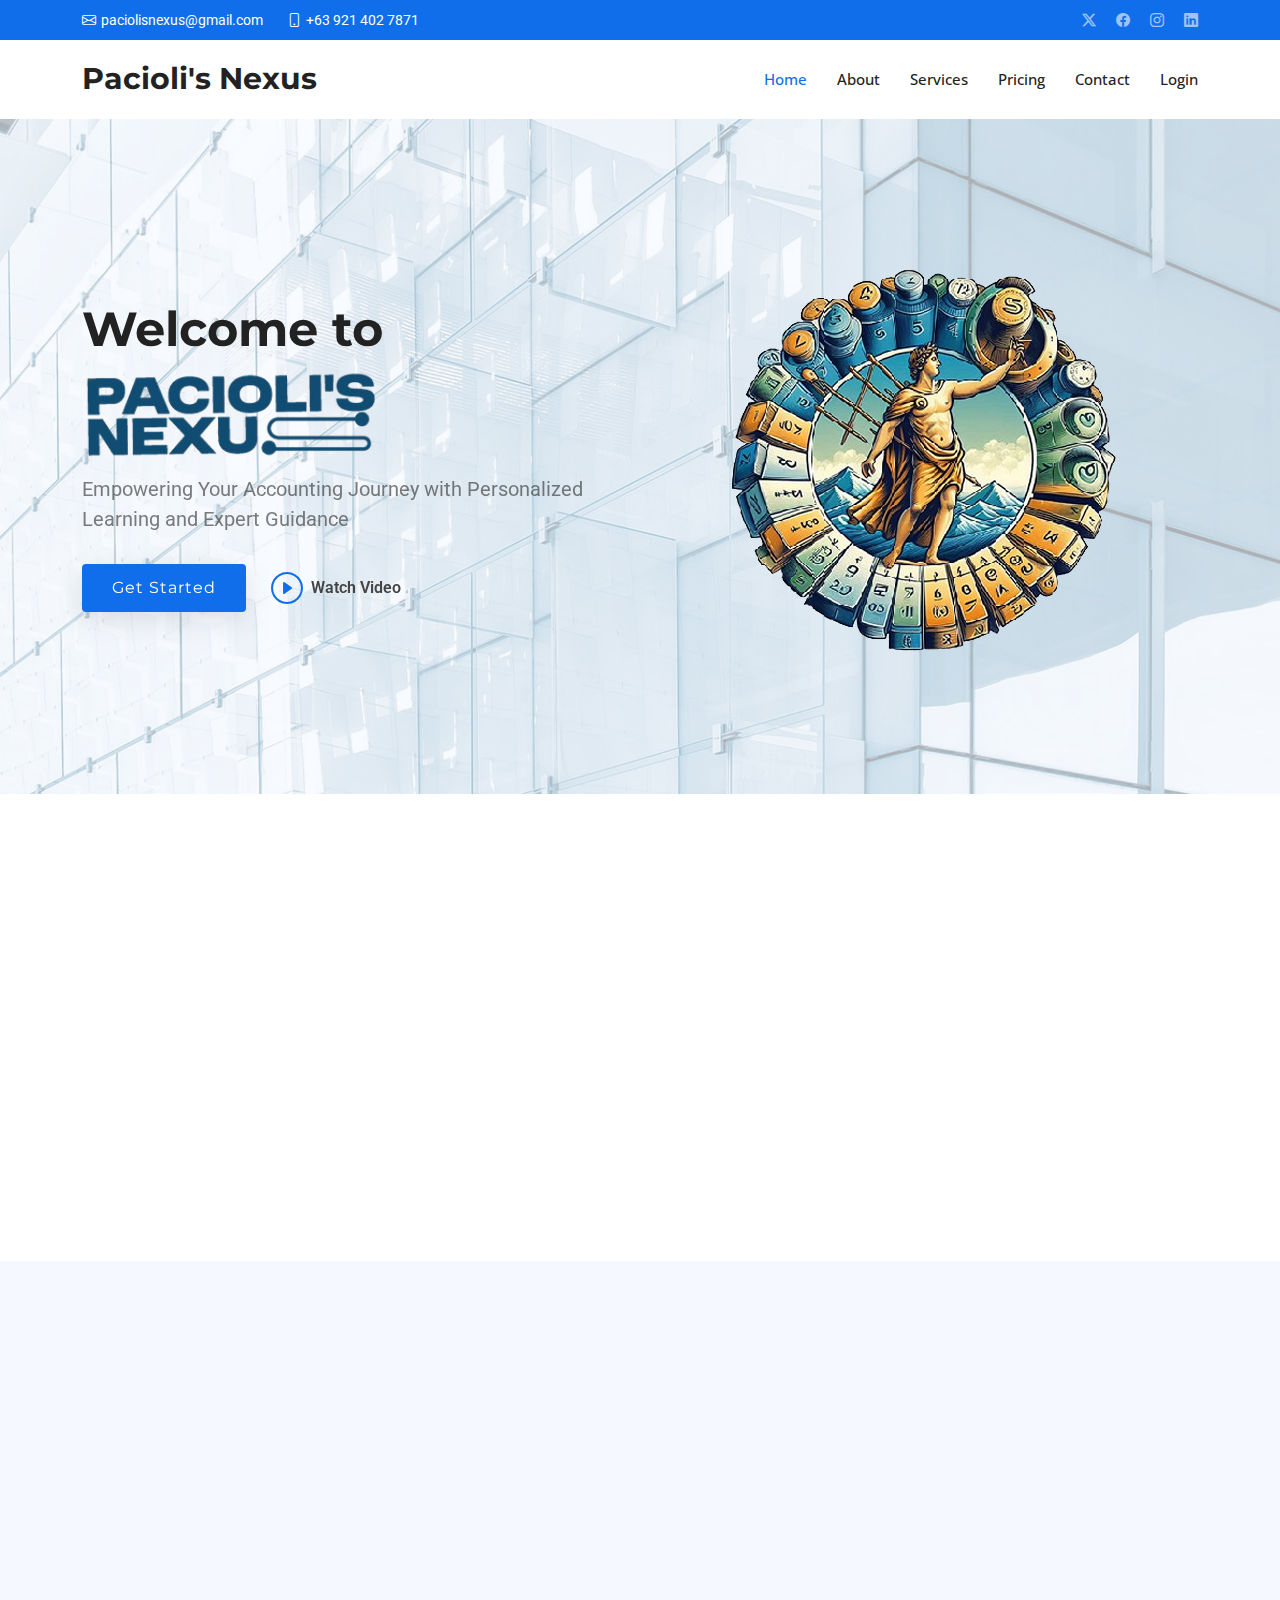
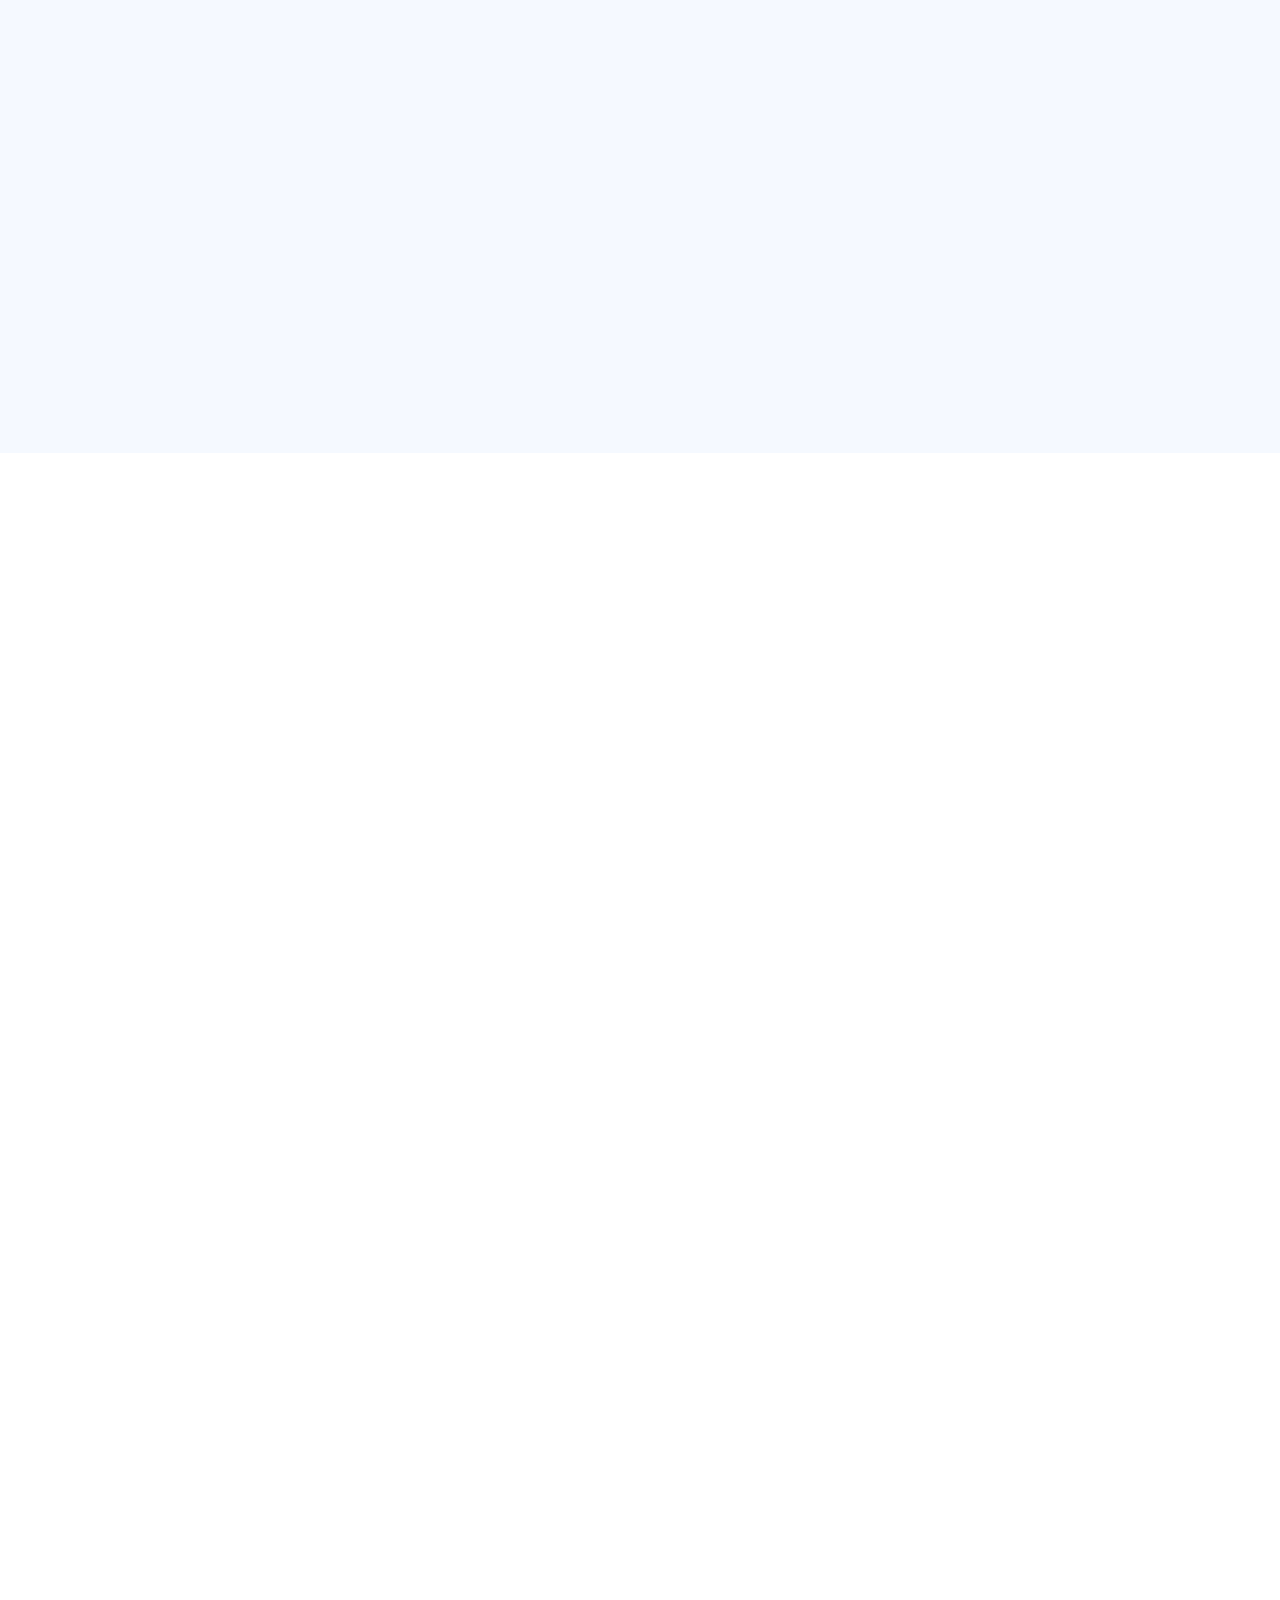
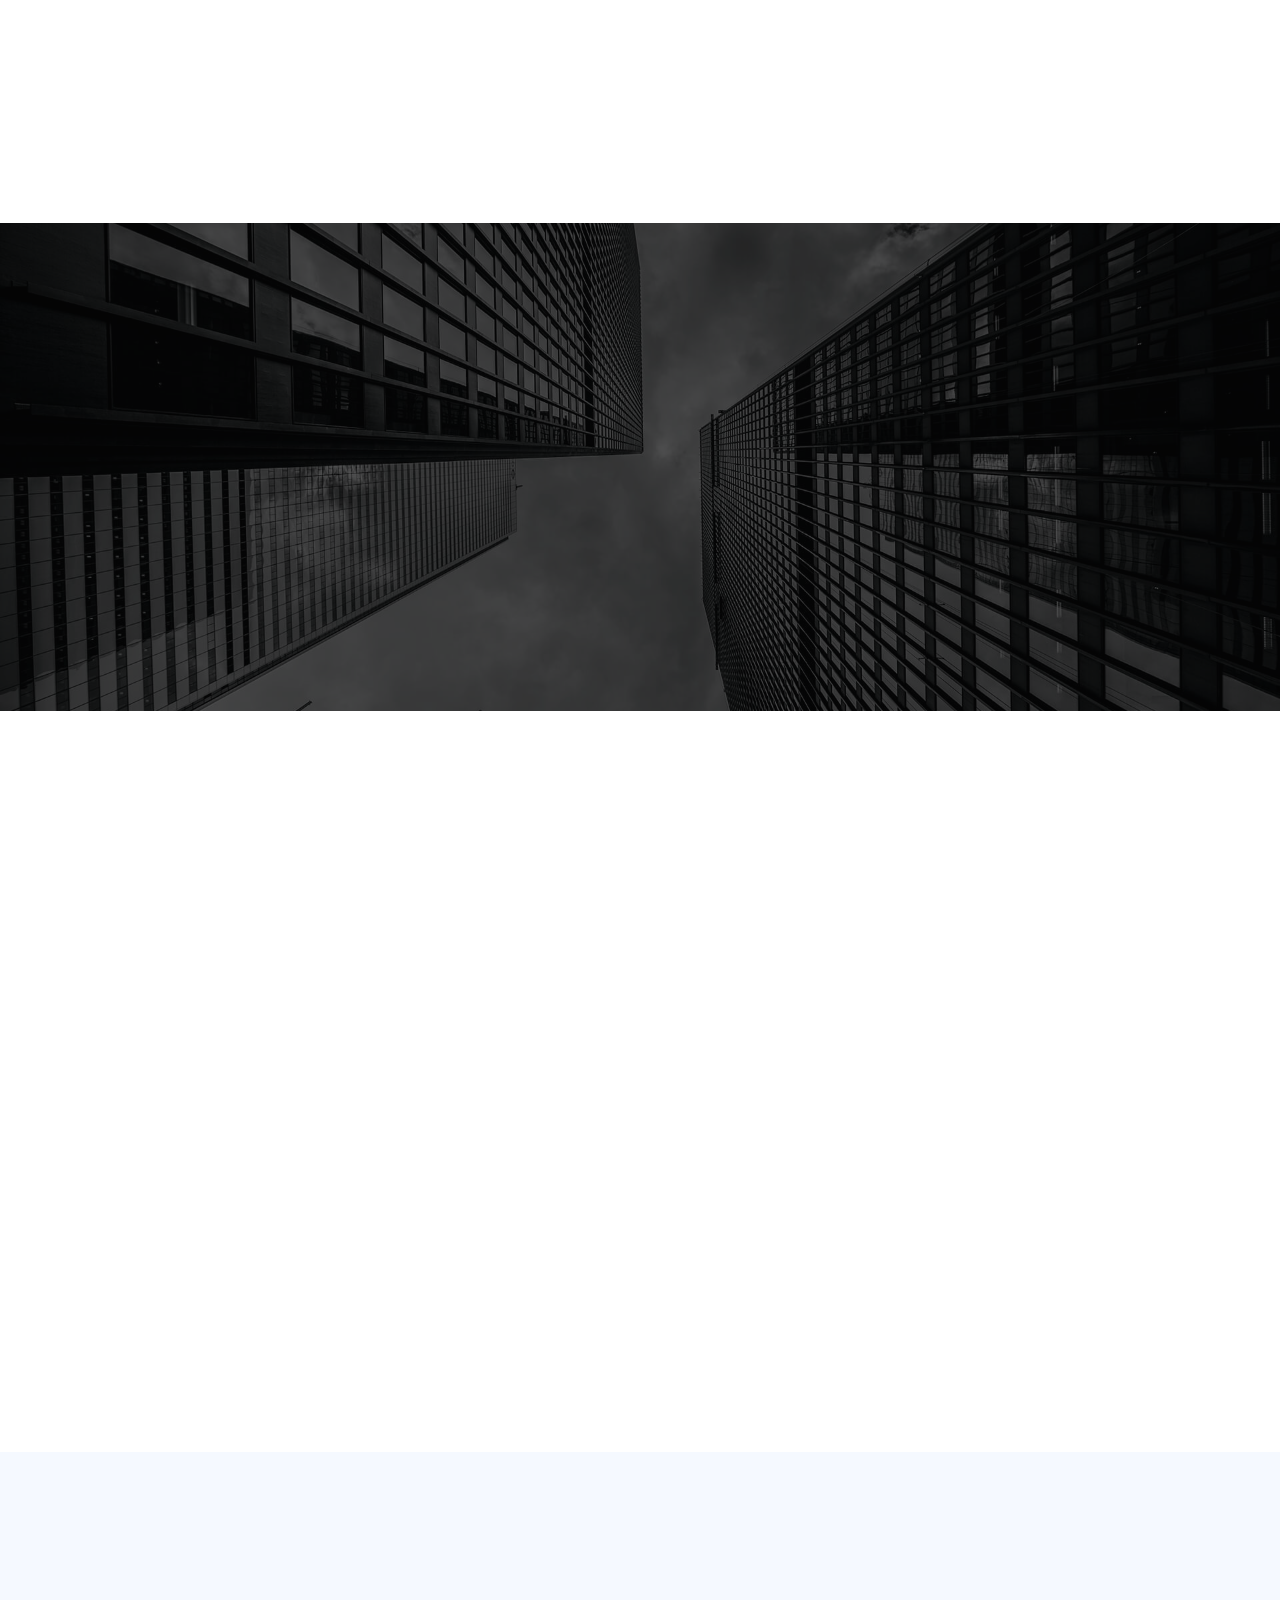
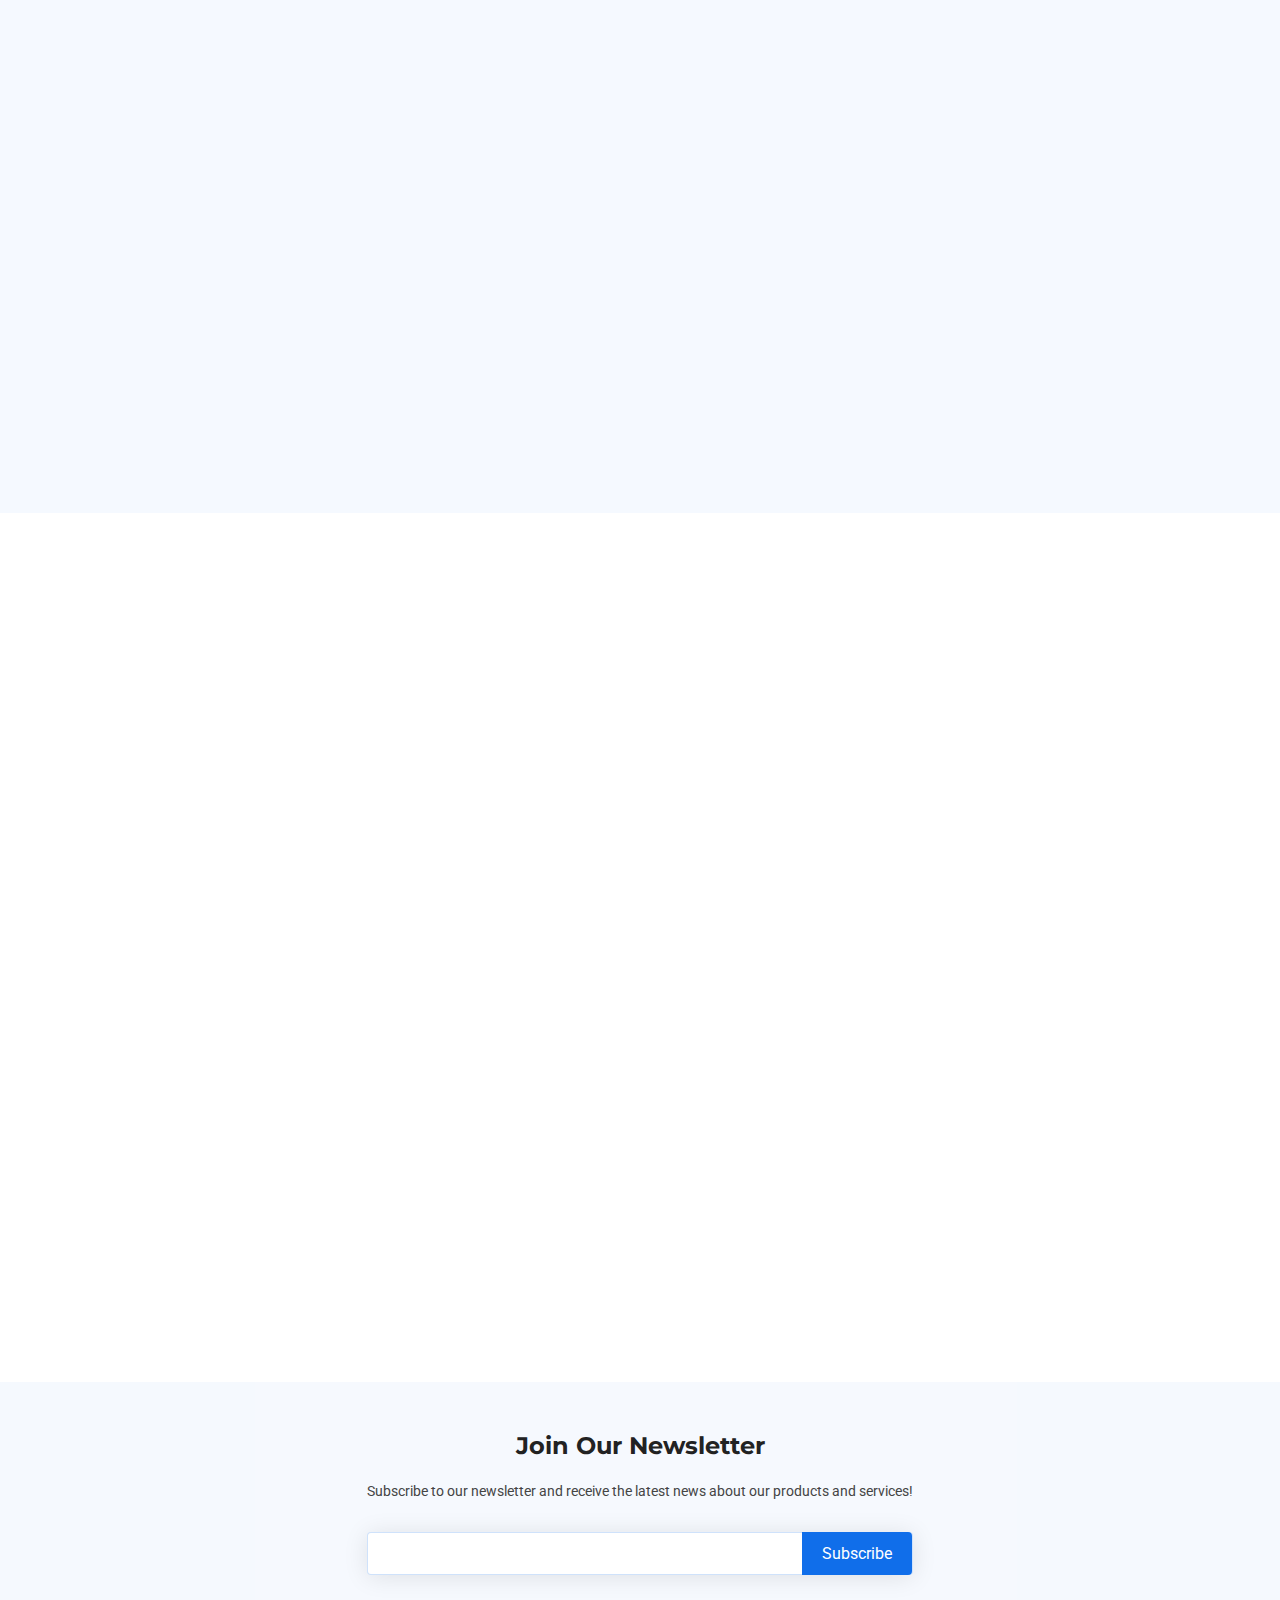
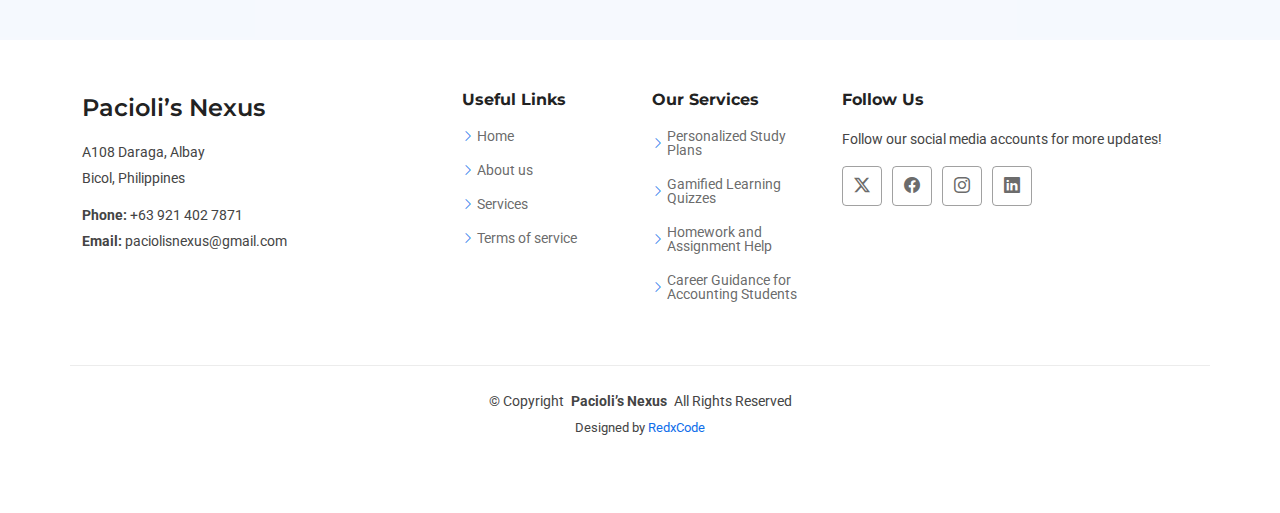
<file: index.html>
<!DOCTYPE html>
<html lang="en">

<head>
  <meta charset="utf-8">
  <meta content="width=device-width, initial-scale=1.0" name="viewport">
  <title>Pacioli's Nexus</title>
  <meta name="description" content="">
  <meta name="keywords" content="">

  <!-- Favicon -->
  <link href="asset/img/icon.png" rel="icon">
  <link href="asset/img/icon.png" rel="apple-touch-icon">

  <!-- Fonts -->
  <link href="https://fonts.googleapis.com" rel="preconnect">
  <link href="https://fonts.gstatic.com" rel="preconnect" crossorigin>
  <link
    href="https://fonts.googleapis.com/css2?family=Roboto:ital,wght@0,100;0,300;0,400;0,500;0,700;0,900;1,100;1,300;1,400;1,500;1,700;1,900&family=Open+Sans:ital,wght@0,300;0,400;0,500;0,600;0,700;0,800;1,300;1,400;1,500;1,600;1,700;1,800&family=Montserrat:ital,wght@0,100;0,200;0,300;0,400;0,500;0,600;0,700;0,800;0,900;1,100;1,200;1,300;1,400;1,500;1,600;1,700;1,800;1,900&display=swap"
    rel="stylesheet">

  <!-- Vendor CSS Files -->
  <link href="asset/vendor/bootstrap/css/bootstrap.min.css" rel="stylesheet">
  <link href="asset/vendor/bootstrap-icons/bootstrap-icons.css" rel="stylesheet">
  <link href="asset/vendor/aos/aos.css" rel="stylesheet">
  <link href="asset/vendor/glightbox/css/glightbox.min.css" rel="stylesheet">
  <link href="asset/vendor/swiper/swiper-bundle.min.css" rel="stylesheet">

  <!-- Main CSS File -->
  <link href="asset/css/main.css" rel="stylesheet">


</head>

<body class="index-page">

  <header id="header" class="header sticky-top">

    <div class="topbar d-flex align-items-center">
      <div class="container d-flex justify-content-center justify-content-md-between">
        <div class="contact-info d-flex align-items-center">
          <i class="bi bi-envelope d-flex align-items-center"><a
              href="mailto:contact@example.com">paciolisnexus@gmail.com</a></i>
          <i class="bi bi-phone d-flex align-items-center ms-4"><span>+63 921 402 7871</span></i>
        </div>
        <div class="social-links d-none d-md-flex align-items-center">
          <a href="#" class="twitter"><i class="bi bi-twitter-x"></i></a>
          <a href="#" class="facebook"><i class="bi bi-facebook"></i></a>
          <a href="#" class="instagram"><i class="bi bi-instagram"></i></a>
          <a href="#" class="linkedin"><i class="bi bi-linkedin"></i></a>
        </div>
      </div>
    </div><!-- End Top Bar -->

    <div class="branding d-flex align-items-cente">

      <div class="container position-relative d-flex align-items-center justify-content-between">
        <a href="index.html" class="logo d-flex align-items-center">
          <!-- Uncomment the line below if you also wish to use an image logo -->
          <!-- <img src="assets/img/logo.png" alt=""> -->
          <h1 class="sitename">Pacioli's Nexus</h1>
        </a>

        <nav id="navmenu" class="navmenu">
          <ul>
            <li><a href="#hero" class="active">Home</a></li>
            <li><a href="#about">About</a></li>
            <li><a href="#services">Services</a></li>
            <li><a href="#pricing">Pricing</a></li>


            <li><a href="#contact">Contact</a></li>
            <li><a href="login.php">Login</a></li>
          </ul>
          <i class="mobile-nav-toggle d-xl-none bi bi-list"></i>
        </nav>

      </div>

    </div>

  </header>

  <main class="main">

    <section id="hero" class="hero section light-background">
      <div class="container">
        <div class="row gy-4">
          <!-- Left Content -->
          <div class="col-lg-6 order-2 order-lg-1 d-flex flex-column justify-content-center" data-aos="zoom-out">
            <h1>Welcome to</h1>
            <img src="herotitle.png" alt="BizLand" class="hero-title-img">
            <p>Empowering Your Accounting Journey with Personalized Learning and Expert Guidance</p>

            <div class="d-flex">
              <a href="#about" class="btn-get-started">Get Started</a>
              <a href="https://www.youtube.com/watch?v=vigwcm81dec"
                class="glightbox btn-watch-video d-flex align-items-center">
                <i class="bi bi-play-circle"></i><span>Watch Video</span>
              </a>
            </div>
          </div>

          <!-- Right Image -->
          <div class="col-lg-6 order-1 order-lg-2 d-flex justify-content-center align-items-center"
            data-aos="fade-left">
            <img src="herobg.png" alt="Hero Image" class="hero-img">
          </div>
        </div>
      </div>
    </section>



    <!-- Featured Services Section -->
    <section id="featured-services" class="featured-services section">

      <div class="container">

        <div class="row gy-4">

          <div class="col-xl-3 col-md-6 d-flex" data-aos="fade-up" data-aos-delay="100">
            <div class="service-item position-relative">
              <div class="icon"><i class="bi bi-activity icon"></i></div>
              <h4><a href="#" class="stretched-link">Personalized Study Plans</a></h4>
              <p>Tailored learning experiences with progress tracking and resources to master accounting concepts
                effectively.</p>
            </div>
          </div><!-- End Service Item -->

          <div class="col-xl-3 col-md-6 d-flex" data-aos="fade-up" data-aos-delay="200">
            <div class="service-item position-relative">
              <div class="icon"><i class="bi bi-broadcast icon"></i></div>
              <h4><a href="#" class="stretched-link">Gamified Learning</a></h4>
              <p>Interactive quizzes and games to reinforce learning, with rewards for progress to keep you motivated.
              </p>
            </div>
          </div><!-- End Service Item -->

          <div class="col-xl-3 col-md-6 d-flex" data-aos="fade-up" data-aos-delay="300">
            <div class="service-item position-relative">
              <div class="icon"><i class="bi bi-calendar4-week icon"></i></div>
              <h4><a href="#" class="stretched-link">Homework and Assignment Help</a></h4>
              <p>A timely and expert-crafted answers to students academic queries, ensuring comprehensive support and confidence in their studies.</p>
            </div>
          </div><!-- End Service Item -->

          <div class="col-xl-3 col-md-6 d-flex" data-aos="fade-up" data-aos-delay="400">
            <div class="service-item position-relative">
              <div class="icon"><i class="bi bi-bounding-box-circles icon"></i></div>
              <h4><a href="#" class="stretched-link">Career Guidance</a></h4>
              <p>Gain insights and advice from accounting professionals to navigate your career path confidently.</p>
            </div>
          </div><!-- End Service Item -->

        </div>

      </div>

    </section><!-- /Featured Services Section -->


    <!-- About Section -->
    <section id="about" class="about section light-background">

      <!-- Section Title -->
      <div class="container section-title" data-aos="fade-up">
        <h2>About</h2>
        <p><span>Find Out More</span> <span class="description-title">About Us</span></p>
      </div><!-- End Section Title -->

      <div class="container">

        <div class="row gy-3">

          <div class="col-lg-6" data-aos="fade-up" data-aos-delay="100">
            <img src="asset/img/about.jpg" alt="About Us" class="img-fluid">
          </div>

          <div class="col-lg-6 d-flex flex-column justify-content-center" data-aos="fade-up" data-aos-delay="200">
            <div class="about-content ps-0 ps-lg-3">
              <h3>Your Partner in Accounting Education and Career Success</h3>
              <p class="fst-italic">
                At Pacioli’s Nexus, we are committed to empowering aspiring accountants through personalized,
                innovative, and engaging solutions.
              </p>
              <ul>
                <li>
                  <i class="bi bi-diagram-3"></i>
                  <div>
                    <h4>Tailored Learning Experiences</h4>
                    <p>We provide customized study plans and resources to meet the unique needs of every learner,
                      ensuring an effective and enriching journey.</p>
                  </div>
                </li>
                <li>
                  <i class="bi bi-fullscreen-exit"></i>
                  <div>
                    <h4>Comprehensive Support and Guidance</h4>
                    <p>Our platform connects you with industry experts, offering mentorship, career insights, and
                      solutions to all your academic challenges.</p>
                  </div>
                </li>
              </ul>
              <p>
                Whether you’re a student mastering the fundamentals or a professional enhancing your skills, our tools,
                resources, and community are designed to guide you every step of the way. Together, we’ll pave the path
                to your success in the dynamic field of accounting.
              </p>
            </div>
          </div>

        </div>

      </div>

    </section><!-- /About Section -->




    <!-- Stats Section -->
    <section id="stats" class="stats section">
      <div class="container" data-aos="fade-up" data-aos-delay="100">

        <div class="row gy-4">

          <div class="col-lg-3 col-md-6 d-flex flex-column align-items-center">
            <i class="bi bi-person-fill"></i>
            <div class="stats-item">
              <span data-purecounter-start="0" data-purecounter-end="150" data-purecounter-duration="1"
                class="purecounter"></span>
              <p>Registered Students</p>
            </div>
          </div><!-- End Stats Item -->

          <div class="col-lg-3 col-md-6 d-flex flex-column align-items-center">
            <i class="bi bi-award-fill"></i>
            <div class="stats-item">
              <span data-purecounter-start="0" data-purecounter-end="187" data-purecounter-duration="1"
                class="purecounter"></span>
              <p>Registered CPAs</p>
            </div>
          </div><!-- End Stats Item -->

          <div class="col-lg-3 col-md-6 d-flex flex-column align-items-center">
            <i class="bi bi-journal-check"></i>
            <div class="stats-item">
              <span data-purecounter-start="0" data-purecounter-end="12000" data-purecounter-duration="1"
                class="purecounter"></span>
              <p>Quizzes Completed</p>
            </div>
          </div><!-- End Stats Item -->

          <div class="col-lg-3 col-md-6 d-flex flex-column align-items-center">
            <i class="bi bi-chat-dots-fill"></i>
            <div class="stats-item">
              <span data-purecounter-start="0" data-purecounter-end="500" data-purecounter-duration="1"
                class="purecounter"></span>
              <p>Live Sessions Conducted</p>
            </div>
          </div><!-- End Stats Item -->

        </div>

      </div>
    </section><!-- /Stats Section -->



 <!-- Services Section -->
<section id="services" class="services section">

  <!-- Section Title -->
  <div class="container section-title" data-aos="fade-up">
    <h2>Services</h2>
    <p><span>Check Our</span> <span class="description-title">Services</span></p>
  </div><!-- End Section Title -->

  <div class="container">

    <div class="row gy-4">

      <div class="col-lg-4 col-md-6" data-aos="fade-up" data-aos-delay="100">
        <div class="service-item position-relative">
          <div class="icon">
            <i class="bi bi-activity"></i>
          </div>
          <a href="#" class="stretched-link">
            <h3>Personalized Study Plans</h3>
          </a>
          <p>Customized learning plans tailored to your needs, with progress tracking, video tutorials, and solution
            guides to enhance your accounting knowledge.</p>
        </div>
      </div><!-- End Service Item -->

      <div class="col-lg-4 col-md-6" data-aos="fade-up" data-aos-delay="200">
        <div class="service-item position-relative">
          <div class="icon">
            <i class="bi bi-broadcast"></i>
          </div>
          <a href="#" class="stretched-link">
            <h3>Gamified Learning Modules</h3>
          </a>
          <p>Engaging quizzes and games to reinforce learning, earn points, and redeem rewards, making accounting
            fun and effective.</p>
        </div>
      </div><!-- End Service Item -->

      <div class="col-lg-4 col-md-6" data-aos="fade-up" data-aos-delay="300">
        <div class="service-item position-relative">
          <div class="icon">
            <i class="bi bi-easel"></i>
          </div>
          <a href="#" class="stretched-link">
            <h3>Homework and Assignment Help</h3>
          </a>
          <p>Get precise and timely answers to your academic questions from experts, with detailed explanations and
            step-by-step guidance.</p>
        </div>
      </div><!-- End Service Item -->

      <div class="col-lg-4 col-md-6" data-aos="fade-up" data-aos-delay="400">
        <div class="service-item position-relative">
          <div class="icon">
            <i class="bi bi-calendar4-week"></i>
          </div>
          <a href="#" class="stretched-link">
            <h3>Career Guidance Hub</h3>
          </a>
          <p>Explore career insights, practical tips, and professional advice to navigate your accounting career
            path successfully.</p>
        </div>
      </div><!-- End Service Item -->

      <div class="col-lg-4 col-md-6" data-aos="fade-up" data-aos-delay="500">
        <div class="service-item position-relative">
          <div class="icon">
            <i class="bi bi-chat-square-text"></i>
          </div>
          <a href="#" class="stretched-link">
            <h3>Interactive Feedback Mechanisms</h3>
          </a>
          <p>Evaluate study plans, access support channels, and adjust learning paths to ensure continuous
            improvement and engagement.</p>
        </div>
      </div><!-- End Service Item -->

      <div class="col-lg-4 col-md-6" data-aos="fade-up" data-aos-delay="600">
        <div class="service-item position-relative">
          <div class="icon">
            <i class="bi bi-credit-card"></i>
          </div>
          <a href="#" class="stretched-link">
            <h3>Fast and Secure Transactions</h3>
          </a>
          <p>Seamless and secure payment processing to ensure quick transactions and hassle-free financial interactions.</p>
        </div>
      </div><!-- End Service Item -->

    </div>

  </div>

</section><!-- /Services Section -->



    <!-- Testimonials Section -->
    <section id="testimonials" class="testimonials section dark-background">

      <img src="asset/img/testimonials-bg.jpg" class="testimonials-bg" alt="Testimonials Background">

      <div class="container" data-aos="fade-up" data-aos-delay="100">

        <div class="swiper init-swiper">
          <script type="application/json" class="swiper-config">
        {
          "loop": true,
          "speed": 600,
          "autoplay": {
            "delay": 5000
          },
          "slidesPerView": "auto",
          "pagination": {
            "el": ".swiper-pagination",
            "type": "bullets",
            "clickable": true
          }
        }
      </script>
          <div class="swiper-wrapper">

            <div class="swiper-slide">
              <div class="testimonial-item">
                <img src="asset/img/testimonials/testimonials-1.jpg" class="testimonial-img" alt="Jane Doe">
                <h3>Jane Doe</h3>
                <h4>Accounting Student</h4>
                <div class="stars">
                  <i class="bi bi-star-fill"></i><i class="bi bi-star-fill"></i><i class="bi bi-star-fill"></i><i
                    class="bi bi-star-fill"></i><i class="bi bi-star-fill"></i>
                </div>
                <p>
                  <i class="bi bi-quote quote-icon-left"></i>
                  <span>"The personalized study plans helped me master complex accounting topics with ease. I especially
                    loved the video tutorials and progress tracking features!"</span>
                  <i class="bi bi-quote quote-icon-right"></i>
                </p>
              </div>
            </div><!-- End testimonial item -->

            <div class="swiper-slide">
              <div class="testimonial-item">
                <img src="asset/img/testimonials/testimonials-2.jpg" class="testimonial-img" alt="John Smith">
                <h3>John Smith</h3>
                <h4>CPA Aspirant</h4>
                <div class="stars">
                  <i class="bi bi-star-fill"></i><i class="bi bi-star-fill"></i><i class="bi bi-star-fill"></i><i
                    class="bi bi-star-fill"></i><i class="bi bi-star-fill"></i>
                </div>
                <p>
                  <i class="bi bi-quote quote-icon-left"></i>
                  <span>"Gamified learning modules made studying enjoyable. Earning points and rewards motivated me to
                    stay consistent. This platform is truly innovative!"</span>
                  <i class="bi bi-quote quote-icon-right"></i>
                </p>
              </div>
            </div><!-- End testimonial item -->

            <div class="swiper-slide">
              <div class="testimonial-item">
                <img src="asset/img/testimonials/testimonials-3.jpg" class="testimonial-img" alt="Emily Johnson">
                <h3>Emily Johnson</h3>
                <h4>Final-Year Student</h4>
                <div class="stars">
                  <i class="bi bi-star-fill"></i><i class="bi bi-star-fill"></i><i class="bi bi-star-fill"></i><i
                    class="bi bi-star-fill"></i><i class="bi bi-star-fill"></i>
                </div>
                <p>
                  <i class="bi bi-quote quote-icon-left"></i>
                  <span>"The Q&A Homework Help feature is amazing! I received detailed step-by-step solutions for all my
                    questions, which really boosted my confidence."</span>
                  <i class="bi bi-quote quote-icon-right"></i>
                </p>
              </div>
            </div><!-- End testimonial item -->

            <div class="swiper-slide">
              <div class="testimonial-item">
                <img src="asset/img/testimonials/testimonials-4.jpg" class="testimonial-img" alt="Michael Brown">
                <h3>Michael Brown</h3>
                <h4>Freelance Accountant</h4>
                <div class="stars">
                  <i class="bi bi-star-fill"></i><i class="bi bi-star-fill"></i><i class="bi bi-star-fill"></i><i
                    class="bi bi-star-fill"></i><i class="bi bi-star-fill"></i>
                </div>
                <p>
                  <i class="bi bi-quote quote-icon-left"></i>
                  <span>"The career guidance hub provided invaluable advice for navigating my career. The mentors were
                    incredibly knowledgeable and supportive."</span>
                  <i class="bi bi-quote quote-icon-right"></i>
                </p>
              </div>
            </div><!-- End testimonial item -->

            <div class="swiper-slide">
              <div class="testimonial-item">
                <img src="asset/img/testimonials/testimonials-5.jpg" class="testimonial-img" alt="Sophia Lee">
                <h3>Sophia Lee</h3>
                <h4>CPA Candidate</h4>
                <div class="stars">
                  <i class="bi bi-star-fill"></i><i class="bi bi-star-fill"></i><i class="bi bi-star-fill"></i><i
                    class="bi bi-star-fill"></i><i class="bi bi-star-fill"></i>
                </div>
                <p>
                  <i class="bi bi-quote quote-icon-left"></i>
                  <span>"Review and recall sessions helped me clarify doubts and strengthen my understanding of key
                    topics. This feature was a lifesaver during exam prep!"</span>
                  <i class="bi bi-quote quote-icon-right"></i>
                </p>
              </div>
            </div><!-- End testimonial item -->

          </div>
          <div class="swiper-pagination"></div>
        </div>

      </div>

    </section><!-- /Testimonials Section -->





  <!-- Pricing Section -->
<section id="pricing" class="pricing section">

  <!-- Section Title -->
  <div class="container section-title" data-aos="fade-up">
    <h2>Pricing</h2>
    <p><span>Check our</span> <span class="description-title">Pricing</span></p>
  </div><!-- End Section Title -->

  <div class="container">

    <div class="row gy-3">

      <!-- Basic Package -->
      <div class="col-xl-4 col-lg-6" data-aos="fade-up" data-aos-delay="100">
        <div class="pricing-item">
          <h3>Basic Package - 1 month</h3>
          <h4><sup>₱</sup>680<span> / month</span></h4>
          <ul>
            <li>Personalized Study Plans</li>
            <li>Five Quiz Bundle Gamified Learning Module</li>
            <li>Homework and Assignment - Basic Questions</li>
          </ul>
          <div class="btn-wrap">
            <a href="#" class="btn-buy">Buy Now</a>
          </div>
        </div>
      </div><!-- End Pricing Item -->

      <!-- Standard Package -->
      <div class="col-xl-4 col-lg-6" data-aos="fade-up" data-aos-delay="200">
        <div class="pricing-item featured">
          <h3>Standard Package - 3 months</h3>
          <h4><sup>₱</sup>1,480<span> / 3 months</span></h4>
          <ul>
            <li>Personalized Study Plans</li>
            <li>10 Quiz Bundle Gamified Learning Module</li>
            <li>Homework and Assignment</li>
            <li>- Basic Questions</li>
            <li>- Moderate Questions</li>
          </ul>
          <div class="btn-wrap">
            <a href="#" class="btn-buy">Buy Now</a>
          </div>
        </div>
      </div><!-- End Pricing Item -->

      <!-- Premium Package -->
      <div class="col-xl-4 col-lg-6" data-aos="fade-up" data-aos-delay="300">
        <div class="pricing-item">
          <h3 style="background-color: gold;">Premium Package - 1 year</h3>
          <h4><sup>₱</sup>3,090<span> / year</span></h4>
          <ul>
            <li>Personalized Study Plans</li>
            <li>Ten Quiz Bundle Gamified Learning Module</li>
            <li>Homework and Assignment</li>
            <li>- Basic Questions</li>
            <li>- Moderate Questions</li>
            <li>- Complex Questions</li>
          </ul>
          <div class="btn-wrap">
            <a href="#" class="btn-buy">Buy Now</a>
          </div>
        </div>
      </div><!-- End Pricing Item -->

    </div>

  </div>

</section><!-- /Pricing Section -->


    <!-- Faq Section -->
    <section id="faq" class="faq section light-background">

      <!-- Section Title -->
      <div class="container section-title" data-aos="fade-up">
        <h2>F.A.Q</h2>
        <p><span>Frequently Asked</span> <span class="description-title">Questions</span></p>
      </div><!-- End Section Title -->

      <div class="container">

        <div class="row justify-content-center">

          <div class="col-lg-10" data-aos="fade-up" data-aos-delay="100">

            <div class="faq-container">

              <div class="faq-item faq-active">
                <h3>How does the personalized study plan work?</h3>
                <div class="faq-content">
                  <p>Our personalized study plans are designed to adapt to your specific learning needs. Based on your
                    academic level, learning goals, and areas of difficulty, the app generates a customized study plan,
                    providing relevant resources, exercises, and a structured timeline. It also tracks your progress and
                    adjusts the plan as needed to help you stay on track.</p>
                </div>
                <i class="faq-toggle bi bi-chevron-right"></i>
              </div><!-- End Faq item -->

              <div class="faq-item">
                <h3>What is the Gamified Learning feature?</h3>
                <div class="faq-content">
                  <p>The Gamified Learning feature offers fun and interactive quizzes designed to reinforce your
                    understanding of accounting concepts. After completing each quiz, you’ll earn points that can be
                    redeemed for rewards or used to pay for future services. Timed quizzes offer additional challenges
                    to improve your time management and test-taking skills.</p>
                </div>
                <i class="faq-toggle bi bi-chevron-right"></i>
              </div><!-- End Faq item -->

              <div class="faq-item">
                <h3>How does the Q&A Homework Help service work?</h3>
                <div class="faq-content">
                  <p>Our Q&A service allows you to pay per question, providing you with detailed answers to your
                    academic queries. Whether you need help with complex assignments or urgent homework, our expert
                    tutors will guide you through step-by-step solutions, including explanations and additional
                    resources to enhance your learning.</p>
                </div>
                <i class="faq-toggle bi bi-chevron-right"></i>
              </div><!-- End Faq item -->


              <div class="faq-item">
                <h3>How can I get career guidance in accounting?</h3>
                <div class="faq-content">
                  <p>The Career Guidance Hub connects you with experienced professionals in the accounting field.
                    Whether you’re just starting or nearing graduation, you’ll find valuable insights, tips, and
                    resources to help you navigate your career path and make informed decisions about your future in
                    accounting.</p>
                </div>
                <i class="faq-toggle bi bi-chevron-right"></i>
              </div><!-- End Faq item -->

            </div>

          </div><!-- End Faq Column -->

        </div>

      </div>

    </section><!-- /Faq Section -->


    <!-- Contact Section -->
    <section id="contact" class="contact section">

      <!-- Section Title -->
      <div class="container section-title" data-aos="fade-up">
        <h2>Contact</h2>
        <p><span>Need Help?</span> <span class="description-title">Contact Us</span></p>
      </div><!-- End Section Title -->

      <div class="container" data-aos="fade-up" data-aos-delay="100">

        <div class="row gy-4">

          <div class="col-lg-5">

            <div class="info-wrap">
              <div class="info-item d-flex" data-aos="fade-up" data-aos-delay="200">
                <i class="bi bi-geo-alt flex-shrink-0"></i>
                <div>
                  <h3>Address</h3>
                  <p>A108 Daraga Albay, Bicol Philippines</p>
                </div>
              </div><!-- End Info Item -->

              <div class="info-item d-flex" data-aos="fade-up" data-aos-delay="300">
                <i class="bi bi-telephone flex-shrink-0"></i>
                <div>
                  <h3>Call Us</h3>
                  <p>+63 921 402 7871</p>
                </div>
              </div><!-- End Info Item -->

              <div class="info-item d-flex" data-aos="fade-up" data-aos-delay="400">
                <i class="bi bi-envelope flex-shrink-0"></i>
                <div>
                  <h3>Email Us</h3>
                  <p>paciolisnexus@gmail.com</p>
                </div>
              </div><!-- End Info Item -->

              <iframe
                src="https://www.google.com/maps/embed?pb=!1m14!1m8!1m3!1d48389.78314118045!2d-74.006138!3d40.710059!3m2!1i1024!2i768!4f13.1!3m3!1m2!1s0x89c25a22a3bda30d%3A0xb89d1fe6bc499443!2sDowntown%20Conference%20Center!5e0!3m2!1sen!2sus!4v1676961268712!5m2!1sen!2sus"
                frameborder="0" style="border:0; width: 100%; height: 270px;" allowfullscreen="" loading="lazy"
                referrerpolicy="no-referrer-when-downgrade"></iframe>
            </div>
          </div>

          <div class="col-lg-7">
            <form action="forms/contact.php" method="post" class="php-email-form" data-aos="fade-up"
              data-aos-delay="200">
              <div class="row gy-4">

                <div class="col-md-6">
                  <label for="name-field" class="pb-2">Your Name</label>
                  <input type="text" name="name" id="name-field" class="form-control" required="">
                </div>

                <div class="col-md-6">
                  <label for="email-field" class="pb-2">Your Email</label>
                  <input type="email" class="form-control" name="email" id="email-field" required="">
                </div>

                <div class="col-md-12">
                  <label for="subject-field" class="pb-2">Subject</label>
                  <input type="text" class="form-control" name="subject" id="subject-field" required="">
                </div>

                <div class="col-md-12">
                  <label for="message-field" class="pb-2">Message</label>
                  <textarea class="form-control" name="message" rows="10" id="message-field" required=""></textarea>
                </div>

                <div class="col-md-12 text-center">
                  <div class="loading">Loading</div>
                  <div class="error-message"></div>
                  <div class="sent-message">Your message has been sent. Thank you!</div>

                  <button type="submit">Send Message</button>
                </div>

              </div>
            </form>
          </div><!-- End Contact Form -->

        </div>

      </div>

    </section><!-- /Contact Section -->

  </main>

  <footer id="footer" class="footer">

    <div class="footer-newsletter">
      <div class="container">
        <div class="row justify-content-center text-center">
          <div class="col-lg-6">
            <h4>Join Our Newsletter</h4>
            <p>Subscribe to our newsletter and receive the latest news about our products and services!</p>
            <form action="forms/newsletter.php" method="post" class="php-email-form">
              <div class="newsletter-form"><input type="email" name="email"><input type="submit" value="Subscribe">
              </div>
              <div class="loading">Loading</div>
              <div class="error-message"></div>
              <div class="sent-message">Your subscription request has been sent. Thank you!</div>
            </form>
          </div>
        </div>
      </div>
    </div>

    <div class="container footer-top">
      <div class="row gy-4">
        <div class="col-lg-4 col-md-6 footer-about">
          <a href="index.html" class="d-flex align-items-center">
            <span class="sitename">Pacioli’s Nexus</span>
          </a>
          <div class="footer-contact pt-3">
            <p>A108 Daraga, Albay</p>
            <p>Bicol, Philippines</p>
            <p class="mt-3"><strong>Phone:</strong> <span>+63 921 402 7871</span></p>
            <p><strong>Email:</strong> <span>paciolisnexus@gmail.com</span></p>
          </div>
        </div>

        <div class="col-lg-2 col-md-3 footer-links">
          <h4>Useful Links</h4>
          <ul>
            <li><i class="bi bi-chevron-right"></i> <a href="#">Home</a></li>
            <li><i class="bi bi-chevron-right"></i> <a href="#">About us</a></li>
            <li><i class="bi bi-chevron-right"></i> <a href="#">Services</a></li>
            <li><i class="bi bi-chevron-right"></i> <a href="#">Terms of service</a></li>
          </ul>
        </div>

        <div class="col-lg-2 col-md-3 footer-links">
          <h4>Our Services</h4>
          <ul>
            <li><i class="bi bi-chevron-right"></i> <a href="#">Personalized Study Plans</a></li>
            <li><i class="bi bi-chevron-right"></i> <a href="#">Gamified Learning Quizzes</a></li>
            <li><i class="bi bi-chevron-right"></i> <a href="#">Homework and Assignment Help</a></li>
            <li><i class="bi bi-chevron-right"></i> <a href="#">Career Guidance for Accounting Students</a></li>
          </ul>

        </div>

        <div class="col-lg-4 col-md-12">
          <h4>Follow Us</h4>
          <p>Follow our social media accounts for more updates!</p>
          <div class="social-links d-flex">
            <a href=""><i class="bi bi-twitter-x"></i></a>
            <a href=""><i class="bi bi-facebook"></i></a>
            <a href=""><i class="bi bi-instagram"></i></a>
            <a href=""><i class="bi bi-linkedin"></i></a>
          </div>
        </div>

      </div>
    </div>

    <div class="container copyright text-center mt-4">
      <p>© <span>Copyright</span> <strong class="px-1 sitename">Pacioli’s Nexus</strong> <span>All Rights
          Reserved</span></p>
      <div class="credits">
        <!-- All the links in the footer should remain intact. -->
        <!-- You can delete the links only if you've purchased the pro version. -->
        <!-- Licensing information: https://bootstrapmade.com/license/ -->
        <!-- Purchase the pro version with working PHP/AJAX contact form: [buy-url] -->
        Designed by <a href="">RedxCode</a>
      </div>
    </div>

  </footer>

  <!-- Scroll Top -->
  <a href="#" id="scroll-top" class="scroll-top d-flex align-items-center justify-content-center"><i
      class="bi bi-arrow-up-short"></i></a>

  <!-- Preloader -->
  <div id="preloader">
    <div></div>
    <div></div>
    <div></div>
    <div></div>
  </div>

  <!-- Vendor JS Files -->
  <script src="asset/vendor/bootstrap/js/bootstrap.bundle.min.js"></script>
  <script src="asset/vendor/php-email-form/validate.js"></script>
  <script src="asset/vendor/aos/aos.js"></script>
  <script src="asset/vendor/glightbox/js/glightbox.min.js"></script>
  <script src="asset/vendor/waypoints/noframework.waypoints.js"></script>
  <script src="asset/vendor/purecounter/purecounter_vanilla.js"></script>
  <script src="asset/vendor/swiper/swiper-bundle.min.js"></script>
  <script src="asset/vendor/imagesloaded/imagesloaded.pkgd.min.js"></script>
  <script src="asset/vendor/isotope-layout/isotope.pkgd.min.js"></script>

  <!-- Main JS File -->
  <script src="asset/js/main.js"></script>

</body>

</html>
</file>
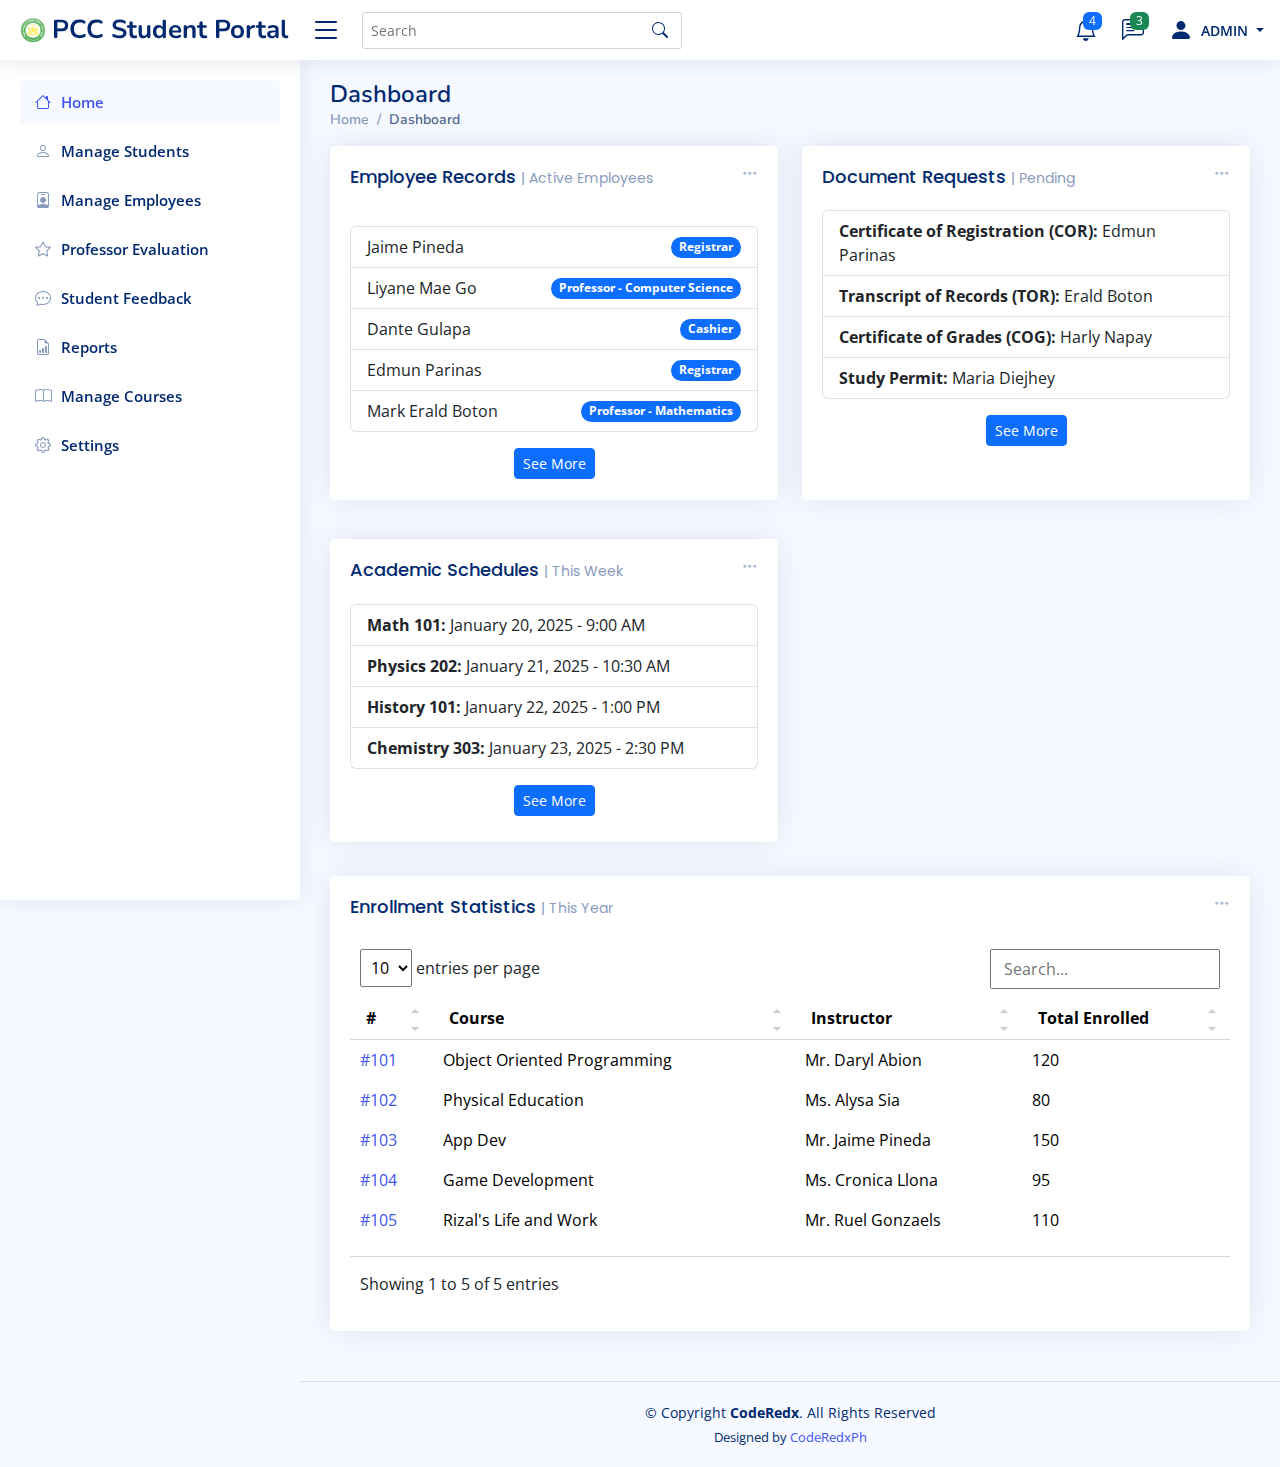
<file: admindashboard.html>
<?php
session_start();
?>
<!DOCTYPE html>
<html lang="en">

<head>
  <meta charset="utf-8">
  <meta content="width=device-width, initial-scale=1.0" name="viewport">

  <title>PCC</title>
  <meta content="" name="description">
  <meta content="" name="keywords">

  <!-- Favicons -->
  <link href="assets/img/favicon.png" rel="icon">
  <link href="assets/img/apple-touch-icon.png" rel="apple-touch-icon">

  <!-- Google Fonts -->
  <link href="https://fonts.gstatic.com" rel="preconnect">
  <link href="https://fonts.googleapis.com/css?family=Open+Sans:300,300i,400,400i,600,600i,700,700i|Nunito:300,300i,400,400i,600,600i,700,700i|Poppins:300,300i,400,400i,500,500i,600,600i,700,700i" rel="stylesheet">

  <!-- Vendor CSS Files -->
  <link href="assets/vendor/bootstrap/css/bootstrap.min.css" rel="stylesheet">
  <link href="assets/vendor/bootstrap-icons/bootstrap-icons.css" rel="stylesheet">
  <link href="assets/vendor/boxicons/css/boxicons.min.css" rel="stylesheet">
  <link href="assets/vendor/quill/quill.snow.css" rel="stylesheet">
  <link href="assets/vendor/quill/quill.bubble.css" rel="stylesheet">
  <link href="assets/vendor/remixicon/remixicon.css" rel="stylesheet">
  <link href="assets/vendor/simple-datatables/style.css" rel="stylesheet">

  <!-- Template Main CSS File -->
  <link href="assets/css/style.css" rel="stylesheet">

</head>

<body>

  <!-- ======= Header ======= -->
  <header id="header" class="header fixed-top d-flex align-items-center">

    <div class="d-flex align-items-center justify-content-between">
      <a href="index.html" class="logo d-flex align-items-center">
        <img src="pcc.png" alt="">
        <span class="d-none d-lg-block">PCC Student Portal</span>
      </a>
      <i class="bi bi-list toggle-sidebar-btn"></i>
    </div><!-- End Logo -->

    <div class="search-bar">
      <form class="search-form d-flex align-items-center" method="POST" action="#">
        <input type="text" name="query" placeholder="Search" title="Enter search keyword">
        <button type="submit" title="Search"><i class="bi bi-search"></i></button>
      </form>
    </div><!-- End Search Bar -->

    <nav class="header-nav ms-auto">
      <ul class="d-flex align-items-center">

        <li class="nav-item d-block d-lg-none">
          <a class="nav-link nav-icon search-bar-toggle " href="#">
            <i class="bi bi-search"></i>
          </a>
        </li><!-- End Search Icon-->

        <li class="nav-item dropdown">

          <a class="nav-link nav-icon" href="#" data-bs-toggle="dropdown">
            <i class="bi bi-bell"></i>
            <span class="badge bg-primary badge-number">4</span>
          </a><!-- End Notification Icon -->

          <ul class="dropdown-menu dropdown-menu-end dropdown-menu-arrow notifications">
            <li class="dropdown-header">
              You have 4 new notifications
              <a href="#"><span class="badge rounded-pill bg-primary p-2 ms-2">View all</span></a>
            </li>
            <li>
              <hr class="dropdown-divider">
            </li>

            <li class="notification-item">
              <i class="bi bi-exclamation-circle text-warning"></i>
              <div>
                <h4>Lorem Ipsum</h4>
                <p>Quae dolorem earum veritatis oditseno</p>
                <p>30 min. ago</p>
              </div>
            </li>

            <li>
              <hr class="dropdown-divider">
            </li>

            <li class="notification-item">
              <i class="bi bi-x-circle text-danger"></i>
              <div>
                <h4>Atque rerum nesciunt</h4>
                <p>Quae dolorem earum veritatis oditseno</p>
                <p>1 hr. ago</p>
              </div>
            </li>

            <li>
              <hr class="dropdown-divider">
            </li>

            <li class="notification-item">
              <i class="bi bi-check-circle text-success"></i>
              <div>
                <h4>Sit rerum fuga</h4>
                <p>Quae dolorem earum veritatis oditseno</p>
                <p>2 hrs. ago</p>
              </div>
            </li>

            <li>
              <hr class="dropdown-divider">
            </li>

            <li class="notification-item">
              <i class="bi bi-info-circle text-primary"></i>
              <div>
                <h4>Dicta reprehenderit</h4>
                <p>Quae dolorem earum veritatis oditseno</p>
                <p>4 hrs. ago</p>
              </div>
            </li>

            <li>
              <hr class="dropdown-divider">
            </li>
            <li class="dropdown-footer">
              <a href="#">Show all notifications</a>
            </li>

          </ul><!-- End Notification Dropdown Items -->

        </li><!-- End Notification Nav -->

        <li class="nav-item dropdown">

          <a class="nav-link nav-icon" href="#" data-bs-toggle="dropdown">
            <i class="bi bi-chat-left-text"></i>
            <span class="badge bg-success badge-number">3</span>
          </a><!-- End Messages Icon -->

          <ul class="dropdown-menu dropdown-menu-end dropdown-menu-arrow messages">
            <li class="dropdown-header">
              You have 3 new messages
              <a href="#"><span class="badge rounded-pill bg-primary p-2 ms-2">View all</span></a>
            </li>
            <li>
              <hr class="dropdown-divider">
            </li>

            <li class="message-item">
              <a href="#">
                <img src="assets/img/messages-1.jpg" alt="" class="rounded-circle">
                <div>
                  <h4>Maria Hudson</h4>
                  <p>Velit asperiores et ducimus soluta repudiandae labore officia est ut...</p>
                  <p>4 hrs. ago</p>
                </div>
              </a>
            </li>
            <li>
              <hr class="dropdown-divider">
            </li>

            <li class="message-item">
              <a href="#">
                <img src="assets/img/messages-2.jpg" alt="" class="rounded-circle">
                <div>
                  <h4>Anna Nelson</h4>
                  <p>Velit asperiores et ducimus soluta repudiandae labore officia est ut...</p>
                  <p>6 hrs. ago</p>
                </div>
              </a>
            </li>
            <li>
              <hr class="dropdown-divider">
            </li>

            <li class="message-item">
              <a href="#">
                <img src="assets/img/messages-3.jpg" alt="" class="rounded-circle">
                <div>
                  <h4>David Muldon</h4>
                  <p>Velit asperiores et ducimus soluta repudiandae labore officia est ut...</p>
                  <p>8 hrs. ago</p>
                </div>
              </a>
            </li>
            <li>
              <hr class="dropdown-divider">
            </li>

            <li class="dropdown-footer">
              <a href="#">Show all messages</a>
            </li>

          </ul><!-- End Messages Dropdown Items -->

        </li><!-- End Messages Nav -->

        <li class="nav-item dropdown pe-3">

          <a class="nav-link nav-profile d-flex align-items-center pe-0" href="#" data-bs-toggle="dropdown">
            <i class="bi bi-person-fill rounded-circle" style="font-size: 1.5rem;"></i>
            <span class="d-none d-md-block dropdown-toggle ps-2">
             ADMIN
            </span>
          </a>
          <!-- End Profile Icon -->



          <ul class="dropdown-menu dropdown-menu-end dropdown-menu-arrow profile">
            <li class="dropdown-header">
              <h6>Edmun</h6>
              <span>STUDENT</span>
            </li>
            <li>
              <hr class="dropdown-divider">
            </li>

            <li>
              <a class="dropdown-item d-flex align-items-center" href="users-profile.html">
                <i class="bi bi-person"></i>
                <span>My Profile</span>
              </a>
            </li>
            <li>
              <hr class="dropdown-divider">
            </li>

            <li>
              <a class="dropdown-item d-flex align-items-center" href="users-profile.html">
                <i class="bi bi-gear"></i>
                <span>Account Settings</span>
              </a>
            </li>
            <li>
              <hr class="dropdown-divider">
            </li>


            <li>
              <a class="dropdown-item d-flex align-items-center" href="pages-faq.html">
                <i class="bi bi-question-circle"></i>
                <span>Need Help?</span>
              </a>
            </li>
            <li>
              <hr class="dropdown-divider">
            </li>

            <li>
              <a class="dropdown-item d-flex align-items-center" href="logout.php">
                <i class="bi bi-box-arrow-right"></i>
                <span>Sign Out</span>
              </a>
            </li>

          </ul><!-- End Profile Dropdown Items -->
        </li><!-- End Profile Nav -->

      </ul>
    </nav><!-- End Icons Navigation -->

  </header><!-- End Header -->

<!-- ======= Sidebar ======= -->
<aside id="sidebar" class="sidebar">

  <ul class="sidebar-nav" id="sidebar-nav">

    <li class="nav-item">
      <a class="nav-link " href="registrar_dashboard.php">
        <i class="bi bi-house"></i>
        <span>Home</span>
      </a>
    </li><!-- End Home Nav -->

    <li class="nav-item">
      <a class="nav-link collapsed" href="manage-students.html">
        <i class="bi bi-person"></i>
        <span>Manage Students</span>
      </a>
    </li><!-- End Manage Students Nav -->

    <li class="nav-item">
      <a class="nav-link collapsed" href="manage-employees.html">
        <i class="bi bi-person-badge"></i>
        <span>Manage Employees</span>
      </a>
    </li><!-- End Manage Employees Nav -->

  

  

    <li class="nav-item">
      <a class="nav-link collapsed" href="evaluate-professors-registrar.html">
        <i class="bi bi-star"></i>
        <span>Professor Evaluation</span>
      </a>
    </li><!-- End Professor Evaluation Nav -->


    <li class="nav-item">
      <a class="nav-link collapsed" href="student-feedback.html">
        <i class="bi bi-chat-dots"></i>
        <span>Student Feedback</span>
      </a>
    </li><!-- End Student Feedback Nav -->

    <li class="nav-item">
      <a class="nav-link collapsed" href="reports.html">
        <i class="bi bi-file-earmark-bar-graph"></i>
        <span>Reports</span>
      </a>
    </li><!-- End Reports Nav -->

    <li class="nav-item">
      <a class="nav-link collapsed" href="manage-courses.html">
        <i class="bi bi-book"></i>
        <span>Manage Courses</span>
      </a>
    </li><!-- End Manage Courses Nav -->



    <!-- Move the Settings to the bottom -->
    <li class="nav-item">
      <a class="nav-link collapsed" href="settings-registrar.html">
        <i class="bi bi-gear"></i>
        <span>Settings</span>
      </a>
    </li><!-- End Settings Nav -->

  </ul>

</aside><!-- End Sidebar -->




  <main id="main" class="main">

    <div class="pagetitle">
      <h1>Dashboard</h1>
      <nav>
        <ol class="breadcrumb">
          <li class="breadcrumb-item"><a href="index.html">Home</a></li>
          <li class="breadcrumb-item active">Dashboard</li>
        </ol>
      </nav>
    </div><!-- End Page Title -->

    <section class="section dashboard">
      <div class="row">

        <!-- Left side columns -->
        <div class="col-lg-12">
          <div class="row">


         <!-- Employee Records Card -->
<div class="col-xxl-4 col-md-6">
  <div class="card info-card employee-records-card equal-height-card">
    <div class="filter">
      <a class="icon" href="#" data-bs-toggle="dropdown"><i class="bi bi-three-dots"></i></a>
      <ul class="dropdown-menu dropdown-menu-end dropdown-menu-arrow">
        <li class="dropdown-header text-start">
          <h6>Filter</h6>
        </li>
        <li><a class="dropdown-item" href="#">Active Employees</a></li>
        <li><a class="dropdown-item" href="#">Retired</a></li>
        <li><a class="dropdown-item" href="#">On Leave</a></li>
      </ul>
    </div>
    <div class="card-body d-flex flex-column">
      <h5 class="card-title">Employee Records <span>| Active Employees</span></h5>
      <div class="mt-3 flex-grow-1">
        <ul class="list-group">
          <li class="list-group-item d-flex justify-content-between align-items-center">
            Jaime Pineda
            <span class="badge bg-primary rounded-pill">Registrar</span>
          </li>
          <li class="list-group-item d-flex justify-content-between align-items-center">
            Liyane Mae Go
            <span class="badge bg-primary rounded-pill">Professor - Computer Science</span>
          </li>
          <li class="list-group-item d-flex justify-content-between align-items-center">
            Dante Gulapa
            <span class="badge bg-primary rounded-pill">Cashier</span>
          </li>
          <li class="list-group-item d-flex justify-content-between align-items-center">
            Edmun Parinas
            <span class="badge bg-primary rounded-pill">Registrar</span>
          </li>
          <li class="list-group-item d-flex justify-content-between align-items-center">
            Mark Erald Boton
            <span class="badge bg-primary rounded-pill">Professor - Mathematics</span>
          </li>
        </ul>
      </div>
      <div class="d-flex justify-content-center mt-3">
        <a href="#" class="btn btn-primary btn-sm w-auto">See More</a>
      </div>
    </div>
  </div>
</div>
<!-- End Employee Records Card -->


<!-- Document Requests Card -->
<div class="col-xxl-4 col-md-6">
  <div class="card info-card document-requests-card equal-height-card">
    <div class="filter">
      <a class="icon" href="#" data-bs-toggle="dropdown"><i class="bi bi-three-dots"></i></a>
      <ul class="dropdown-menu dropdown-menu-end dropdown-menu-arrow">
        <li class="dropdown-header text-start">
          <h6>Filter</h6>
        </li>
        <li><a class="dropdown-item" href="#">Pending Requests</a></li>
        <li><a class="dropdown-item" href="#">Completed Requests</a></li>
        <li><a class="dropdown-item" href="#">All</a></li>
      </ul>
    </div>
    <div class="card-body d-flex flex-column">
      <h5 class="card-title">Document Requests <span>| Pending</span></h5>
      <ul class="list-group">
        <li class="list-group-item">
          <strong>Certificate of Registration (COR):</strong>  Edmun Parinas
        </li>
        <li class="list-group-item">
          <strong>Transcript of Records (TOR):</strong> Erald Boton
        </li>
        <li class="list-group-item">
          <strong>Certificate of Grades (COG):</strong> Harly Napay
        </li>
        <li class="list-group-item">
          <strong>Study Permit:</strong> Maria Diejhey
        </li>
      </ul>
      <div class="d-flex justify-content-center mt-3">
        <a href="#" class="btn btn-primary btn-sm w-auto">See More</a>
      </div>
    </div>
  </div>
</div>
<!-- End Document Requests Card -->

<!-- Academic Schedules Card -->
<div class="col-xxl-4 col-md-6">
  <div class="card info-card academic-schedules-card equal-height-card">
    <div class="filter">
      <a class="icon" href="#" data-bs-toggle="dropdown"><i class="bi bi-three-dots"></i></a>
      <ul class="dropdown-menu dropdown-menu-end dropdown-menu-arrow">
        <li class="dropdown-header text-start">
          <h6>Filter</h6>
        </li>
        <li><a class="dropdown-item" href="#">This Week</a></li>
        <li><a class="dropdown-item" href="#">This Month</a></li>
        <li><a class="dropdown-item" href="#">Next Month</a></li>
      </ul>
    </div>
    <div class="card-body d-flex flex-column">
      <h5 class="card-title">Academic Schedules <span>| This Week</span></h5>
      <ul class="list-group">
        <li class="list-group-item">
          <strong>Math 101:</strong> January 20, 2025 - 9:00 AM
        </li>
        <li class="list-group-item">
          <strong>Physics 202:</strong> January 21, 2025 - 10:30 AM
        </li>
        <li class="list-group-item">
          <strong>History 101:</strong> January 22, 2025 - 1:00 PM
        </li>
        <li class="list-group-item">
          <strong>Chemistry 303:</strong> January 23, 2025 - 2:30 PM
        </li>
      </ul>
      <div class="d-flex justify-content-center mt-3">
        <a href="#" class="btn btn-primary btn-sm w-auto">See More</a>
      </div>
    </div>
  </div>
</div>
<!-- End Academic Schedules Card -->

<!-- Add this CSS to make sure the cards have the same height -->
<style>
  .equal-height-card {
    display: flex;
    flex-direction: column;
    height: 90%;
  }
  .equal-height-card .card-body {
    flex-grow: 1;
  }
  .d-flex.justify-content-center {
    align-items: center;
  }
  .btn-sm {
    margin-left: auto;
    margin-right: auto;
  }
</style>


</div>


      <!-- Enrollment Statistics -->
<div class="col-12">
  <div class="card enrollment-stats overflow-auto">

    <div class="filter">
      <a class="icon" href="#" data-bs-toggle="dropdown"><i class="bi bi-three-dots"></i></a>
      <ul class="dropdown-menu dropdown-menu-end dropdown-menu-arrow">
        <li class="dropdown-header text-start">
          <h6>Filter</h6>
        </li>
        <li><a class="dropdown-item" href="#">This Year</a></li>
        <li><a class="dropdown-item" href="#">Last Year</a></li>
        <li><a class="dropdown-item" href="#">All Time</a></li>
      </ul>
    </div>

    <div class="card-body">
      <h5 class="card-title">Enrollment Statistics <span>| This Year</span></h5>

      <table class="table table-borderless datatable">
        <thead>
          <tr>
            <th scope="col">#</th>
            <th scope="col">Course</th>
            <th scope="col">Instructor</th>
            <th scope="col">Total Enrolled</th>
          </tr>
        </thead>
        <tbody>
          <tr>
            <th scope="row"><a href="#">#101</a></th>
            <td>Object Oriented Programming</td>
            <td>Mr. Daryl Abion</td>
            <td>120</td> <!-- Total Enrolled -->
          </tr>
          <tr>
            <th scope="row"><a href="#">#102</a></th>
            <td>Physical Education</td>
            <td>Ms. Alysa Sia</td>
            <td>80</td> <!-- Total Enrolled -->
          </tr>
          <tr>
            <th scope="row"><a href="#">#103</a></th>
            <td>App Dev</td>
            <td>Mr. Jaime Pineda</td>
            <td>150</td> <!-- Total Enrolled -->
          </tr>
          <tr>
            <th scope="row"><a href="#">#104</a></th>
            <td>Game Development</td>
            <td>Ms. Cronica Llona</td>
            <td>95</td> <!-- Total Enrolled -->
          </tr>
          <tr>
            <th scope="row"><a href="#">#105</a></th>
            <td>Rizal's Life and Work</td>
            <td>Mr. Ruel Gonzaels</td>
            <td>110</td> <!-- Total Enrolled -->
          </tr>
        </tbody>
      </table>
    </div>

  </div>
</div><!-- End Enrollment Statistics -->



          </div>
        </div><!-- End Left side columns -->

        <!-- Right side columns -->
        <div class="col-lg-12">




    </section>

  </main><!-- End #main -->

  <!-- ======= Footer ======= -->
  <footer id="footer" class="footer">
    <div class="copyright">
      &copy; Copyright <strong><span>CodeRedx</span></strong>. All Rights Reserved
    </div>
    <div class="credits">

      Designed by <a href="">CodeRedxPh</a>
    </div>
  </footer><!-- End Footer -->

  <a href="#" class="back-to-top d-flex align-items-center justify-content-center"><i class="bi bi-arrow-up-short"></i></a>

  <!-- Vendor JS Files -->
  <script src="assets/vendor/apexcharts/apexcharts.min.js"></script>
  <script src="assets/vendor/bootstrap/js/bootstrap.bundle.min.js"></script>
  <script src="assets/vendor/chart.js/chart.umd.js"></script>
  <script src="assets/vendor/echarts/echarts.min.js"></script>
  <script src="assets/vendor/quill/quill.js"></script>
  <script src="assets/vendor/simple-datatables/simple-datatables.js"></script>
  <script src="assets/vendor/tinymce/tinymce.min.js"></script>
  <script src="assets/vendor/php-email-form/validate.js"></script>

  <!-- Template Main JS File -->
  <script src="assets/js/main.js"></script>

</body>

</html>
</file>
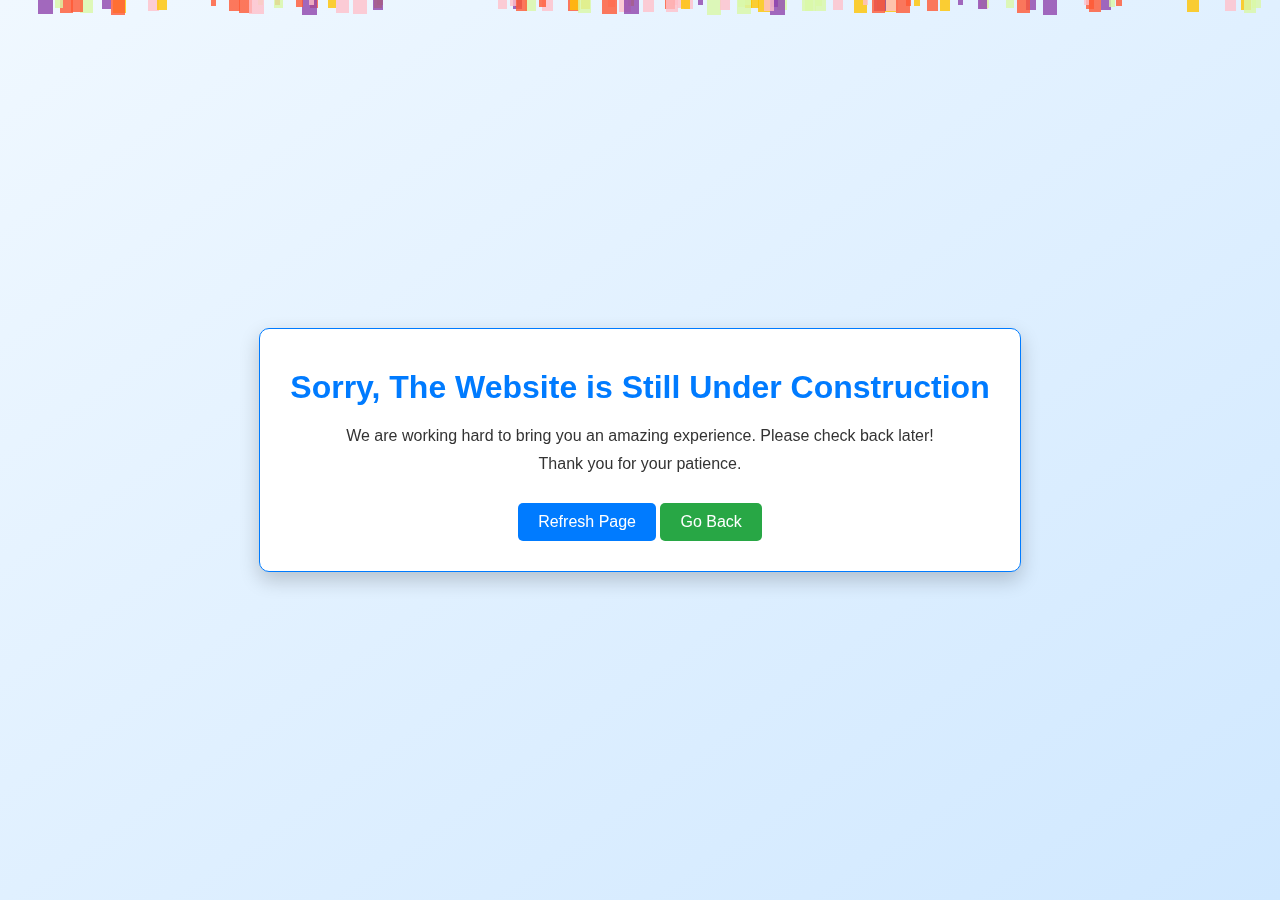
<file: contact.html>
<!DOCTYPE html>
<html lang="en">
<head>
    <meta charset="UTF-8">
    <meta name="viewport" content="width=device-width, initial-scale=1.0">
    <title>Under Construction</title>
    <link rel="stylesheet" href="https://cdnjs.cloudflare.com/ajax/libs/font-awesome/6.0.0-beta3/css/all.min.css" integrity="sha384-k6RqeWeci5ZR/Lv4MR0sA0FfDOMRQ5jqja2BQPrj69e3hMew3K1rLMwH8M1wBZP" crossorigin="anonymous">
    <style>
        /* General Styling */
        body {
            display: flex;
            justify-content: center;
            align-items: center;
            min-height: 100vh;
            font-family: Arial, sans-serif;
            background: linear-gradient(to bottom right, #f0f8ff, #d0e8ff);
            margin: 0;
            overflow: hidden;
        }

        /* Message Box */
        .message-box {
            text-align: center;
            padding: 30px;
            border: 1px solid #007bff;
            background: #ffffff;
            border-radius: 10px;
            box-shadow: 0 8px 20px rgba(0, 0, 0, 0.2);
            animation: slide-in 0.8s ease-out;
            z-index: 2;
        }

        @keyframes slide-in {
            from {
                opacity: 0;
                transform: translateY(20px);
            }
            to {
                opacity: 1;
                transform: translateY(0);
            }
        }

        /* Text Elements */
        h1 {
            color: #007bff;
            margin-top: 10px;
            animation: fade-in 1.2s ease-in-out;
        }

        p {
            color: #333;
            margin: 10px 0;
            animation: fade-in 1.5s ease-in-out;
        }

        @keyframes fade-in {
            from {
                opacity: 0;
            }
            to {
                opacity: 1;
            }
        }

        /* Icon */
        .icon {
            font-size: 50px;
            color: #ff5733;
            animation: bounce 1.2s infinite;
        }

        @keyframes bounce {
            0%, 100% {
                transform: translateY(0);
            }
            50% {
                transform: translateY(-10px);
            }
        }

        /* Button */
        button {
            margin-top: 20px;
            padding: 10px 20px;
            font-size: 16px;
            color: #fff;
            background-color: #007bff;
            border: none;
            border-radius: 5px;
            cursor: pointer;
            transition: background-color 0.3s ease, transform 0.2s ease;
            animation: fade-in 1.8s ease-in-out;
        }

        button:hover {
            background-color: #0056b3;
            transform: scale(1.05);
        }

        /* Go Back Button */
        .go-back-btn {
            margin-top: 20px;
            padding: 10px 20px;
            font-size: 16px;
            color: #fff;
            background-color: #28a745;
            border: none;
            border-radius: 5px;
            cursor: pointer;
            transition: background-color 0.3s ease, transform 0.2s ease;
        }

        .go-back-btn:hover {
            background-color: #218838;
            transform: scale(1.05);
        }

        /* Confetti */
        .confetti {
            position: fixed;
            top: 0;
            left: 0;
            width: 100%;
            height: 100%;
            pointer-events: none;
            overflow: hidden;
            z-index: 1;
        }

        .confetti-piece {
            position: absolute;
            width: 10px;
            height: 10px;
            background-color: transparent;
            opacity: 0.8;
            animation: confetti-fall 3s linear infinite;
        }

        @keyframes confetti-fall {
            0% {
                transform: translateY(-100%) rotate(0deg);
            }
            100% {
                transform: translateY(100vh) rotate(360deg);
            }
        }
    </style>
</head>
<body>
    <div class="confetti"></div>
    <div class="message-box">
        <i class="fas fa-tools icon"></i>
        <h1>Sorry, The Website is Still Under Construction</h1>
        <p>We are working hard to bring you an amazing experience. Please check back later!</p>
        <p>Thank you for your patience.</p>
        <button onclick="window.location.reload();">Refresh Page</button>
        <button class="go-back-btn" onclick="goBack()">Go Back</button>
    </div>

    <script>
        // Confetti Generator
        const confettiContainer = document.querySelector('.confetti');
        const colors = ['#FF5733', '#FFC300', '#DAF7A6', '#FFC0CB', '#8E44AD'];

        function createConfetti() {
            for (let i = 0; i < 100; i++) {
                const confetti = document.createElement('div');
                confetti.classList.add('confetti-piece');
                confetti.style.left = Math.random() * 100 + 'vw';
                confetti.style.backgroundColor =
                    colors[Math.floor(Math.random() * colors.length)];
                confetti.style.animationDelay = Math.random() * 3 + 's';
                confetti.style.width = Math.random() * 10 + 5 + 'px';
                confetti.style.height = confetti.style.width; // Keep it square
                confettiContainer.appendChild(confetti);
            }
        }

        createConfetti();

        // Go back to the previous page
        function goBack() {
            window.history.back();
        }
    </script>
</body>
</html>
</file>
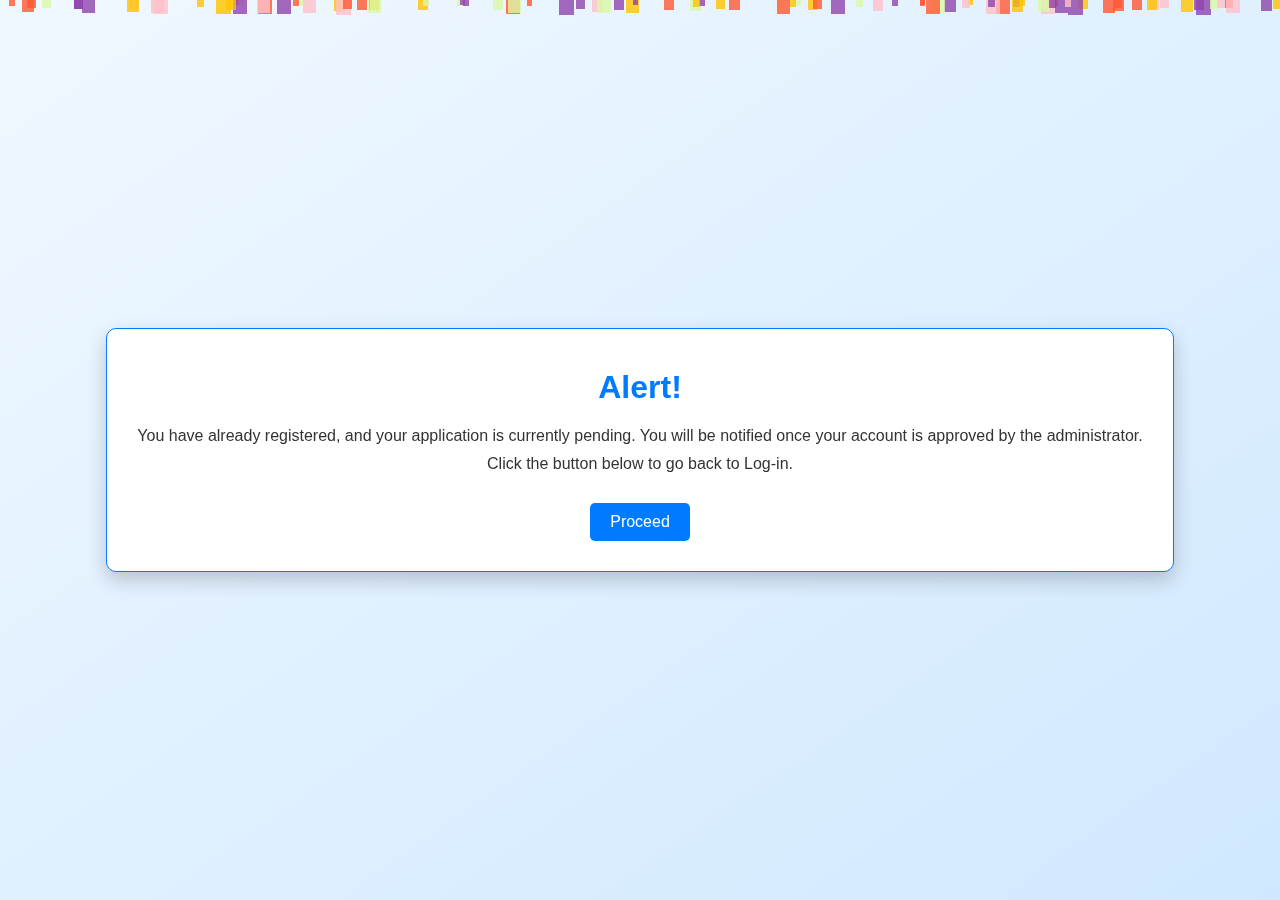
<file: pendingregistration.html>
<!DOCTYPE html>
<html lang="en">
<head>
    <meta charset="UTF-8">
    <meta name="viewport" content="width=device-width, initial-scale=1.0">
    <title>Success</title>
    <link rel="stylesheet" href="https://cdnjs.cloudflare.com/ajax/libs/font-awesome/6.0.0-beta3/css/all.min.css" integrity="sha384-k6RqeWeci5ZR/Lv4MR0sA0FfDOMRQ5jqja2BQPrj69e3hMew3K1rLMwH8M1wBZP" crossorigin="anonymous">
    <style>
        body {
            display: flex;
            justify-content: center;
            align-items: center;
            min-height: 100vh;
            font-family: Arial, sans-serif;
            background: linear-gradient(to bottom right, #f0f8ff, #d0e8ff);
            margin: 0;
            overflow: hidden;
        }
        .message-box {
            text-align: center;
            padding: 30px;
            border: 1px solid #007bff;
            background: #ffffff;
            border-radius: 10px;
            box-shadow: 0 8px 20px rgba(0, 0, 0, 0.2);
            animation: slide-in 0.8s ease-out;
            z-index: 2;
        }
        @keyframes slide-in {
            from {
                opacity: 0;
                transform: translateY(20px);
            }
            to {
                opacity: 1;
                transform: translateY(0);
            }
        }
        h1 {
            color: #007bff;
            margin-top: 10px;
            animation: fade-in 1.2s ease-in-out;
        }
        @keyframes fade-in {
            from {
                opacity: 0;
            }
            to {
                opacity: 1;
            }
        }
        p {
            color: #333;
            margin: 10px 0;
            animation: fade-in 1.5s ease-in-out;
        }
        .icon {
            font-size: 50px;
            color: #28a745;
            animation: bounce 1.2s infinite;
        }
        @keyframes bounce {
            0%, 100% {
                transform: translateY(0);
            }
            50% {
                transform: translateY(-10px);
            }
        }
        button {
            margin-top: 20px;
            padding: 10px 20px;
            font-size: 16px;
            color: #fff;
            background-color: #007bff;
            border: none;
            border-radius: 5px;
            cursor: pointer;
            transition: background-color 0.3s ease, transform 0.2s ease;
            animation: fade-in 1.8s ease-in-out;
        }
        button:hover {
            background-color: #0056b3;
            transform: scale(1.05);
        }
        .confetti {
            position: fixed;
            top: 0;
            left: 0;
            width: 100%;
            height: 100%;
            pointer-events: none;
            overflow: hidden;
            z-index: 1;
        }
        .confetti-piece {
            position: absolute;
            width: 10px;
            height: 10px;
            background-color: transparent;
            opacity: 0.8;
            animation: confetti-fall 3s linear infinite;
        }
        @keyframes confetti-fall {
            0% {
                transform: translateY(-100%) rotate(0deg);
            }
            100% {
                transform: translateY(100vh) rotate(360deg);
            }
        }
    </style>
</head>
<body>
    <div class="confetti"></div>
    <div class="message-box">
        <i class="fas fa-check-circle icon"></i>
        <h1>Alert!</h1>
        <p>You have already registered, and your application is currently pending. You will be notified once your account is approved by the administrator.</p>
        <p>Click the button below to go back to Log-in.</p>
        <button onclick="redirectToQuiz()">Proceed</button>
    </div>
    

    <script>
        function redirectToQuiz() {
            window.location.href = "index.html";
        }

        // Generate confetti
        const confettiContainer = document.querySelector('.confetti');
        const colors = ['#FF5733', '#FFC300', '#DAF7A6', '#FFC0CB', '#8E44AD'];

        function createConfetti() {
            for (let i = 0; i < 100; i++) {
                const confetti = document.createElement('div');
                confetti.classList.add('confetti-piece');
                confetti.style.left = Math.random() * 100 + 'vw';
                confetti.style.backgroundColor =
                    colors[Math.floor(Math.random() * colors.length)];
                confetti.style.animationDelay = Math.random() * 3 + 's';
                confetti.style.width = Math.random() * 10 + 5 + 'px';
                confetti.style.height = confetti.style.width; // Keep it square
                confettiContainer.appendChild(confetti);
            }
        }

        createConfetti();
    </script>
</body>
</html>
</file>
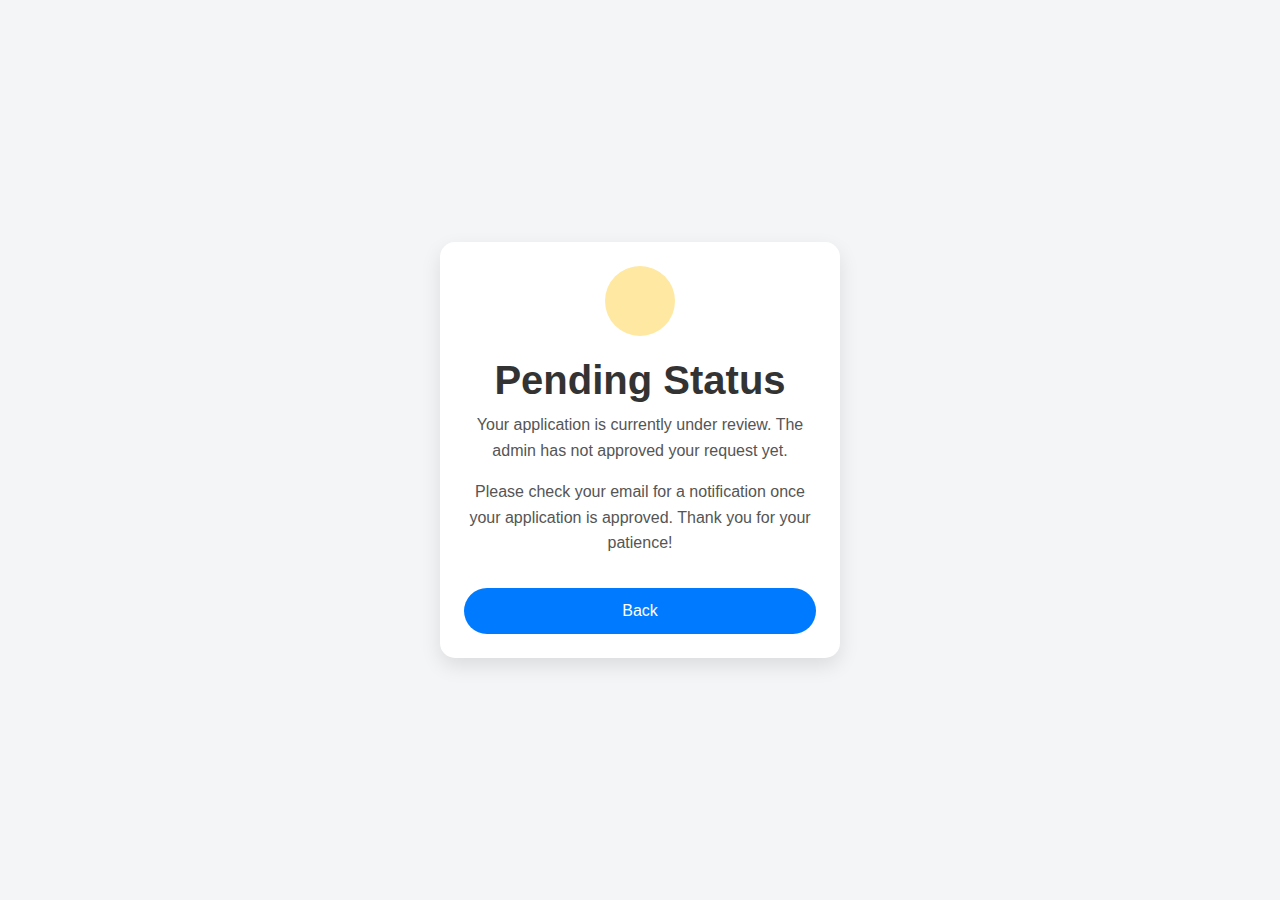
<file: pendingstatus.html>
<!DOCTYPE html>
<html lang="en">
<head>
    <meta charset="UTF-8">
    <meta name="viewport" content="width=device-width, initial-scale=1.0">
    <title>Pending Status</title>
    <link href="https://cdn.jsdelivr.net/npm/bootstrap@5.3.0-alpha3/dist/css/bootstrap.min.css" rel="stylesheet">
    <style>
        body {
            background-color: #f4f5f7;
            display: flex;
            justify-content: center;
            align-items: center;
            min-height: 100vh;
            margin: 0;
            font-family: 'Poppins', sans-serif;
        }

        .card {
            border: none;
            border-radius: 15px;
            box-shadow: 0px 8px 20px rgba(0, 0, 0, 0.1);
        }

        .icon-container {
            background-color: #ffe8a1;
            color: #ffbf00;
            border-radius: 50%;
            width: 70px;
            height: 70px;
            display: flex;
            justify-content: center;
            align-items: center;
            margin: 0 auto 20px;
        }

        .btn-custom {
            background-color: #007bff;
            color: white;
            border-radius: 30px;
            padding: 10px 25px;
            font-size: 16px;
            transition: all 0.3s ease-in-out;
        }

        .btn-custom:hover {
            background-color: #0056b3;
            transform: scale(1.05);
        }

        h1 {
            font-weight: bold;
            color: #333;
        }

        p {
            color: #555;
            line-height: 1.6;
        }
    </style>
</head>
<body>
    <div class="card p-4 text-center" style="max-width: 400px; width: 100%;">
        <div class="icon-container">
            <i class="fas fa-hourglass-half fa-2x"></i>
        </div>
        <h1>Pending Status</h1>
        <p>Your application is currently under review. The admin has not approved your request yet.</p>
        <p>Please check your email for a notification once your application is approved. Thank you for your patience!</p>
        <button class="btn btn-custom mt-3" onclick="redirectToHome()">Back</button>
    </div>

    <script src="https://cdn.jsdelivr.net/npm/@popperjs/core@2.11.7/dist/umd/popper.min.js"></script>
    <script src="https://cdn.jsdelivr.net/npm/bootstrap@5.3.0-alpha3/dist/js/bootstrap.min.js"></script>
    <script>
        function redirectToHome() {
            window.location.href = "takequiz.php";
        }
    </script>
</body>
</html>
</file>
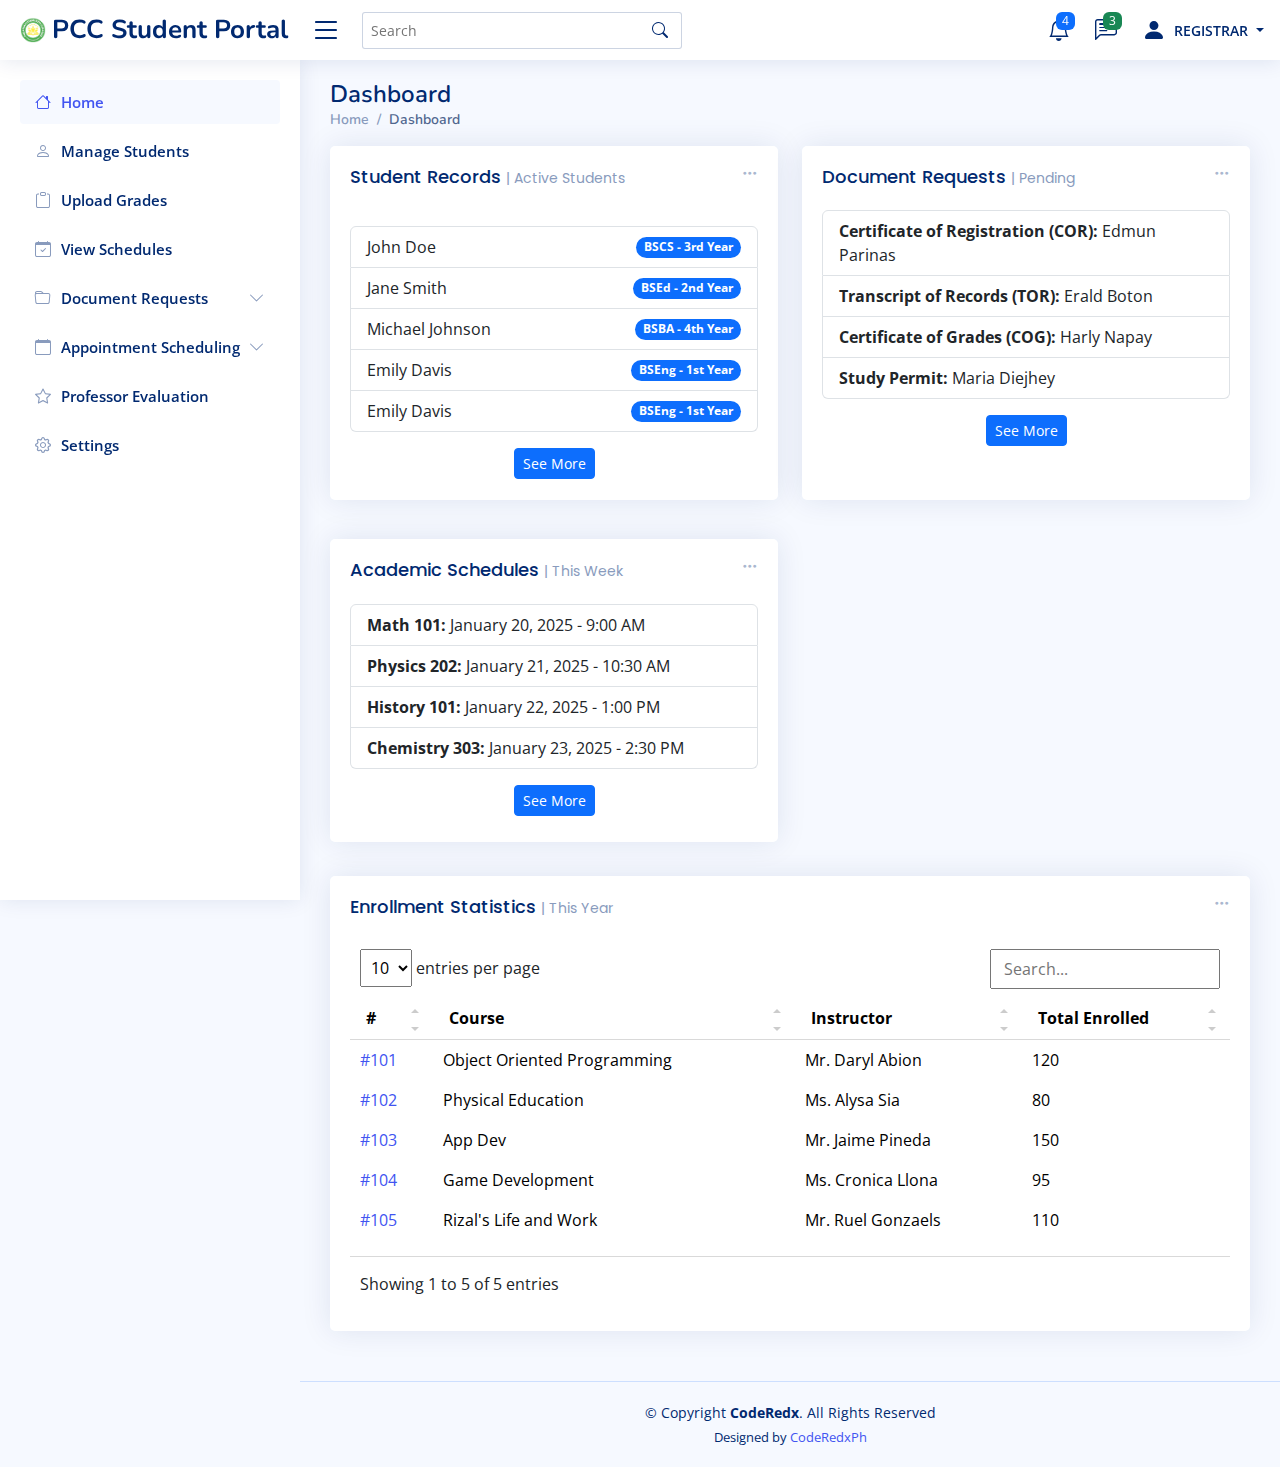
<file: registratdashboard.html>
<?php
session_start();
?>
<!DOCTYPE html>
<html lang="en">

<head>
  <meta charset="utf-8">
  <meta content="width=device-width, initial-scale=1.0" name="viewport">

  <title>PCC</title>
  <meta content="" name="description">
  <meta content="" name="keywords">

  <!-- Favicons -->
  <link href="assets/img/favicon.png" rel="icon">
  <link href="assets/img/apple-touch-icon.png" rel="apple-touch-icon">

  <!-- Google Fonts -->
  <link href="https://fonts.gstatic.com" rel="preconnect">
  <link href="https://fonts.googleapis.com/css?family=Open+Sans:300,300i,400,400i,600,600i,700,700i|Nunito:300,300i,400,400i,600,600i,700,700i|Poppins:300,300i,400,400i,500,500i,600,600i,700,700i" rel="stylesheet">

  <!-- Vendor CSS Files -->
  <link href="assets/vendor/bootstrap/css/bootstrap.min.css" rel="stylesheet">
  <link href="assets/vendor/bootstrap-icons/bootstrap-icons.css" rel="stylesheet">
  <link href="assets/vendor/boxicons/css/boxicons.min.css" rel="stylesheet">
  <link href="assets/vendor/quill/quill.snow.css" rel="stylesheet">
  <link href="assets/vendor/quill/quill.bubble.css" rel="stylesheet">
  <link href="assets/vendor/remixicon/remixicon.css" rel="stylesheet">
  <link href="assets/vendor/simple-datatables/style.css" rel="stylesheet">

  <!-- Template Main CSS File -->
  <link href="assets/css/style.css" rel="stylesheet">

</head>

<body>

  <!-- ======= Header ======= -->
  <header id="header" class="header fixed-top d-flex align-items-center">

    <div class="d-flex align-items-center justify-content-between">
      <a href="index.html" class="logo d-flex align-items-center">
        <img src="pcc.png" alt="">
        <span class="d-none d-lg-block">PCC Student Portal</span>
      </a>
      <i class="bi bi-list toggle-sidebar-btn"></i>
    </div><!-- End Logo -->

    <div class="search-bar">
      <form class="search-form d-flex align-items-center" method="POST" action="#">
        <input type="text" name="query" placeholder="Search" title="Enter search keyword">
        <button type="submit" title="Search"><i class="bi bi-search"></i></button>
      </form>
    </div><!-- End Search Bar -->

    <nav class="header-nav ms-auto">
      <ul class="d-flex align-items-center">

        <li class="nav-item d-block d-lg-none">
          <a class="nav-link nav-icon search-bar-toggle " href="#">
            <i class="bi bi-search"></i>
          </a>
        </li><!-- End Search Icon-->

        <li class="nav-item dropdown">

          <a class="nav-link nav-icon" href="#" data-bs-toggle="dropdown">
            <i class="bi bi-bell"></i>
            <span class="badge bg-primary badge-number">4</span>
          </a><!-- End Notification Icon -->

          <ul class="dropdown-menu dropdown-menu-end dropdown-menu-arrow notifications">
            <li class="dropdown-header">
              You have 4 new notifications
              <a href="#"><span class="badge rounded-pill bg-primary p-2 ms-2">View all</span></a>
            </li>
            <li>
              <hr class="dropdown-divider">
            </li>

            <li class="notification-item">
              <i class="bi bi-exclamation-circle text-warning"></i>
              <div>
                <h4>Lorem Ipsum</h4>
                <p>Quae dolorem earum veritatis oditseno</p>
                <p>30 min. ago</p>
              </div>
            </li>

            <li>
              <hr class="dropdown-divider">
            </li>

            <li class="notification-item">
              <i class="bi bi-x-circle text-danger"></i>
              <div>
                <h4>Atque rerum nesciunt</h4>
                <p>Quae dolorem earum veritatis oditseno</p>
                <p>1 hr. ago</p>
              </div>
            </li>

            <li>
              <hr class="dropdown-divider">
            </li>

            <li class="notification-item">
              <i class="bi bi-check-circle text-success"></i>
              <div>
                <h4>Sit rerum fuga</h4>
                <p>Quae dolorem earum veritatis oditseno</p>
                <p>2 hrs. ago</p>
              </div>
            </li>

            <li>
              <hr class="dropdown-divider">
            </li>

            <li class="notification-item">
              <i class="bi bi-info-circle text-primary"></i>
              <div>
                <h4>Dicta reprehenderit</h4>
                <p>Quae dolorem earum veritatis oditseno</p>
                <p>4 hrs. ago</p>
              </div>
            </li>

            <li>
              <hr class="dropdown-divider">
            </li>
            <li class="dropdown-footer">
              <a href="#">Show all notifications</a>
            </li>

          </ul><!-- End Notification Dropdown Items -->

        </li><!-- End Notification Nav -->

        <li class="nav-item dropdown">

          <a class="nav-link nav-icon" href="#" data-bs-toggle="dropdown">
            <i class="bi bi-chat-left-text"></i>
            <span class="badge bg-success badge-number">3</span>
          </a><!-- End Messages Icon -->

          <ul class="dropdown-menu dropdown-menu-end dropdown-menu-arrow messages">
            <li class="dropdown-header">
              You have 3 new messages
              <a href="#"><span class="badge rounded-pill bg-primary p-2 ms-2">View all</span></a>
            </li>
            <li>
              <hr class="dropdown-divider">
            </li>

            <li class="message-item">
              <a href="#">
                <img src="assets/img/messages-1.jpg" alt="" class="rounded-circle">
                <div>
                  <h4>Maria Hudson</h4>
                  <p>Velit asperiores et ducimus soluta repudiandae labore officia est ut...</p>
                  <p>4 hrs. ago</p>
                </div>
              </a>
            </li>
            <li>
              <hr class="dropdown-divider">
            </li>

            <li class="message-item">
              <a href="#">
                <img src="assets/img/messages-2.jpg" alt="" class="rounded-circle">
                <div>
                  <h4>Anna Nelson</h4>
                  <p>Velit asperiores et ducimus soluta repudiandae labore officia est ut...</p>
                  <p>6 hrs. ago</p>
                </div>
              </a>
            </li>
            <li>
              <hr class="dropdown-divider">
            </li>

            <li class="message-item">
              <a href="#">
                <img src="assets/img/messages-3.jpg" alt="" class="rounded-circle">
                <div>
                  <h4>David Muldon</h4>
                  <p>Velit asperiores et ducimus soluta repudiandae labore officia est ut...</p>
                  <p>8 hrs. ago</p>
                </div>
              </a>
            </li>
            <li>
              <hr class="dropdown-divider">
            </li>

            <li class="dropdown-footer">
              <a href="#">Show all messages</a>
            </li>

          </ul><!-- End Messages Dropdown Items -->

        </li><!-- End Messages Nav -->

        <li class="nav-item dropdown pe-3">

          <a class="nav-link nav-profile d-flex align-items-center pe-0" href="#" data-bs-toggle="dropdown">
            <i class="bi bi-person-fill rounded-circle" style="font-size: 1.5rem;"></i>
            <span class="d-none d-md-block dropdown-toggle ps-2">
             REGISTRAR
            </span>
          </a>
          <!-- End Profile Icon -->



          <ul class="dropdown-menu dropdown-menu-end dropdown-menu-arrow profile">
            <li class="dropdown-header">
              <h6>Edmun</h6>
              <span>STUDENT</span>
            </li>
            <li>
              <hr class="dropdown-divider">
            </li>

            <li>
              <a class="dropdown-item d-flex align-items-center" href="users-profile.html">
                <i class="bi bi-person"></i>
                <span>My Profile</span>
              </a>
            </li>
            <li>
              <hr class="dropdown-divider">
            </li>

            <li>
              <a class="dropdown-item d-flex align-items-center" href="users-profile.html">
                <i class="bi bi-gear"></i>
                <span>Account Settings</span>
              </a>
            </li>
            <li>
              <hr class="dropdown-divider">
            </li>


            <li>
              <a class="dropdown-item d-flex align-items-center" href="pages-faq.html">
                <i class="bi bi-question-circle"></i>
                <span>Need Help?</span>
              </a>
            </li>
            <li>
              <hr class="dropdown-divider">
            </li>

            <li>
              <a class="dropdown-item d-flex align-items-center" href="logout.php">
                <i class="bi bi-box-arrow-right"></i>
                <span>Sign Out</span>
              </a>
            </li>

          </ul><!-- End Profile Dropdown Items -->
        </li><!-- End Profile Nav -->

      </ul>
    </nav><!-- End Icons Navigation -->

  </header><!-- End Header -->

<!-- ======= Sidebar ======= -->
<aside id="sidebar" class="sidebar">

  <ul class="sidebar-nav" id="sidebar-nav">

    <li class="nav-item">
      <a class="nav-link " href="registrar_dashboard.php">
        <i class="bi bi-house"></i>
        <span>Home</span>
      </a>
    </li><!-- End Home Nav -->

    <li class="nav-item">
      <a class="nav-link collapsed" href="manage-students.html">
        <i class="bi bi-person"></i>
        <span>Manage Students</span>
      </a>
    </li><!-- End Manage Students Nav -->

    <li class="nav-item">
      <a class="nav-link collapsed" href="view-grades-registrar.html">
        <i class="bi bi-clipboard"></i>
        <span>Upload Grades</span>
      </a>
    </li><!-- End View Grades Nav -->

    <li class="nav-item">
      <a class="nav-link collapsed" href="view-schedules-registrar.html">
        <i class="bi bi-calendar-check"></i>
        <span>View Schedules</span>
      </a>
    </li><!-- End View Schedules Nav -->

    <li class="nav-item">
      <a class="nav-link collapsed" data-bs-target="#document-requests-nav" data-bs-toggle="collapse" href="#">
        <i class="bi bi-folder"></i><span>Document Requests</span><i class="bi bi-chevron-down ms-auto"></i>
      </a>
      <ul id="document-requests-nav" class="nav-content collapse " data-bs-parent="#sidebar-nav">
        <li>
          <a href="request-documents-registrar.html">
            <i class="bi bi-circle"></i><span>Request Documents</span>
          </a>
        </li>
        <li>
          <a href="certificates-grades-registrar.html">
            <i class="bi bi-circle"></i><span>Certificates of Grades (COG)</span>
          </a>
        </li>
        <li>
          <a href="certificates-registration-registrar.html">
            <i class="bi bi-circle"></i><span>Certificates of Registration (COR)</span>
          </a>
        </li>
        <li>
          <a href="transcripts-records-registrar.html">
            <i class="bi bi-circle"></i><span>Transcripts of Records (TOR)</span>
          </a>
        </li>
        <li>
          <a href="request-history-registrar.html">
            <i class="bi bi-circle"></i><span>Request History</span>
          </a>
        </li>
      </ul>
    </li><!-- End Document Requests Nav -->

    <li class="nav-item">
      <a class="nav-link collapsed" data-bs-target="#appointment-scheduling-nav" data-bs-toggle="collapse" href="#">
        <i class="bi bi-calendar"></i><span>Appointment Scheduling</span><i class="bi bi-chevron-down ms-auto"></i>
      </a>
      <ul id="appointment-scheduling-nav" class="nav-content collapse " data-bs-parent="#sidebar-nav">
        <li>
          <a href="schedule-appointments-registrar.html">
            <i class="bi bi-circle"></i><span>Schedule Appointments</span>
          </a>
        </li>
        <li>
          <a href="appointment-history-registrar.html">
            <i class="bi bi-circle"></i><span>Appointment History</span>
          </a>
        </li>
      </ul>
    </li><!-- End Appointment Scheduling Nav -->

    <li class="nav-item">
      <a class="nav-link collapsed" href="evaluate-professors-registrar.html">
        <i class="bi bi-star"></i>
        <span>Professor Evaluation</span>
      </a>
    </li><!-- End Professor Evaluation Nav -->

    <!-- Move the Settings to the bottom -->
    <li class="nav-item">
      <a class="nav-link collapsed" href="settings-registrar.html">
        <i class="bi bi-gear"></i>
        <span>Settings</span>
      </a>
    </li><!-- End Settings Nav -->

  </ul>

</aside><!-- End Sidebar -->




  <main id="main" class="main">

    <div class="pagetitle">
      <h1>Dashboard</h1>
      <nav>
        <ol class="breadcrumb">
          <li class="breadcrumb-item"><a href="index.html">Home</a></li>
          <li class="breadcrumb-item active">Dashboard</li>
        </ol>
      </nav>
    </div><!-- End Page Title -->

    <section class="section dashboard">
      <div class="row">

        <!-- Left side columns -->
        <div class="col-lg-12">
          <div class="row">


            <!-- Student Records Card -->
<div class="col-xxl-4 col-md-6">
  <div class="card info-card student-records-card equal-height-card">
    <div class="filter">
      <a class="icon" href="#" data-bs-toggle="dropdown"><i class="bi bi-three-dots"></i></a>
      <ul class="dropdown-menu dropdown-menu-end dropdown-menu-arrow">
        <li class="dropdown-header text-start">
          <h6>Filter</h6>
        </li>
        <li><a class="dropdown-item" href="#">Active Students</a></li>
        <li><a class="dropdown-item" href="#">Graduated</a></li>
        <li><a class="dropdown-item" href="#">On Leave</a></li>
      </ul>
    </div>
    <div class="card-body d-flex flex-column">
      <h5 class="card-title">Student Records <span>| Active Students</span></h5>
      <div class="mt-3 flex-grow-1">
        <ul class="list-group">
          <li class="list-group-item d-flex justify-content-between align-items-center">
            John Doe
            <span class="badge bg-primary rounded-pill">BSCS - 3rd Year</span>
          </li>
          <li class="list-group-item d-flex justify-content-between align-items-center">
            Jane Smith
            <span class="badge bg-primary rounded-pill">BSEd - 2nd Year</span>
          </li>
          <li class="list-group-item d-flex justify-content-between align-items-center">
            Michael Johnson
            <span class="badge bg-primary rounded-pill">BSBA - 4th Year</span>
          </li>
          <li class="list-group-item d-flex justify-content-between align-items-center">
            Emily Davis
            <span class="badge bg-primary rounded-pill">BSEng - 1st Year</span>
          </li>
          <li class="list-group-item d-flex justify-content-between align-items-center">
            Emily Davis
            <span class="badge bg-primary rounded-pill">BSEng - 1st Year</span>
          </li>
        </ul>
      </div>
      <div class="d-flex justify-content-center mt-3">
        <a href="#" class="btn btn-primary btn-sm w-auto">See More</a>
      </div>
    </div>
  </div>
</div>
<!-- End Student Records Card -->

<!-- Document Requests Card -->
<div class="col-xxl-4 col-md-6">
  <div class="card info-card document-requests-card equal-height-card">
    <div class="filter">
      <a class="icon" href="#" data-bs-toggle="dropdown"><i class="bi bi-three-dots"></i></a>
      <ul class="dropdown-menu dropdown-menu-end dropdown-menu-arrow">
        <li class="dropdown-header text-start">
          <h6>Filter</h6>
        </li>
        <li><a class="dropdown-item" href="#">Pending Requests</a></li>
        <li><a class="dropdown-item" href="#">Completed Requests</a></li>
        <li><a class="dropdown-item" href="#">All</a></li>
      </ul>
    </div>
    <div class="card-body d-flex flex-column">
      <h5 class="card-title">Document Requests <span>| Pending</span></h5>
      <ul class="list-group">
        <li class="list-group-item">
          <strong>Certificate of Registration (COR):</strong>  Edmun Parinas
        </li>
        <li class="list-group-item">
          <strong>Transcript of Records (TOR):</strong> Erald Boton
        </li>
        <li class="list-group-item">
          <strong>Certificate of Grades (COG):</strong> Harly Napay
        </li>
        <li class="list-group-item">
          <strong>Study Permit:</strong> Maria Diejhey
        </li>
      </ul>
      <div class="d-flex justify-content-center mt-3">
        <a href="#" class="btn btn-primary btn-sm w-auto">See More</a>
      </div>
    </div>
  </div>
</div>
<!-- End Document Requests Card -->

<!-- Academic Schedules Card -->
<div class="col-xxl-4 col-md-6">
  <div class="card info-card academic-schedules-card equal-height-card">
    <div class="filter">
      <a class="icon" href="#" data-bs-toggle="dropdown"><i class="bi bi-three-dots"></i></a>
      <ul class="dropdown-menu dropdown-menu-end dropdown-menu-arrow">
        <li class="dropdown-header text-start">
          <h6>Filter</h6>
        </li>
        <li><a class="dropdown-item" href="#">This Week</a></li>
        <li><a class="dropdown-item" href="#">This Month</a></li>
        <li><a class="dropdown-item" href="#">Next Month</a></li>
      </ul>
    </div>
    <div class="card-body d-flex flex-column">
      <h5 class="card-title">Academic Schedules <span>| This Week</span></h5>
      <ul class="list-group">
        <li class="list-group-item">
          <strong>Math 101:</strong> January 20, 2025 - 9:00 AM
        </li>
        <li class="list-group-item">
          <strong>Physics 202:</strong> January 21, 2025 - 10:30 AM
        </li>
        <li class="list-group-item">
          <strong>History 101:</strong> January 22, 2025 - 1:00 PM
        </li>
        <li class="list-group-item">
          <strong>Chemistry 303:</strong> January 23, 2025 - 2:30 PM
        </li>
      </ul>
      <div class="d-flex justify-content-center mt-3">
        <a href="#" class="btn btn-primary btn-sm w-auto">See More</a>
      </div>
    </div>
  </div>
</div>
<!-- End Academic Schedules Card -->

<!-- Add this CSS to make sure the cards have the same height -->
<style>
  .equal-height-card {
    display: flex;
    flex-direction: column;
    height: 90%;
  }
  .equal-height-card .card-body {
    flex-grow: 1;
  }
  .d-flex.justify-content-center {
    align-items: center;
  }
  .btn-sm {
    margin-left: auto;
    margin-right: auto;
  }
</style>


</div>


      <!-- Enrollment Statistics -->
<div class="col-12">
  <div class="card enrollment-stats overflow-auto">

    <div class="filter">
      <a class="icon" href="#" data-bs-toggle="dropdown"><i class="bi bi-three-dots"></i></a>
      <ul class="dropdown-menu dropdown-menu-end dropdown-menu-arrow">
        <li class="dropdown-header text-start">
          <h6>Filter</h6>
        </li>
        <li><a class="dropdown-item" href="#">This Year</a></li>
        <li><a class="dropdown-item" href="#">Last Year</a></li>
        <li><a class="dropdown-item" href="#">All Time</a></li>
      </ul>
    </div>

    <div class="card-body">
      <h5 class="card-title">Enrollment Statistics <span>| This Year</span></h5>

      <table class="table table-borderless datatable">
        <thead>
          <tr>
            <th scope="col">#</th>
            <th scope="col">Course</th>
            <th scope="col">Instructor</th>
            <th scope="col">Total Enrolled</th>
          </tr>
        </thead>
        <tbody>
          <tr>
            <th scope="row"><a href="#">#101</a></th>
            <td>Object Oriented Programming</td>
            <td>Mr. Daryl Abion</td>
            <td>120</td> <!-- Total Enrolled -->
          </tr>
          <tr>
            <th scope="row"><a href="#">#102</a></th>
            <td>Physical Education</td>
            <td>Ms. Alysa Sia</td>
            <td>80</td> <!-- Total Enrolled -->
          </tr>
          <tr>
            <th scope="row"><a href="#">#103</a></th>
            <td>App Dev</td>
            <td>Mr. Jaime Pineda</td>
            <td>150</td> <!-- Total Enrolled -->
          </tr>
          <tr>
            <th scope="row"><a href="#">#104</a></th>
            <td>Game Development</td>
            <td>Ms. Cronica Llona</td>
            <td>95</td> <!-- Total Enrolled -->
          </tr>
          <tr>
            <th scope="row"><a href="#">#105</a></th>
            <td>Rizal's Life and Work</td>
            <td>Mr. Ruel Gonzaels</td>
            <td>110</td> <!-- Total Enrolled -->
          </tr>
        </tbody>
      </table>
    </div>

  </div>
</div><!-- End Enrollment Statistics -->



          </div>
        </div><!-- End Left side columns -->

        <!-- Right side columns -->
        <div class="col-lg-12">




    </section>

  </main><!-- End #main -->

  <!-- ======= Footer ======= -->
  <footer id="footer" class="footer">
    <div class="copyright">
      &copy; Copyright <strong><span>CodeRedx</span></strong>. All Rights Reserved
    </div>
    <div class="credits">

      Designed by <a href="">CodeRedxPh</a>
    </div>
  </footer><!-- End Footer -->

  <a href="#" class="back-to-top d-flex align-items-center justify-content-center"><i class="bi bi-arrow-up-short"></i></a>

  <!-- Vendor JS Files -->
  <script src="assets/vendor/apexcharts/apexcharts.min.js"></script>
  <script src="assets/vendor/bootstrap/js/bootstrap.bundle.min.js"></script>
  <script src="assets/vendor/chart.js/chart.umd.js"></script>
  <script src="assets/vendor/echarts/echarts.min.js"></script>
  <script src="assets/vendor/quill/quill.js"></script>
  <script src="assets/vendor/simple-datatables/simple-datatables.js"></script>
  <script src="assets/vendor/tinymce/tinymce.min.js"></script>
  <script src="assets/vendor/php-email-form/validate.js"></script>

  <!-- Template Main JS File -->
  <script src="assets/js/main.js"></script>

</body>

</html>
</file>
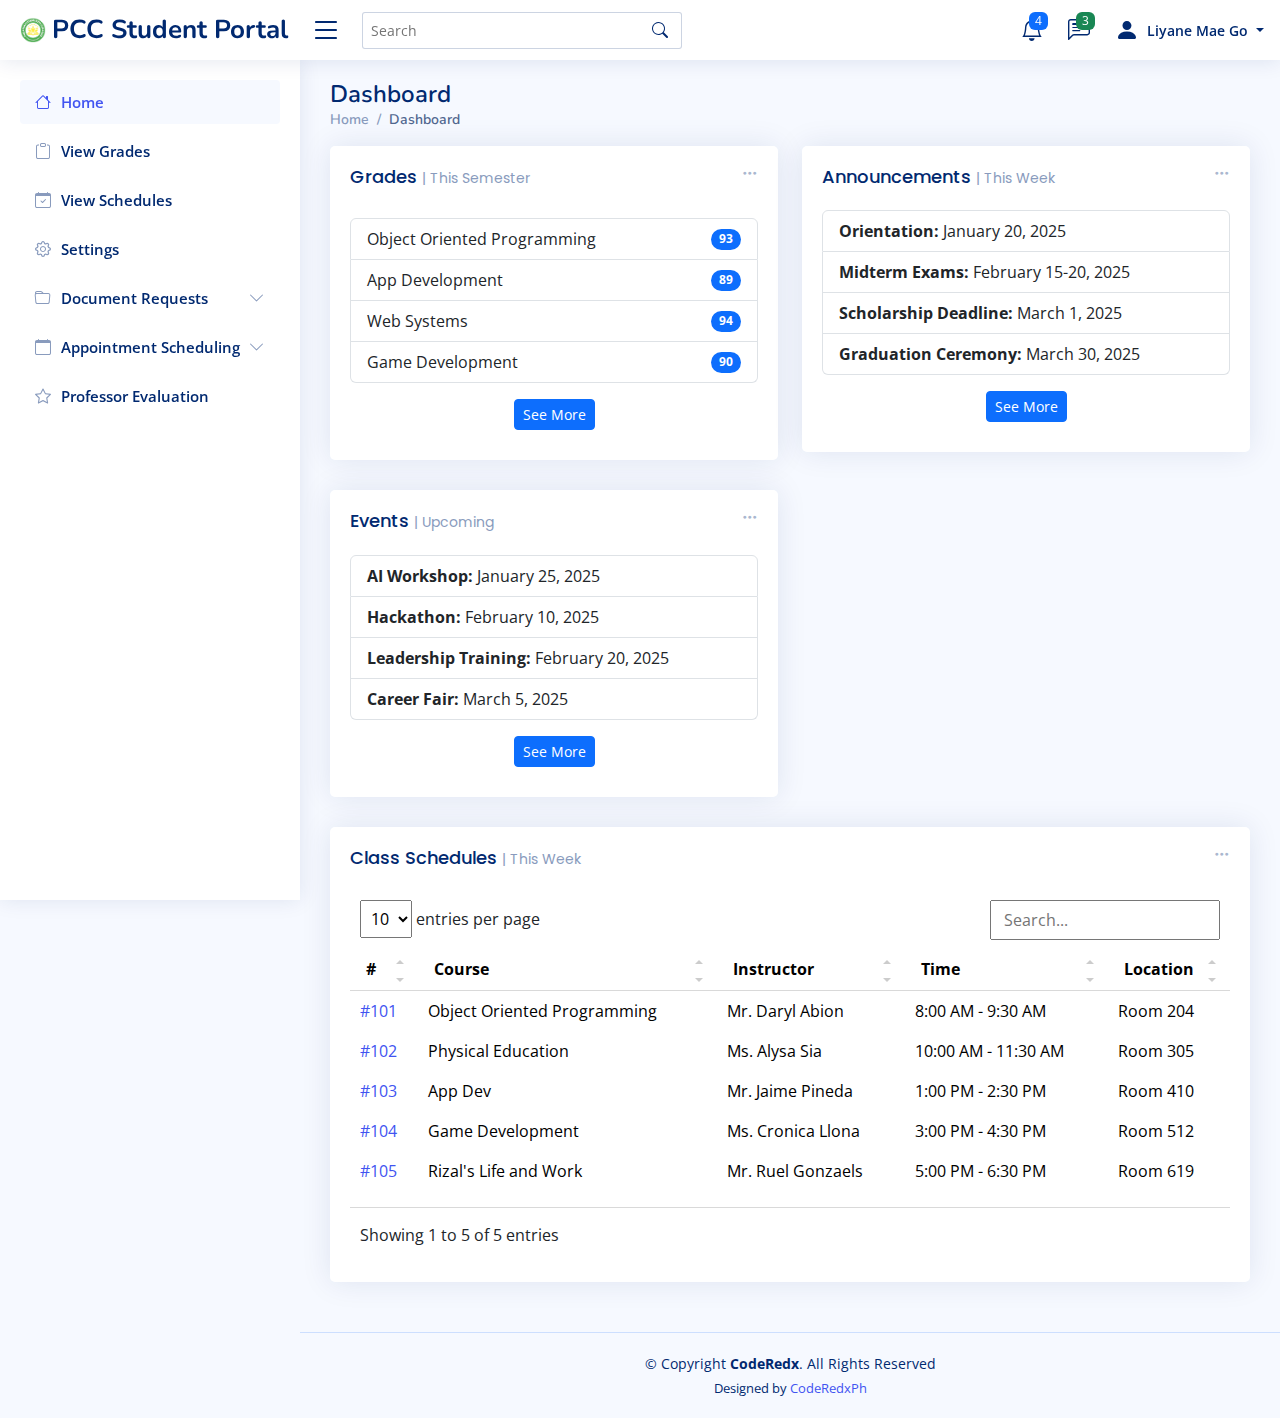
<file: studentdashboard.html>
<?php
session_start();
?>
<!DOCTYPE html>
<html lang="en">

<head>
  <meta charset="utf-8">
  <meta content="width=device-width, initial-scale=1.0" name="viewport">

  <title>PCC</title>
  <meta content="" name="description">
  <meta content="" name="keywords">

  <!-- Favicons -->
  <link href="assets/img/favicon.png" rel="icon">
  <link href="assets/img/apple-touch-icon.png" rel="apple-touch-icon">

  <!-- Google Fonts -->
  <link href="https://fonts.gstatic.com" rel="preconnect">
  <link href="https://fonts.googleapis.com/css?family=Open+Sans:300,300i,400,400i,600,600i,700,700i|Nunito:300,300i,400,400i,600,600i,700,700i|Poppins:300,300i,400,400i,500,500i,600,600i,700,700i" rel="stylesheet">

  <!-- Vendor CSS Files -->
  <link href="assets/vendor/bootstrap/css/bootstrap.min.css" rel="stylesheet">
  <link href="assets/vendor/bootstrap-icons/bootstrap-icons.css" rel="stylesheet">
  <link href="assets/vendor/boxicons/css/boxicons.min.css" rel="stylesheet">
  <link href="assets/vendor/quill/quill.snow.css" rel="stylesheet">
  <link href="assets/vendor/quill/quill.bubble.css" rel="stylesheet">
  <link href="assets/vendor/remixicon/remixicon.css" rel="stylesheet">
  <link href="assets/vendor/simple-datatables/style.css" rel="stylesheet">

  <!-- Template Main CSS File -->
  <link href="assets/css/style.css" rel="stylesheet">

</head>

<body>

  <!-- ======= Header ======= -->
  <header id="header" class="header fixed-top d-flex align-items-center">

    <div class="d-flex align-items-center justify-content-between">
      <a href="index.html" class="logo d-flex align-items-center">
        <img src="pcc.png" alt="">
        <span class="d-none d-lg-block">PCC Student Portal</span>
      </a>
      <i class="bi bi-list toggle-sidebar-btn"></i>
    </div><!-- End Logo -->

    <div class="search-bar">
      <form class="search-form d-flex align-items-center" method="POST" action="#">
        <input type="text" name="query" placeholder="Search" title="Enter search keyword">
        <button type="submit" title="Search"><i class="bi bi-search"></i></button>
      </form>
    </div><!-- End Search Bar -->

    <nav class="header-nav ms-auto">
      <ul class="d-flex align-items-center">

        <li class="nav-item d-block d-lg-none">
          <a class="nav-link nav-icon search-bar-toggle " href="#">
            <i class="bi bi-search"></i>
          </a>
        </li><!-- End Search Icon-->

        <li class="nav-item dropdown">

          <a class="nav-link nav-icon" href="#" data-bs-toggle="dropdown">
            <i class="bi bi-bell"></i>
            <span class="badge bg-primary badge-number">4</span>
          </a><!-- End Notification Icon -->

          <ul class="dropdown-menu dropdown-menu-end dropdown-menu-arrow notifications">
            <li class="dropdown-header">
              You have 4 new notifications
              <a href="#"><span class="badge rounded-pill bg-primary p-2 ms-2">View all</span></a>
            </li>
            <li>
              <hr class="dropdown-divider">
            </li>

            <li class="notification-item">
              <i class="bi bi-exclamation-circle text-warning"></i>
              <div>
                <h4>Lorem Ipsum</h4>
                <p>Quae dolorem earum veritatis oditseno</p>
                <p>30 min. ago</p>
              </div>
            </li>

            <li>
              <hr class="dropdown-divider">
            </li>

            <li class="notification-item">
              <i class="bi bi-x-circle text-danger"></i>
              <div>
                <h4>Atque rerum nesciunt</h4>
                <p>Quae dolorem earum veritatis oditseno</p>
                <p>1 hr. ago</p>
              </div>
            </li>

            <li>
              <hr class="dropdown-divider">
            </li>

            <li class="notification-item">
              <i class="bi bi-check-circle text-success"></i>
              <div>
                <h4>Sit rerum fuga</h4>
                <p>Quae dolorem earum veritatis oditseno</p>
                <p>2 hrs. ago</p>
              </div>
            </li>

            <li>
              <hr class="dropdown-divider">
            </li>

            <li class="notification-item">
              <i class="bi bi-info-circle text-primary"></i>
              <div>
                <h4>Dicta reprehenderit</h4>
                <p>Quae dolorem earum veritatis oditseno</p>
                <p>4 hrs. ago</p>
              </div>
            </li>

            <li>
              <hr class="dropdown-divider">
            </li>
            <li class="dropdown-footer">
              <a href="#">Show all notifications</a>
            </li>

          </ul><!-- End Notification Dropdown Items -->

        </li><!-- End Notification Nav -->

        <li class="nav-item dropdown">

          <a class="nav-link nav-icon" href="#" data-bs-toggle="dropdown">
            <i class="bi bi-chat-left-text"></i>
            <span class="badge bg-success badge-number">3</span>
          </a><!-- End Messages Icon -->

          <ul class="dropdown-menu dropdown-menu-end dropdown-menu-arrow messages">
            <li class="dropdown-header">
              You have 3 new messages
              <a href="#"><span class="badge rounded-pill bg-primary p-2 ms-2">View all</span></a>
            </li>
            <li>
              <hr class="dropdown-divider">
            </li>

            <li class="message-item">
              <a href="#">
                <img src="assets/img/messages-1.jpg" alt="" class="rounded-circle">
                <div>
                  <h4>Maria Hudson</h4>
                  <p>Velit asperiores et ducimus soluta repudiandae labore officia est ut...</p>
                  <p>4 hrs. ago</p>
                </div>
              </a>
            </li>
            <li>
              <hr class="dropdown-divider">
            </li>

            <li class="message-item">
              <a href="#">
                <img src="assets/img/messages-2.jpg" alt="" class="rounded-circle">
                <div>
                  <h4>Anna Nelson</h4>
                  <p>Velit asperiores et ducimus soluta repudiandae labore officia est ut...</p>
                  <p>6 hrs. ago</p>
                </div>
              </a>
            </li>
            <li>
              <hr class="dropdown-divider">
            </li>

            <li class="message-item">
              <a href="#">
                <img src="assets/img/messages-3.jpg" alt="" class="rounded-circle">
                <div>
                  <h4>David Muldon</h4>
                  <p>Velit asperiores et ducimus soluta repudiandae labore officia est ut...</p>
                  <p>8 hrs. ago</p>
                </div>
              </a>
            </li>
            <li>
              <hr class="dropdown-divider">
            </li>

            <li class="dropdown-footer">
              <a href="#">Show all messages</a>
            </li>

          </ul><!-- End Messages Dropdown Items -->

        </li><!-- End Messages Nav -->

        <li class="nav-item dropdown pe-3">

          <a class="nav-link nav-profile d-flex align-items-center pe-0" href="#" data-bs-toggle="dropdown">
            <i class="bi bi-person-fill rounded-circle" style="font-size: 1.5rem;"></i>
            <span class="d-none d-md-block dropdown-toggle ps-2">
             Liyane Mae Go
            </span>
          </a>
          <!-- End Profile Icon -->



          <ul class="dropdown-menu dropdown-menu-end dropdown-menu-arrow profile">
            <li class="dropdown-header">
              <h6>Liyane</h6>
              <span>STUDENT</span>
            </li>
            <li>
              <hr class="dropdown-divider">
            </li>

            <li>
              <a class="dropdown-item d-flex align-items-center" href="users-profile.html">
                <i class="bi bi-person"></i>
                <span>My Profile</span>
              </a>
            </li>
            <li>
              <hr class="dropdown-divider">
            </li>

            <li>
              <a class="dropdown-item d-flex align-items-center" href="users-profile.html">
                <i class="bi bi-gear"></i>
                <span>Account Settings</span>
              </a>
            </li>
            <li>
              <hr class="dropdown-divider">
            </li>


            <li>
              <a class="dropdown-item d-flex align-items-center" href="pages-faq.html">
                <i class="bi bi-question-circle"></i>
                <span>Need Help?</span>
              </a>
            </li>
            <li>
              <hr class="dropdown-divider">
            </li>

            <li>
              <a class="dropdown-item d-flex align-items-center" href="logout.php">
                <i class="bi bi-box-arrow-right"></i>
                <span>Sign Out</span>
              </a>
            </li>

          </ul><!-- End Profile Dropdown Items -->
        </li><!-- End Profile Nav -->

      </ul>
    </nav><!-- End Icons Navigation -->

  </header><!-- End Header -->

 <!-- ======= Sidebar ======= -->
 <aside id="sidebar" class="sidebar">

  <ul class="sidebar-nav" id="sidebar-nav">

    <li class="nav-item">
      <a class="nav-link " href="student_dashboard.php">
        <i class="bi bi-house"></i>
        <span>Home</span>
      </a>
    </li><!-- End Home Nav -->

    <li class="nav-item">
      <a class="nav-link collapsed" href="view-grades.html">
        <i class="bi bi-clipboard"></i>
        <span>View Grades</span>
      </a>
    </li><!-- End View Grades Nav -->

    <li class="nav-item">
      <a class="nav-link collapsed" href="view-schedules.html">
        <i class="bi bi-calendar-check"></i>
        <span>View Schedules</span>
      </a>
    </li><!-- End View Schedules Nav -->

    <li class="nav-item">
      <a class="nav-link collapsed" href="settings.html">
        <i class="bi bi-gear"></i>
        <span>Settings</span>
      </a>
    </li><!-- End Settings Nav -->

    <li class="nav-item">
      <a class="nav-link collapsed" data-bs-target="#document-requests-nav" data-bs-toggle="collapse" href="#">
        <i class="bi bi-folder"></i><span>Document Requests</span><i class="bi bi-chevron-down ms-auto"></i>
      </a>
      <ul id="document-requests-nav" class="nav-content collapse " data-bs-parent="#sidebar-nav">
        <li>
          <a href="request-documents.html">
            <i class="bi bi-circle"></i><span>Request Documents</span>
          </a>
        </li>
        <li>
          <a href="certificates-grades.html">
            <i class="bi bi-circle"></i><span>Certificates of Grades (COG)</span>
          </a>
        </li>
        <li>
          <a href="certificates-registration.html">
            <i class="bi bi-circle"></i><span>Certificates of Registration (COR)</span>
          </a>
        </li>
        <li>
          <a href="transcripts-records.html">
            <i class="bi bi-circle"></i><span>Transcripts of Records (TOR)</span>
          </a>
        </li>
        <li>
          <a href="request-history.html">
            <i class="bi bi-circle"></i><span>Request History</span>
          </a>
        </li>
      </ul>
    </li><!-- End Document Requests Nav -->

    <li class="nav-item">
      <a class="nav-link collapsed" data-bs-target="#appointment-scheduling-nav" data-bs-toggle="collapse" href="#">
        <i class="bi bi-calendar"></i><span>Appointment Scheduling</span><i class="bi bi-chevron-down ms-auto"></i>
      </a>
      <ul id="appointment-scheduling-nav" class="nav-content collapse " data-bs-parent="#sidebar-nav">
        <li>
          <a href="schedule-appointments.html">
            <i class="bi bi-circle"></i><span>Schedule Appointments</span>
          </a>
        </li>
        <li>
          <a href="appointment-history.html">
            <i class="bi bi-circle"></i><span>Appointment History</span>
          </a>
        </li>
      </ul>
    </li><!-- End Appointment Scheduling Nav -->

    <li class="nav-item">
      <a class="nav-link collapsed" href="evaluate-professors.html">
        <i class="bi bi-star"></i>
        <span>Professor Evaluation</span>
      </a>
    </li><!-- End Professor Evaluation Nav -->

  </ul>

</aside><!-- End Sidebar -->




  <main id="main" class="main">

    <div class="pagetitle">
      <h1>Dashboard</h1>
      <nav>
        <ol class="breadcrumb">
          <li class="breadcrumb-item"><a href="index.html">Home</a></li>
          <li class="breadcrumb-item active">Dashboard</li>
        </ol>
      </nav>
    </div><!-- End Page Title -->

    <section class="section dashboard">
      <div class="row">

        <!-- Left side columns -->
        <div class="col-lg-12">
          <div class="row">


<!-- Grades Card -->
<div class="col-xxl-4 col-md-6">
  <div class="card info-card grades-card">
    <div class="filter">
      <a class="icon" href="#" data-bs-toggle="dropdown"><i class="bi bi-three-dots"></i></a>
      <ul class="dropdown-menu dropdown-menu-end dropdown-menu-arrow">
        <li class="dropdown-header text-start">
          <h6>Filter</h6>
        </li>
        <li><a class="dropdown-item" href="#">This Semester</a></li>
        <li><a class="dropdown-item" href="#">Last Semester</a></li>
        <li><a class="dropdown-item" href="#">Cumulative</a></li>
      </ul>
    </div>
    <div class="card-body">
      <h5 class="card-title">Grades <span>| This Semester</span></h5>
      <div class="mt-3">
        <ul class="list-group">
          <li class="list-group-item d-flex justify-content-between align-items-center">
            Object Oriented Programming
            <span class="badge bg-primary rounded-pill">93</span>
          </li>
          <li class="list-group-item d-flex justify-content-between align-items-center">
            App Development
            <span class="badge bg-primary rounded-pill">89</span>
          </li>
          <li class="list-group-item d-flex justify-content-between align-items-center">
            Web Systems
            <span class="badge bg-primary rounded-pill">94</span>
          </li>
          <li class="list-group-item d-flex justify-content-between align-items-center">
            Game Development
            <span class="badge bg-primary rounded-pill">90</span>
          </li>
        </ul>
      </div>
      <div class="text-center mt-3">
        <a href="#" class="btn btn-primary btn-sm">See More</a>
      </div>
    </div>
  </div>
</div>
<!-- End Grades Card -->

<!-- Announcements Card -->
<div class="col-xxl-4 col-md-6">
  <div class="card info-card announcements-card">
    <div class="filter">
      <a class="icon" href="#" data-bs-toggle="dropdown"><i class="bi bi-three-dots"></i></a>
      <ul class="dropdown-menu dropdown-menu-end dropdown-menu-arrow">
        <li class="dropdown-header text-start">
          <h6>Filter</h6>
        </li>
        <li><a class="dropdown-item" href="#">Today</a></li>
        <li><a class="dropdown-item" href="#">This Week</a></li>
        <li><a class="dropdown-item" href="#">This Month</a></li>
      </ul>
    </div>
    <div class="card-body">
      <h5 class="card-title">Announcements <span>| This Week</span></h5>
      <ul class="list-group">
        <li class="list-group-item">
          <strong>Orientation:</strong> January 20, 2025
        </li>
        <li class="list-group-item">
          <strong>Midterm Exams:</strong> February 15-20, 2025
        </li>
        <li class="list-group-item">
          <strong>Scholarship Deadline:</strong> March 1, 2025
        </li>
        <li class="list-group-item">
          <strong>Graduation Ceremony:</strong> March 30, 2025
        </li>
      </ul>
      <div class="text-center mt-3">
        <a href="#" class="btn btn-primary btn-sm">See More</a>
      </div>
    </div>
  </div>
</div>
<!-- End Announcements Card -->

<!-- Events Card -->
<div class="col-xxl-4 col-md-6">
  <div class="card info-card events-card">
    <div class="filter">
      <a class="icon" href="#" data-bs-toggle="dropdown"><i class="bi bi-three-dots"></i></a>
      <ul class="dropdown-menu dropdown-menu-end dropdown-menu-arrow">
        <li class="dropdown-header text-start">
          <h6>Filter</h6>
        </li>
        <li><a class="dropdown-item" href="#">Upcoming</a></li>
        <li><a class="dropdown-item" href="#">This Month</a></li>
        <li><a class="dropdown-item" href="#">Past</a></li>
      </ul>
    </div>
    <div class="card-body">
      <h5 class="card-title">Events <span>| Upcoming</span></h5>
      <ul class="list-group">
        <li class="list-group-item">
          <strong>AI Workshop:</strong> January 25, 2025
        </li>
        <li class="list-group-item">
          <strong>Hackathon:</strong> February 10, 2025
        </li>
        <li class="list-group-item">
          <strong>Leadership Training:</strong> February 20, 2025
        </li>
        <li class="list-group-item">
          <strong>Career Fair:</strong> March 5, 2025
        </li>
      </ul>
      <div class="text-center mt-3">
        <a href="#" class="btn btn-primary btn-sm">See More</a>
      </div>
    </div>
  </div>
</div>
<!-- End Events Card -->




        <!-- Class Schedules -->
<div class="col-12">
  <div class="card class-schedules overflow-auto">

    <div class="filter">
      <a class="icon" href="#" data-bs-toggle="dropdown"><i class="bi bi-three-dots"></i></a>
      <ul class="dropdown-menu dropdown-menu-end dropdown-menu-arrow">
        <li class="dropdown-header text-start">
          <h6>Filter</h6>
        </li>
        <li><a class="dropdown-item" href="#">Today</a></li>
        <li><a class="dropdown-item" href="#">This Week</a></li>
        <li><a class="dropdown-item" href="#">This Month</a></li>
      </ul>
    </div>

    <div class="card-body">
      <h5 class="card-title">Class Schedules <span>| This Week</span></h5>

      <table class="table table-borderless datatable">
        <thead>
          <tr>
            <th scope="col">#</th>
            <th scope="col">Course</th>
            <th scope="col">Instructor</th>
            <th scope="col">Time</th>
            <th scope="col">Location</th>
          </tr>
        </thead>
        <tbody>
          <tr>
            <th scope="row"><a href="#">#101</a></th>
            <td>Object Oriented Programming</td>
            <td>Mr. Daryl Abion</td>
            <td>8:00 AM - 9:30 AM</td>
            <td>Room 204</td>
          </tr>
          <tr>
            <th scope="row"><a href="#">#102</a></th>
            <td>Physical Education</td>
            <td>Ms. Alysa Sia</td>
            <td>10:00 AM - 11:30 AM</td>
            <td>Room 305</td>
          </tr>
          <tr>
            <th scope="row"><a href="#">#103</a></th>
            <td>App Dev</td>
            <td>Mr. Jaime Pineda</td>
            <td>1:00 PM - 2:30 PM</td>
            <td>Room 410</td>
          </tr>
          <tr>
            <th scope="row"><a href="#">#104</a></th>
            <td>Game Development</td>
            <td>Ms. Cronica Llona</td>
            <td>3:00 PM - 4:30 PM</td>
            <td>Room 512</td>
          </tr>
          <tr>
            <th scope="row"><a href="#">#105</a></th>
            <td>Rizal's Life and Work</td>
            <td>Mr. Ruel Gonzaels</td>
            <td>5:00 PM - 6:30 PM</td>
            <td>Room 619</td>
          </tr>
        </tbody>
      </table>
    </div>

  </div>
</div><!-- End Class Schedules -->


          </div>
        </div><!-- End Left side columns -->

        <!-- Right side columns -->
        <div class="col-lg-12">




    </section>

  </main><!-- End #main -->

  <!-- ======= Footer ======= -->
  <footer id="footer" class="footer">
    <div class="copyright">
      &copy; Copyright <strong><span>CodeRedx</span></strong>. All Rights Reserved
    </div>
    <div class="credits">

      Designed by <a href="">CodeRedxPh</a>
    </div>
  </footer><!-- End Footer -->

  <a href="#" class="back-to-top d-flex align-items-center justify-content-center"><i class="bi bi-arrow-up-short"></i></a>

  <!-- Vendor JS Files -->
  <script src="assets/vendor/apexcharts/apexcharts.min.js"></script>
  <script src="assets/vendor/bootstrap/js/bootstrap.bundle.min.js"></script>
  <script src="assets/vendor/chart.js/chart.umd.js"></script>
  <script src="assets/vendor/echarts/echarts.min.js"></script>
  <script src="assets/vendor/quill/quill.js"></script>
  <script src="assets/vendor/simple-datatables/simple-datatables.js"></script>
  <script src="assets/vendor/tinymce/tinymce.min.js"></script>
  <script src="assets/vendor/php-email-form/validate.js"></script>

  <!-- Template Main JS File -->
  <script src="assets/js/main.js"></script>

</body>

</html>
</file>
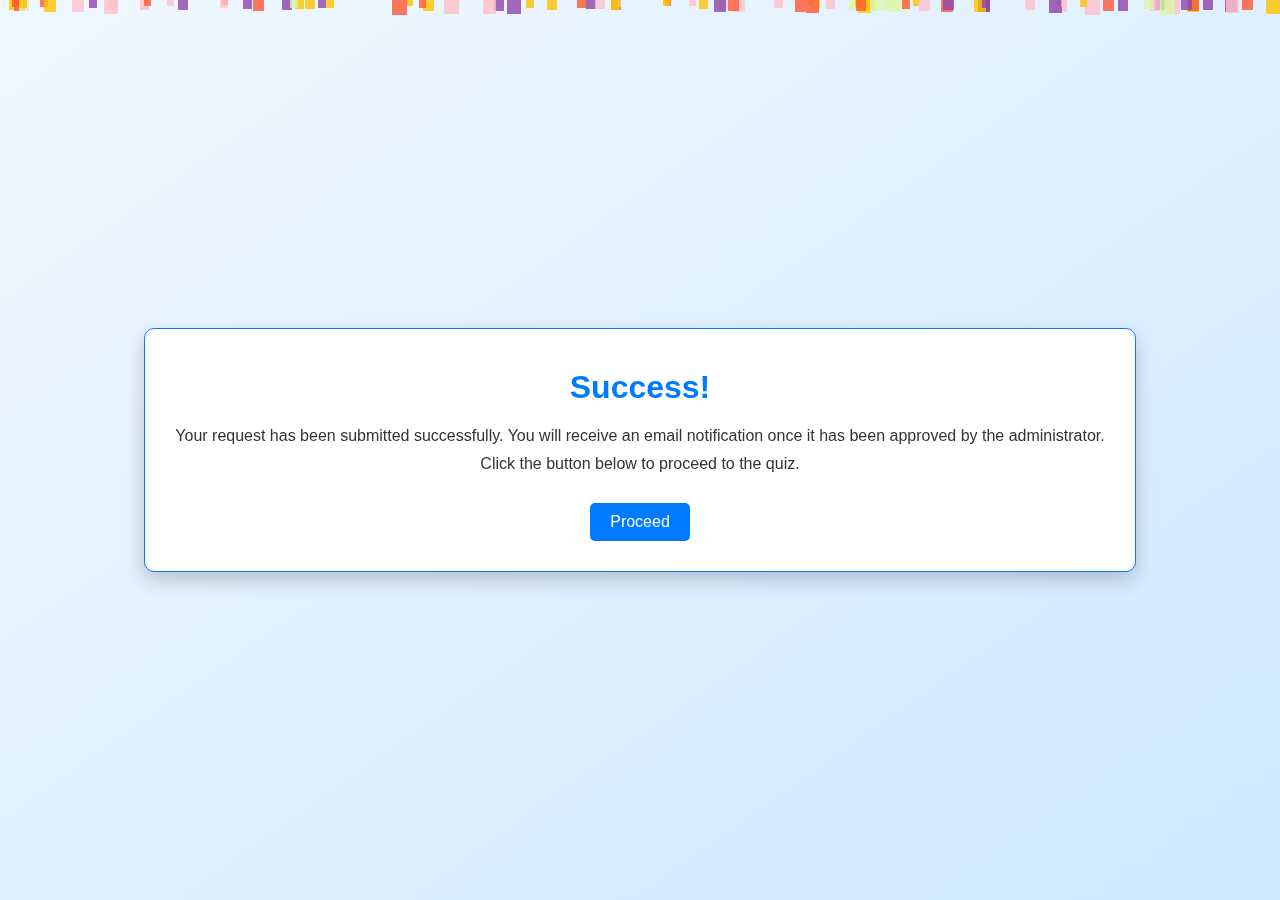
<file: success.html>
<!DOCTYPE html>
<html lang="en">
<head>
    <meta charset="UTF-8">
    <meta name="viewport" content="width=device-width, initial-scale=1.0">
    <title>Success</title>
    <link rel="stylesheet" href="https://cdnjs.cloudflare.com/ajax/libs/font-awesome/6.0.0-beta3/css/all.min.css" integrity="sha384-k6RqeWeci5ZR/Lv4MR0sA0FfDOMRQ5jqja2BQPrj69e3hMew3K1rLMwH8M1wBZP" crossorigin="anonymous">
    <style>
        /* General Styling */
        body {
            display: flex;
            justify-content: center;
            align-items: center;
            min-height: 100vh;
            font-family: Arial, sans-serif;
            background: linear-gradient(to bottom right, #f0f8ff, #d0e8ff);
            margin: 0;
            overflow: hidden;
        }

        /* Message Box */
        .message-box {
            text-align: center;
            padding: 30px;
            border: 1px solid #007bff;
            background: #ffffff;
            border-radius: 10px;
            box-shadow: 0 8px 20px rgba(0, 0, 0, 0.2);
            animation: slide-in 0.8s ease-out;
            z-index: 2;
        }

        @keyframes slide-in {
            from {
                opacity: 0;
                transform: translateY(20px);
            }
            to {
                opacity: 1;
                transform: translateY(0);
            }
        }

        /* Text Elements */
        h1 {
            color: #007bff;
            margin-top: 10px;
            animation: fade-in 1.2s ease-in-out;
        }

        p {
            color: #333;
            margin: 10px 0;
            animation: fade-in 1.5s ease-in-out;
        }

        @keyframes fade-in {
            from {
                opacity: 0;
            }
            to {
                opacity: 1;
            }
        }

        /* Icon */
        .icon {
            font-size: 50px;
            color: #28a745;
            animation: bounce 1.2s infinite;
        }

        @keyframes bounce {
            0%, 100% {
                transform: translateY(0);
            }
            50% {
                transform: translateY(-10px);
            }
        }

        /* Button */
        button {
            margin-top: 20px;
            padding: 10px 20px;
            font-size: 16px;
            color: #fff;
            background-color: #007bff;
            border: none;
            border-radius: 5px;
            cursor: pointer;
            transition: background-color 0.3s ease, transform 0.2s ease;
            animation: fade-in 1.8s ease-in-out;
        }

        button:hover {
            background-color: #0056b3;
            transform: scale(1.05);
        }

        /* Confetti */
        .confetti {
            position: fixed;
            top: 0;
            left: 0;
            width: 100%;
            height: 100%;
            pointer-events: none;
            overflow: hidden;
            z-index: 1;
        }

        .confetti-piece {
            position: absolute;
            width: 10px;
            height: 10px;
            background-color: transparent;
            opacity: 0.8;
            animation: confetti-fall 3s linear infinite;
        }

        @keyframes confetti-fall {
            0% {
                transform: translateY(-100%) rotate(0deg);
            }
            100% {
                transform: translateY(100vh) rotate(360deg);
            }
        }
    </style>
</head>
<body>
    <div class="confetti"></div>
    <div class="message-box">
        <i class="fas fa-check-circle icon"></i>
        <h1>Success!</h1>
        <p>Your request has been submitted successfully. You will receive an email notification once it has been approved by the administrator.</p>
        <p>Click the button below to proceed to the quiz.</p>
        <button onclick="redirectToQuiz()">Proceed</button>
    </div>

    <script>
        // Redirect to Quiz Page
        function redirectToQuiz() {
            window.location.href = "student_takequiz.php";
        }

        // Confetti Generator
        const confettiContainer = document.querySelector('.confetti');
        const colors = ['#FF5733', '#FFC300', '#DAF7A6', '#FFC0CB', '#8E44AD'];

        function createConfetti() {
            for (let i = 0; i < 100; i++) {
                const confetti = document.createElement('div');
                confetti.classList.add('confetti-piece');
                confetti.style.left = Math.random() * 100 + 'vw';
                confetti.style.backgroundColor =
                    colors[Math.floor(Math.random() * colors.length)];
                confetti.style.animationDelay = Math.random() * 3 + 's';
                confetti.style.width = Math.random() * 10 + 5 + 'px';
                confetti.style.height = confetti.style.width; // Keep it square
                confettiContainer.appendChild(confetti);
            }
        }

        createConfetti();
    </script>
</body>
</html>
</file>
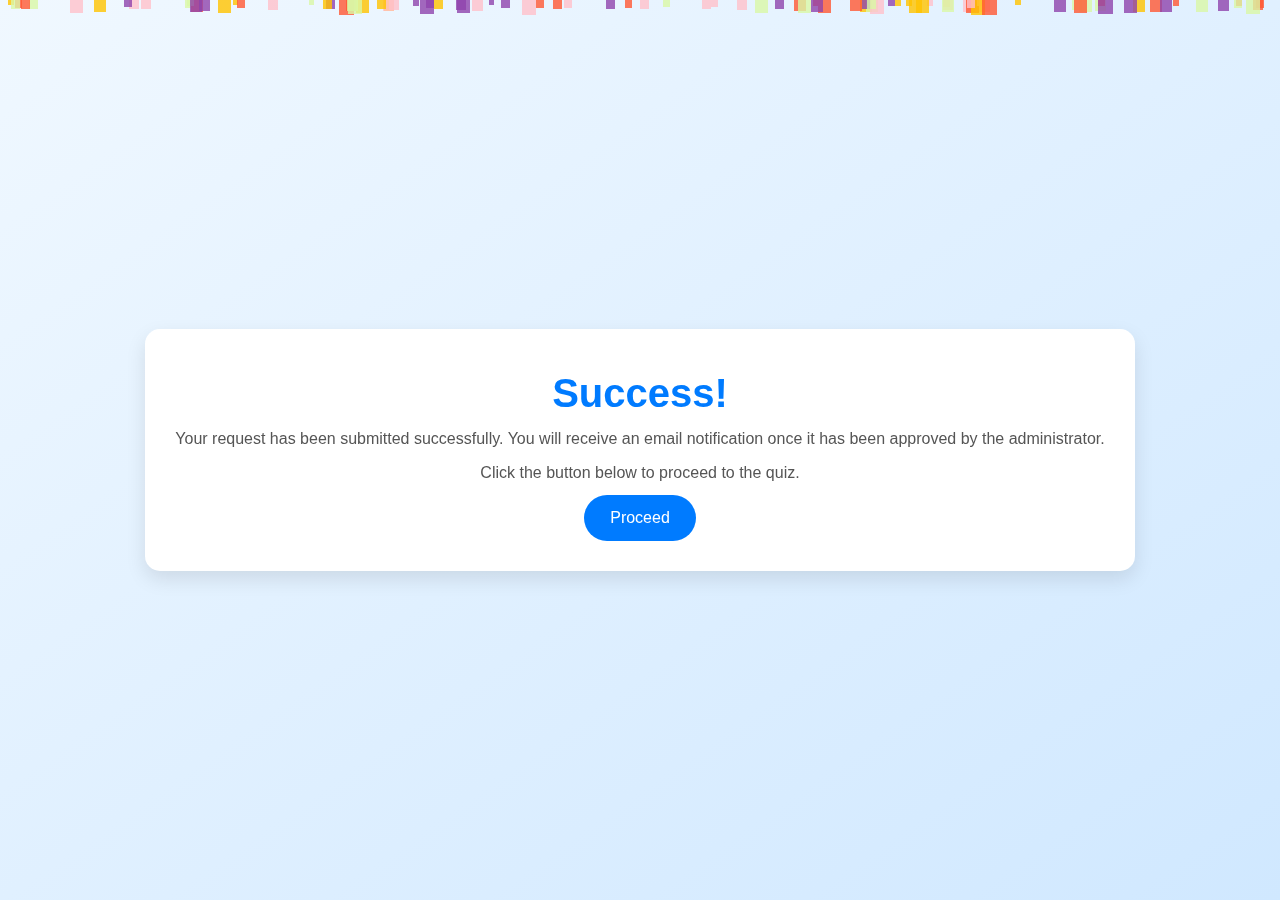
<file: success_question.html>
<!DOCTYPE html>
<html lang="en">
<head>
    <meta charset="UTF-8">
    <meta name="viewport" content="width=device-width, initial-scale=1.0">
    <title>Success</title>
    <link href="https://cdn.jsdelivr.net/npm/bootstrap@5.3.0-alpha3/dist/css/bootstrap.min.css" rel="stylesheet">
    <link rel="stylesheet" href="https://cdnjs.cloudflare.com/ajax/libs/font-awesome/6.0.0-beta3/css/all.min.css" integrity="sha384-k6RqeWeci5ZR/Lv4MR0sA0FfDOMRQ5jqja2BQPrj69e3hMew3K1rLMwH8M1wBZP" crossorigin="anonymous">
    <style>
        body {
            background: linear-gradient(to bottom right, #f0f8ff, #d0e8ff);
            display: flex;
            justify-content: center;
            align-items: center;
            min-height: 100vh;
            margin: 0;
            font-family: 'Poppins', sans-serif;
            overflow: hidden;
        }

        .message-box {
            text-align: center;
            padding: 30px;
            border: none;
            border-radius: 15px;
            background: white;
            box-shadow: 0px 8px 20px rgba(0, 0, 0, 0.1);
            animation: slide-in 0.8s ease-out;
            z-index: 2;
        }

        @keyframes slide-in {
            from {
                opacity: 0;
                transform: translateY(20px);
            }
            to {
                opacity: 1;
                transform: translateY(0);
            }
        }

        h1 {
            font-weight: bold;
            color: #007bff;
            margin-top: 10px;
            animation: fade-in 1.2s ease-in-out;
        }

        p {
            color: #555;
            margin: 10px 0;
            animation: fade-in 1.5s ease-in-out;
        }

        .icon {
            font-size: 60px;
            color: #28a745;
            animation: bounce 1.2s infinite;
        }

        @keyframes bounce {
            0%, 100% {
                transform: translateY(0);
            }
            50% {
                transform: translateY(-10px);
            }
        }

        .btn-custom {
            background-color: #007bff;
            color: white;
            border-radius: 30px;
            padding: 10px 25px;
            font-size: 16px;
            transition: all 0.3s ease-in-out;
            animation: fade-in 1.8s ease-in-out;
        }

        .btn-custom:hover {
            background-color: #0056b3;
            transform: scale(1.05);
        }

        .confetti {
            position: fixed;
            top: 0;
            left: 0;
            width: 100%;
            height: 100%;
            pointer-events: none;
            overflow: hidden;
            z-index: 1;
        }

        .confetti-piece {
            position: absolute;
            width: 10px;
            height: 10px;
            background-color: transparent;
            opacity: 0.8;
            animation: confetti-fall 3s linear infinite;
        }

        @keyframes confetti-fall {
            0% {
                transform: translateY(-100%) rotate(0deg);
            }
            100% {
                transform: translateY(100vh) rotate(360deg);
            }
        }
    </style>
</head>
<body>
    <div class="confetti"></div>
    <div class="message-box">
        <i class="fas fa-check-circle icon"></i>
        <h1>Success!</h1>
        <p>Your request has been submitted successfully. You will receive an email notification once it has been approved by the administrator.</p>
        <p>Click the button below to proceed to the quiz.</p>
        <button class="btn btn-custom" onclick="redirectToQuiz()">Proceed</button>
    </div>

    <script src="https://cdn.jsdelivr.net/npm/@popperjs/core@2.11.7/dist/umd/popper.min.js"></script>
    <script src="https://cdn.jsdelivr.net/npm/bootstrap@5.3.0-alpha3/dist/js/bootstrap.min.js"></script>
    <script>
        function redirectToQuiz() {
            window.location.href = "submit-question.php";
        }

        // Generate confetti
        const confettiContainer = document.querySelector('.confetti');
        const colors = ['#FF5733', '#FFC300', '#DAF7A6', '#FFC0CB', '#8E44AD'];

        function createConfetti() {
            for (let i = 0; i < 100; i++) {
                const confetti = document.createElement('div');
                confetti.classList.add('confetti-piece');
                confetti.style.left = Math.random() * 100 + 'vw';
                confetti.style.backgroundColor =
                    colors[Math.floor(Math.random() * colors.length)];
                confetti.style.animationDelay = Math.random() * 3 + 's';
                confetti.style.width = Math.random() * 10 + 5 + 'px';
                confetti.style.height = confetti.style.width; // Keep it square
                confettiContainer.appendChild(confetti);
            }
        }

        createConfetti();
    </script>
</body>
</html>
</file>
<file: assets/vendor/quill/quill.snow.css>
/*!
 * Quill Editor v2.0.2
 * https://quilljs.com
 * Copyright (c) 2017-2024, Slab
 * Copyright (c) 2014, Jason Chen
 * Copyright (c) 2013, salesforce.com
 */
.ql-container{box-sizing:border-box;font-family:Helvetica,Arial,sans-serif;font-size:13px;height:100%;margin:0;position:relative}.ql-container.ql-disabled .ql-tooltip{visibility:hidden}.ql-container:not(.ql-disabled) li[data-list=checked] > .ql-ui,.ql-container:not(.ql-disabled) li[data-list=unchecked] > .ql-ui{cursor:pointer}.ql-clipboard{left:-100000px;height:1px;overflow-y:hidden;position:absolute;top:50%}.ql-clipboard p{margin:0;padding:0}.ql-editor{box-sizing:border-box;counter-reset:list-0 list-1 list-2 list-3 list-4 list-5 list-6 list-7 list-8 list-9;line-height:1.42;height:100%;outline:none;overflow-y:auto;padding:12px 15px;tab-size:4;-moz-tab-size:4;text-align:left;white-space:pre-wrap;word-wrap:break-word}.ql-editor > *{cursor:text}.ql-editor p,.ql-editor ol,.ql-editor pre,.ql-editor blockquote,.ql-editor h1,.ql-editor h2,.ql-editor h3,.ql-editor h4,.ql-editor h5,.ql-editor h6{margin:0;padding:0}@supports (counter-set:none){.ql-editor p,.ql-editor h1,.ql-editor h2,.ql-editor h3,.ql-editor h4,.ql-editor h5,.ql-editor h6{counter-set:list-0 list-1 list-2 list-3 list-4 list-5 list-6 list-7 list-8 list-9}}@supports not (counter-set:none){.ql-editor p,.ql-editor h1,.ql-editor h2,.ql-editor h3,.ql-editor h4,.ql-editor h5,.ql-editor h6{counter-reset:list-0 list-1 list-2 list-3 list-4 list-5 list-6 list-7 list-8 list-9}}.ql-editor table{border-collapse:collapse}.ql-editor td{border:1px solid #000;padding:2px 5px}.ql-editor ol{padding-left:1.5em}.ql-editor li{list-style-type:none;padding-left:1.5em;position:relative}.ql-editor li > .ql-ui:before{display:inline-block;margin-left:-1.5em;margin-right:.3em;text-align:right;white-space:nowrap;width:1.2em}.ql-editor li[data-list=checked] > .ql-ui,.ql-editor li[data-list=unchecked] > .ql-ui{color:#777}.ql-editor li[data-list=bullet] > .ql-ui:before{content:'\2022'}.ql-editor li[data-list=checked] > .ql-ui:before{content:'\2611'}.ql-editor li[data-list=unchecked] > .ql-ui:before{content:'\2610'}@supports (counter-set:none){.ql-editor li[data-list]{counter-set:list-1 list-2 list-3 list-4 list-5 list-6 list-7 list-8 list-9}}@supports not (counter-set:none){.ql-editor li[data-list]{counter-reset:list-1 list-2 list-3 list-4 list-5 list-6 list-7 list-8 list-9}}.ql-editor li[data-list=ordered]{counter-increment:list-0}.ql-editor li[data-list=ordered] > .ql-ui:before{content:counter(list-0, decimal) '. '}.ql-editor li[data-list=ordered].ql-indent-1{counter-increment:list-1}.ql-editor li[data-list=ordered].ql-indent-1 > .ql-ui:before{content:counter(list-1, lower-alpha) '. '}@supports (counter-set:none){.ql-editor li[data-list].ql-indent-1{counter-set:list-2 list-3 list-4 list-5 list-6 list-7 list-8 list-9}}@supports not (counter-set:none){.ql-editor li[data-list].ql-indent-1{counter-reset:list-2 list-3 list-4 list-5 list-6 list-7 list-8 list-9}}.ql-editor li[data-list=ordered].ql-indent-2{counter-increment:list-2}.ql-editor li[data-list=ordered].ql-indent-2 > .ql-ui:before{content:counter(list-2, lower-roman) '. '}@supports (counter-set:none){.ql-editor li[data-list].ql-indent-2{counter-set:list-3 list-4 list-5 list-6 list-7 list-8 list-9}}@supports not (counter-set:none){.ql-editor li[data-list].ql-indent-2{counter-reset:list-3 list-4 list-5 list-6 list-7 list-8 list-9}}.ql-editor li[data-list=ordered].ql-indent-3{counter-increment:list-3}.ql-editor li[data-list=ordered].ql-indent-3 > .ql-ui:before{content:counter(list-3, decimal) '. '}@supports (counter-set:none){.ql-editor li[data-list].ql-indent-3{counter-set:list-4 list-5 list-6 list-7 list-8 list-9}}@supports not (counter-set:none){.ql-editor li[data-list].ql-indent-3{counter-reset:list-4 list-5 list-6 list-7 list-8 list-9}}.ql-editor li[data-list=ordered].ql-indent-4{counter-increment:list-4}.ql-editor li[data-list=ordered].ql-indent-4 > .ql-ui:before{content:counter(list-4, lower-alpha) '. '}@supports (counter-set:none){.ql-editor li[data-list].ql-indent-4{counter-set:list-5 list-6 list-7 list-8 list-9}}@supports not (counter-set:none){.ql-editor li[data-list].ql-indent-4{counter-reset:list-5 list-6 list-7 list-8 list-9}}.ql-editor li[data-list=ordered].ql-indent-5{counter-increment:list-5}.ql-editor li[data-list=ordered].ql-indent-5 > .ql-ui:before{content:counter(list-5, lower-roman) '. '}@supports (counter-set:none){.ql-editor li[data-list].ql-indent-5{counter-set:list-6 list-7 list-8 list-9}}@supports not (counter-set:none){.ql-editor li[data-list].ql-indent-5{counter-reset:list-6 list-7 list-8 list-9}}.ql-editor li[data-list=ordered].ql-indent-6{counter-increment:list-6}.ql-editor li[data-list=ordered].ql-indent-6 > .ql-ui:before{content:counter(list-6, decimal) '. '}@supports (counter-set:none){.ql-editor li[data-list].ql-indent-6{counter-set:list-7 list-8 list-9}}@supports not (counter-set:none){.ql-editor li[data-list].ql-indent-6{counter-reset:list-7 list-8 list-9}}.ql-editor li[data-list=ordered].ql-indent-7{counter-increment:list-7}.ql-editor li[data-list=ordered].ql-indent-7 > .ql-ui:before{content:counter(list-7, lower-alpha) '. '}@supports (counter-set:none){.ql-editor li[data-list].ql-indent-7{counter-set:list-8 list-9}}@supports not (counter-set:none){.ql-editor li[data-list].ql-indent-7{counter-reset:list-8 list-9}}.ql-editor li[data-list=ordered].ql-indent-8{counter-increment:list-8}.ql-editor li[data-list=ordered].ql-indent-8 > .ql-ui:before{content:counter(list-8, lower-roman) '. '}@supports (counter-set:none){.ql-editor li[data-list].ql-indent-8{counter-set:list-9}}@supports not (counter-set:none){.ql-editor li[data-list].ql-indent-8{counter-reset:list-9}}.ql-editor li[data-list=ordered].ql-indent-9{counter-increment:list-9}.ql-editor li[data-list=ordered].ql-indent-9 > .ql-ui:before{content:counter(list-9, decimal) '. '}.ql-editor .ql-indent-1:not(.ql-direction-rtl){padding-left:3em}.ql-editor li.ql-indent-1:not(.ql-direction-rtl){padding-left:4.5em}.ql-editor .ql-indent-1.ql-direction-rtl.ql-align-right{padding-right:3em}.ql-editor li.ql-indent-1.ql-direction-rtl.ql-align-right{padding-right:4.5em}.ql-editor .ql-indent-2:not(.ql-direction-rtl){padding-left:6em}.ql-editor li.ql-indent-2:not(.ql-direction-rtl){padding-left:7.5em}.ql-editor .ql-indent-2.ql-direction-rtl.ql-align-right{padding-right:6em}.ql-editor li.ql-indent-2.ql-direction-rtl.ql-align-right{padding-right:7.5em}.ql-editor .ql-indent-3:not(.ql-direction-rtl){padding-left:9em}.ql-editor li.ql-indent-3:not(.ql-direction-rtl){padding-left:10.5em}.ql-editor .ql-indent-3.ql-direction-rtl.ql-align-right{padding-right:9em}.ql-editor li.ql-indent-3.ql-direction-rtl.ql-align-right{padding-right:10.5em}.ql-editor .ql-indent-4:not(.ql-direction-rtl){padding-left:12em}.ql-editor li.ql-indent-4:not(.ql-direction-rtl){padding-left:13.5em}.ql-editor .ql-indent-4.ql-direction-rtl.ql-align-right{padding-right:12em}.ql-editor li.ql-indent-4.ql-direction-rtl.ql-align-right{padding-right:13.5em}.ql-editor .ql-indent-5:not(.ql-direction-rtl){padding-left:15em}.ql-editor li.ql-indent-5:not(.ql-direction-rtl){padding-left:16.5em}.ql-editor .ql-indent-5.ql-direction-rtl.ql-align-right{padding-right:15em}.ql-editor li.ql-indent-5.ql-direction-rtl.ql-align-right{padding-right:16.5em}.ql-editor .ql-indent-6:not(.ql-direction-rtl){padding-left:18em}.ql-editor li.ql-indent-6:not(.ql-direction-rtl){padding-left:19.5em}.ql-editor .ql-indent-6.ql-direction-rtl.ql-align-right{padding-right:18em}.ql-editor li.ql-indent-6.ql-direction-rtl.ql-align-right{padding-right:19.5em}.ql-editor .ql-indent-7:not(.ql-direction-rtl){padding-left:21em}.ql-editor li.ql-indent-7:not(.ql-direction-rtl){padding-left:22.5em}.ql-editor .ql-indent-7.ql-direction-rtl.ql-align-right{padding-right:21em}.ql-editor li.ql-indent-7.ql-direction-rtl.ql-align-right{padding-right:22.5em}.ql-editor .ql-indent-8:not(.ql-direction-rtl){padding-left:24em}.ql-editor li.ql-indent-8:not(.ql-direction-rtl){padding-left:25.5em}.ql-editor .ql-indent-8.ql-direction-rtl.ql-align-right{padding-right:24em}.ql-editor li.ql-indent-8.ql-direction-rtl.ql-align-right{padding-right:25.5em}.ql-editor .ql-indent-9:not(.ql-direction-rtl){padding-left:27em}.ql-editor li.ql-indent-9:not(.ql-direction-rtl){padding-left:28.5em}.ql-editor .ql-indent-9.ql-direction-rtl.ql-align-right{padding-right:27em}.ql-editor li.ql-indent-9.ql-direction-rtl.ql-align-right{padding-right:28.5em}.ql-editor li.ql-direction-rtl{padding-right:1.5em}.ql-editor li.ql-direction-rtl > .ql-ui:before{margin-left:.3em;margin-right:-1.5em;text-align:left}.ql-editor table{table-layout:fixed;width:100%}.ql-editor table td{outline:none}.ql-editor .ql-code-block-container{font-family:monospace}.ql-editor .ql-video{display:block;max-width:100%}.ql-editor .ql-video.ql-align-center{margin:0 auto}.ql-editor .ql-video.ql-align-right{margin:0 0 0 auto}.ql-editor .ql-bg-black{background-color:#000}.ql-editor .ql-bg-red{background-color:#e60000}.ql-editor .ql-bg-orange{background-color:#f90}.ql-editor .ql-bg-yellow{background-color:#ff0}.ql-editor .ql-bg-green{background-color:#008a00}.ql-editor .ql-bg-blue{background-color:#06c}.ql-editor .ql-bg-purple{background-color:#93f}.ql-editor .ql-color-white{color:#fff}.ql-editor .ql-color-red{color:#e60000}.ql-editor .ql-color-orange{color:#f90}.ql-editor .ql-color-yellow{color:#ff0}.ql-editor .ql-color-green{color:#008a00}.ql-editor .ql-color-blue{color:#06c}.ql-editor .ql-color-purple{color:#93f}.ql-editor .ql-font-serif{font-family:Georgia,Times New Roman,serif}.ql-editor .ql-font-monospace{font-family:Monaco,Courier New,monospace}.ql-editor .ql-size-small{font-size:.75em}.ql-editor .ql-size-large{font-size:1.5em}.ql-editor .ql-size-huge{font-size:2.5em}.ql-editor .ql-direction-rtl{direction:rtl;text-align:inherit}.ql-editor .ql-align-center{text-align:center}.ql-editor .ql-align-justify{text-align:justify}.ql-editor .ql-align-right{text-align:right}.ql-editor .ql-ui{position:absolute}.ql-editor.ql-blank::before{color:rgba(0,0,0,0.6);content:attr(data-placeholder);font-style:italic;left:15px;pointer-events:none;position:absolute;right:15px}.ql-snow.ql-toolbar:after,.ql-snow .ql-toolbar:after{clear:both;content:'';display:table}.ql-snow.ql-toolbar button,.ql-snow .ql-toolbar button{background:none;border:none;cursor:pointer;display:inline-block;float:left;height:24px;padding:3px 5px;width:28px}.ql-snow.ql-toolbar button svg,.ql-snow .ql-toolbar button svg{float:left;height:100%}.ql-snow.ql-toolbar button:active:hover,.ql-snow .ql-toolbar button:active:hover{outline:none}.ql-snow.ql-toolbar input.ql-image[type=file],.ql-snow .ql-toolbar input.ql-image[type=file]{display:none}.ql-snow.ql-toolbar button:hover,.ql-snow .ql-toolbar button:hover,.ql-snow.ql-toolbar button:focus,.ql-snow .ql-toolbar button:focus,.ql-snow.ql-toolbar button.ql-active,.ql-snow .ql-toolbar button.ql-active,.ql-snow.ql-toolbar .ql-picker-label:hover,.ql-snow .ql-toolbar .ql-picker-label:hover,.ql-snow.ql-toolbar .ql-picker-label.ql-active,.ql-snow .ql-toolbar .ql-picker-label.ql-active,.ql-snow.ql-toolbar .ql-picker-item:hover,.ql-snow .ql-toolbar .ql-picker-item:hover,.ql-snow.ql-toolbar .ql-picker-item.ql-selected,.ql-snow .ql-toolbar .ql-picker-item.ql-selected{color:#06c}.ql-snow.ql-toolbar button:hover .ql-fill,.ql-snow .ql-toolbar button:hover .ql-fill,.ql-snow.ql-toolbar button:focus .ql-fill,.ql-snow .ql-toolbar button:focus .ql-fill,.ql-snow.ql-toolbar button.ql-active .ql-fill,.ql-snow .ql-toolbar button.ql-active .ql-fill,.ql-snow.ql-toolbar .ql-picker-label:hover .ql-fill,.ql-snow .ql-toolbar .ql-picker-label:hover .ql-fill,.ql-snow.ql-toolbar .ql-picker-label.ql-active .ql-fill,.ql-snow .ql-toolbar .ql-picker-label.ql-active .ql-fill,.ql-snow.ql-toolbar .ql-picker-item:hover .ql-fill,.ql-snow .ql-toolbar .ql-picker-item:hover .ql-fill,.ql-snow.ql-toolbar .ql-picker-item.ql-selected .ql-fill,.ql-snow .ql-toolbar .ql-picker-item.ql-selected .ql-fill,.ql-snow.ql-toolbar button:hover .ql-stroke.ql-fill,.ql-snow .ql-toolbar button:hover .ql-stroke.ql-fill,.ql-snow.ql-toolbar button:focus .ql-stroke.ql-fill,.ql-snow .ql-toolbar button:focus .ql-stroke.ql-fill,.ql-snow.ql-toolbar button.ql-active .ql-stroke.ql-fill,.ql-snow .ql-toolbar button.ql-active .ql-stroke.ql-fill,.ql-snow.ql-toolbar .ql-picker-label:hover .ql-stroke.ql-fill,.ql-snow .ql-toolbar .ql-picker-label:hover .ql-stroke.ql-fill,.ql-snow.ql-toolbar .ql-picker-label.ql-active .ql-stroke.ql-fill,.ql-snow .ql-toolbar .ql-picker-label.ql-active .ql-stroke.ql-fill,.ql-snow.ql-toolbar .ql-picker-item:hover .ql-stroke.ql-fill,.ql-snow .ql-toolbar .ql-picker-item:hover .ql-stroke.ql-fill,.ql-snow.ql-toolbar .ql-picker-item.ql-selected .ql-stroke.ql-fill,.ql-snow .ql-toolbar .ql-picker-item.ql-selected .ql-stroke.ql-fill{fill:#06c}.ql-snow.ql-toolbar button:hover .ql-stroke,.ql-snow .ql-toolbar button:hover .ql-stroke,.ql-snow.ql-toolbar button:focus .ql-stroke,.ql-snow .ql-toolbar button:focus .ql-stroke,.ql-snow.ql-toolbar button.ql-active .ql-stroke,.ql-snow .ql-toolbar button.ql-active .ql-stroke,.ql-snow.ql-toolbar .ql-picker-label:hover .ql-stroke,.ql-snow .ql-toolbar .ql-picker-label:hover .ql-stroke,.ql-snow.ql-toolbar .ql-picker-label.ql-active .ql-stroke,.ql-snow .ql-toolbar .ql-picker-label.ql-active .ql-stroke,.ql-snow.ql-toolbar .ql-picker-item:hover .ql-stroke,.ql-snow .ql-toolbar .ql-picker-item:hover .ql-stroke,.ql-snow.ql-toolbar .ql-picker-item.ql-selected .ql-stroke,.ql-snow .ql-toolbar .ql-picker-item.ql-selected .ql-stroke,.ql-snow.ql-toolbar button:hover .ql-stroke-miter,.ql-snow .ql-toolbar button:hover .ql-stroke-miter,.ql-snow.ql-toolbar button:focus .ql-stroke-miter,.ql-snow .ql-toolbar button:focus .ql-stroke-miter,.ql-snow.ql-toolbar button.ql-active .ql-stroke-miter,.ql-snow .ql-toolbar button.ql-active .ql-stroke-miter,.ql-snow.ql-toolbar .ql-picker-label:hover .ql-stroke-miter,.ql-snow .ql-toolbar .ql-picker-label:hover .ql-stroke-miter,.ql-snow.ql-toolbar .ql-picker-label.ql-active .ql-stroke-miter,.ql-snow .ql-toolbar .ql-picker-label.ql-active .ql-stroke-miter,.ql-snow.ql-toolbar .ql-picker-item:hover .ql-stroke-miter,.ql-snow .ql-toolbar .ql-picker-item:hover .ql-stroke-miter,.ql-snow.ql-toolbar .ql-picker-item.ql-selected .ql-stroke-miter,.ql-snow .ql-toolbar .ql-picker-item.ql-selected .ql-stroke-miter{stroke:#06c}@media (pointer:coarse){.ql-snow.ql-toolbar button:hover:not(.ql-active),.ql-snow .ql-toolbar button:hover:not(.ql-active){color:#444}.ql-snow.ql-toolbar button:hover:not(.ql-active) .ql-fill,.ql-snow .ql-toolbar button:hover:not(.ql-active) .ql-fill,.ql-snow.ql-toolbar button:hover:not(.ql-active) .ql-stroke.ql-fill,.ql-snow .ql-toolbar button:hover:not(.ql-active) .ql-stroke.ql-fill{fill:#444}.ql-snow.ql-toolbar button:hover:not(.ql-active) .ql-stroke,.ql-snow .ql-toolbar button:hover:not(.ql-active) .ql-stroke,.ql-snow.ql-toolbar button:hover:not(.ql-active) .ql-stroke-miter,.ql-snow .ql-toolbar button:hover:not(.ql-active) .ql-stroke-miter{stroke:#444}}.ql-snow{box-sizing:border-box}.ql-snow *{box-sizing:border-box}.ql-snow .ql-hidden{display:none}.ql-snow .ql-out-bottom,.ql-snow .ql-out-top{visibility:hidden}.ql-snow .ql-tooltip{position:absolute;transform:translateY(10px)}.ql-snow .ql-tooltip a{cursor:pointer;text-decoration:none}.ql-snow .ql-tooltip.ql-flip{transform:translateY(-10px)}.ql-snow .ql-formats{display:inline-block;vertical-align:middle}.ql-snow .ql-formats:after{clear:both;content:'';display:table}.ql-snow .ql-stroke{fill:none;stroke:#444;stroke-linecap:round;stroke-linejoin:round;stroke-width:2}.ql-snow .ql-stroke-miter{fill:none;stroke:#444;stroke-miterlimit:10;stroke-width:2}.ql-snow .ql-fill,.ql-snow .ql-stroke.ql-fill{fill:#444}.ql-snow .ql-empty{fill:none}.ql-snow .ql-even{fill-rule:evenodd}.ql-snow .ql-thin,.ql-snow .ql-stroke.ql-thin{stroke-width:1}.ql-snow .ql-transparent{opacity:.4}.ql-snow .ql-direction svg:last-child{display:none}.ql-snow .ql-direction.ql-active svg:last-child{display:inline}.ql-snow .ql-direction.ql-active svg:first-child{display:none}.ql-snow .ql-editor h1{font-size:2em}.ql-snow .ql-editor h2{font-size:1.5em}.ql-snow .ql-editor h3{font-size:1.17em}.ql-snow .ql-editor h4{font-size:1em}.ql-snow .ql-editor h5{font-size:.83em}.ql-snow .ql-editor h6{font-size:.67em}.ql-snow .ql-editor a{text-decoration:underline}.ql-snow .ql-editor blockquote{border-left:4px solid #ccc;margin-bottom:5px;margin-top:5px;padding-left:16px}.ql-snow .ql-editor code,.ql-snow .ql-editor .ql-code-block-container{background-color:#f0f0f0;border-radius:3px}.ql-snow .ql-editor .ql-code-block-container{margin-bottom:5px;margin-top:5px;padding:5px 10px}.ql-snow .ql-editor code{font-size:85%;padding:2px 4px}.ql-snow .ql-editor .ql-code-block-container{background-color:#23241f;color:#f8f8f2;overflow:visible}.ql-snow .ql-editor img{max-width:100%}.ql-snow .ql-picker{color:#444;display:inline-block;float:left;font-size:14px;font-weight:500;height:24px;position:relative;vertical-align:middle}.ql-snow .ql-picker-label{cursor:pointer;display:inline-block;height:100%;padding-left:8px;padding-right:2px;position:relative;width:100%}.ql-snow .ql-picker-label::before{display:inline-block;line-height:22px}.ql-snow .ql-picker-options{background-color:#fff;display:none;min-width:100%;padding:4px 8px;position:absolute;white-space:nowrap}.ql-snow .ql-picker-options .ql-picker-item{cursor:pointer;display:block;padding-bottom:5px;padding-top:5px}.ql-snow .ql-picker.ql-expanded .ql-picker-label{color:#ccc;z-index:2}.ql-snow .ql-picker.ql-expanded .ql-picker-label .ql-fill{fill:#ccc}.ql-snow .ql-picker.ql-expanded .ql-picker-label .ql-stroke{stroke:#ccc}.ql-snow .ql-picker.ql-expanded .ql-picker-options{display:block;margin-top:-1px;top:100%;z-index:1}.ql-snow .ql-color-picker,.ql-snow .ql-icon-picker{width:28px}.ql-snow .ql-color-picker .ql-picker-label,.ql-snow .ql-icon-picker .ql-picker-label{padding:2px 4px}.ql-snow .ql-color-picker .ql-picker-label svg,.ql-snow .ql-icon-picker .ql-picker-label svg{right:4px}.ql-snow .ql-icon-picker .ql-picker-options{padding:4px 0}.ql-snow .ql-icon-picker .ql-picker-item{height:24px;width:24px;padding:2px 4px}.ql-snow .ql-color-picker .ql-picker-options{padding:3px 5px;width:152px}.ql-snow .ql-color-picker .ql-picker-item{border:1px solid transparent;float:left;height:16px;margin:2px;padding:0;width:16px}.ql-snow .ql-picker:not(.ql-color-picker):not(.ql-icon-picker) svg{position:absolute;margin-top:-9px;right:0;top:50%;width:18px}.ql-snow .ql-picker.ql-header .ql-picker-label[data-label]:not([data-label=''])::before,.ql-snow .ql-picker.ql-font .ql-picker-label[data-label]:not([data-label=''])::before,.ql-snow .ql-picker.ql-size .ql-picker-label[data-label]:not([data-label=''])::before,.ql-snow .ql-picker.ql-header .ql-picker-item[data-label]:not([data-label=''])::before,.ql-snow .ql-picker.ql-font .ql-picker-item[data-label]:not([data-label=''])::before,.ql-snow .ql-picker.ql-size .ql-picker-item[data-label]:not([data-label=''])::before{content:attr(data-label)}.ql-snow .ql-picker.ql-header{width:98px}.ql-snow .ql-picker.ql-header .ql-picker-label::before,.ql-snow .ql-picker.ql-header .ql-picker-item::before{content:'Normal'}.ql-snow .ql-picker.ql-header .ql-picker-label[data-value="1"]::before,.ql-snow .ql-picker.ql-header .ql-picker-item[data-value="1"]::before{content:'Heading 1'}.ql-snow .ql-picker.ql-header .ql-picker-label[data-value="2"]::before,.ql-snow .ql-picker.ql-header .ql-picker-item[data-value="2"]::before{content:'Heading 2'}.ql-snow .ql-picker.ql-header .ql-picker-label[data-value="3"]::before,.ql-snow .ql-picker.ql-header .ql-picker-item[data-value="3"]::before{content:'Heading 3'}.ql-snow .ql-picker.ql-header .ql-picker-label[data-value="4"]::before,.ql-snow .ql-picker.ql-header .ql-picker-item[data-value="4"]::before{content:'Heading 4'}.ql-snow .ql-picker.ql-header .ql-picker-label[data-value="5"]::before,.ql-snow .ql-picker.ql-header .ql-picker-item[data-value="5"]::before{content:'Heading 5'}.ql-snow .ql-picker.ql-header .ql-picker-label[data-value="6"]::before,.ql-snow .ql-picker.ql-header .ql-picker-item[data-value="6"]::before{content:'Heading 6'}.ql-snow .ql-picker.ql-header .ql-picker-item[data-value="1"]::before{font-size:2em}.ql-snow .ql-picker.ql-header .ql-picker-item[data-value="2"]::before{font-size:1.5em}.ql-snow .ql-picker.ql-header .ql-picker-item[data-value="3"]::before{font-size:1.17em}.ql-snow .ql-picker.ql-header .ql-picker-item[data-value="4"]::before{font-size:1em}.ql-snow .ql-picker.ql-header .ql-picker-item[data-value="5"]::before{font-size:.83em}.ql-snow .ql-picker.ql-header .ql-picker-item[data-value="6"]::before{font-size:.67em}.ql-snow .ql-picker.ql-font{width:108px}.ql-snow .ql-picker.ql-font .ql-picker-label::before,.ql-snow .ql-picker.ql-font .ql-picker-item::before{content:'Sans Serif'}.ql-snow .ql-picker.ql-font .ql-picker-label[data-value=serif]::before,.ql-snow .ql-picker.ql-font .ql-picker-item[data-value=serif]::before{content:'Serif'}.ql-snow .ql-picker.ql-font .ql-picker-label[data-value=monospace]::before,.ql-snow .ql-picker.ql-font .ql-picker-item[data-value=monospace]::before{content:'Monospace'}.ql-snow .ql-picker.ql-font .ql-picker-item[data-value=serif]::before{font-family:Georgia,Times New Roman,serif}.ql-snow .ql-picker.ql-font .ql-picker-item[data-value=monospace]::before{font-family:Monaco,Courier New,monospace}.ql-snow .ql-picker.ql-size{width:98px}.ql-snow .ql-picker.ql-size .ql-picker-label::before,.ql-snow .ql-picker.ql-size .ql-picker-item::before{content:'Normal'}.ql-snow .ql-picker.ql-size .ql-picker-label[data-value=small]::before,.ql-snow .ql-picker.ql-size .ql-picker-item[data-value=small]::before{content:'Small'}.ql-snow .ql-picker.ql-size .ql-picker-label[data-value=large]::before,.ql-snow .ql-picker.ql-size .ql-picker-item[data-value=large]::before{content:'Large'}.ql-snow .ql-picker.ql-size .ql-picker-label[data-value=huge]::before,.ql-snow .ql-picker.ql-size .ql-picker-item[data-value=huge]::before{content:'Huge'}.ql-snow .ql-picker.ql-size .ql-picker-item[data-value=small]::before{font-size:10px}.ql-snow .ql-picker.ql-size .ql-picker-item[data-value=large]::before{font-size:18px}.ql-snow .ql-picker.ql-size .ql-picker-item[data-value=huge]::before{font-size:32px}.ql-snow .ql-color-picker.ql-background .ql-picker-item{background-color:#fff}.ql-snow .ql-color-picker.ql-color .ql-picker-item{background-color:#000}.ql-code-block-container{position:relative}.ql-code-block-container .ql-ui{right:5px;top:5px}.ql-toolbar.ql-snow{border:1px solid #ccc;box-sizing:border-box;font-family:'Helvetica Neue','Helvetica','Arial',sans-serif;padding:8px}.ql-toolbar.ql-snow .ql-formats{margin-right:15px}.ql-toolbar.ql-snow .ql-picker-label{border:1px solid transparent}.ql-toolbar.ql-snow .ql-picker-options{border:1px solid transparent;box-shadow:rgba(0,0,0,0.2) 0 2px 8px}.ql-toolbar.ql-snow .ql-picker.ql-expanded .ql-picker-label{border-color:#ccc}.ql-toolbar.ql-snow .ql-picker.ql-expanded .ql-picker-options{border-color:#ccc}.ql-toolbar.ql-snow .ql-color-picker .ql-picker-item.ql-selected,.ql-toolbar.ql-snow .ql-color-picker .ql-picker-item:hover{border-color:#000}.ql-toolbar.ql-snow + .ql-container.ql-snow{border-top:0}.ql-snow .ql-tooltip{background-color:#fff;border:1px solid #ccc;box-shadow:0 0 5px #ddd;color:#444;padding:5px 12px;white-space:nowrap}.ql-snow .ql-tooltip::before{content:"Visit URL:";line-height:26px;margin-right:8px}.ql-snow .ql-tooltip input[type=text]{display:none;border:1px solid #ccc;font-size:13px;height:26px;margin:0;padding:3px 5px;width:170px}.ql-snow .ql-tooltip a.ql-preview{display:inline-block;max-width:200px;overflow-x:hidden;text-overflow:ellipsis;vertical-align:top}.ql-snow .ql-tooltip a.ql-action::after{border-right:1px solid #ccc;content:'Edit';margin-left:16px;padding-right:8px}.ql-snow .ql-tooltip a.ql-remove::before{content:'Remove';margin-left:8px}.ql-snow .ql-tooltip a{line-height:26px}.ql-snow .ql-tooltip.ql-editing a.ql-preview,.ql-snow .ql-tooltip.ql-editing a.ql-remove{display:none}.ql-snow .ql-tooltip.ql-editing input[type=text]{display:inline-block}.ql-snow .ql-tooltip.ql-editing a.ql-action::after{border-right:0;content:'Save';padding-right:0}.ql-snow .ql-tooltip[data-mode=link]::before{content:"Enter link:"}.ql-snow .ql-tooltip[data-mode=formula]::before{content:"Enter formula:"}.ql-snow .ql-tooltip[data-mode=video]::before{content:"Enter video:"}.ql-snow a{color:#06c}.ql-container.ql-snow{border:1px solid #ccc}

/*# sourceMappingURL=quill.snow.css.map*/
</file>
<file: assets/vendor/quill/quill.bubble.css>
/*!
 * Quill Editor v2.0.2
 * https://quilljs.com
 * Copyright (c) 2017-2024, Slab
 * Copyright (c) 2014, Jason Chen
 * Copyright (c) 2013, salesforce.com
 */
.ql-container{box-sizing:border-box;font-family:Helvetica,Arial,sans-serif;font-size:13px;height:100%;margin:0;position:relative}.ql-container.ql-disabled .ql-tooltip{visibility:hidden}.ql-container:not(.ql-disabled) li[data-list=checked] > .ql-ui,.ql-container:not(.ql-disabled) li[data-list=unchecked] > .ql-ui{cursor:pointer}.ql-clipboard{left:-100000px;height:1px;overflow-y:hidden;position:absolute;top:50%}.ql-clipboard p{margin:0;padding:0}.ql-editor{box-sizing:border-box;counter-reset:list-0 list-1 list-2 list-3 list-4 list-5 list-6 list-7 list-8 list-9;line-height:1.42;height:100%;outline:none;overflow-y:auto;padding:12px 15px;tab-size:4;-moz-tab-size:4;text-align:left;white-space:pre-wrap;word-wrap:break-word}.ql-editor > *{cursor:text}.ql-editor p,.ql-editor ol,.ql-editor pre,.ql-editor blockquote,.ql-editor h1,.ql-editor h2,.ql-editor h3,.ql-editor h4,.ql-editor h5,.ql-editor h6{margin:0;padding:0}@supports (counter-set:none){.ql-editor p,.ql-editor h1,.ql-editor h2,.ql-editor h3,.ql-editor h4,.ql-editor h5,.ql-editor h6{counter-set:list-0 list-1 list-2 list-3 list-4 list-5 list-6 list-7 list-8 list-9}}@supports not (counter-set:none){.ql-editor p,.ql-editor h1,.ql-editor h2,.ql-editor h3,.ql-editor h4,.ql-editor h5,.ql-editor h6{counter-reset:list-0 list-1 list-2 list-3 list-4 list-5 list-6 list-7 list-8 list-9}}.ql-editor table{border-collapse:collapse}.ql-editor td{border:1px solid #000;padding:2px 5px}.ql-editor ol{padding-left:1.5em}.ql-editor li{list-style-type:none;padding-left:1.5em;position:relative}.ql-editor li > .ql-ui:before{display:inline-block;margin-left:-1.5em;margin-right:.3em;text-align:right;white-space:nowrap;width:1.2em}.ql-editor li[data-list=checked] > .ql-ui,.ql-editor li[data-list=unchecked] > .ql-ui{color:#777}.ql-editor li[data-list=bullet] > .ql-ui:before{content:'\2022'}.ql-editor li[data-list=checked] > .ql-ui:before{content:'\2611'}.ql-editor li[data-list=unchecked] > .ql-ui:before{content:'\2610'}@supports (counter-set:none){.ql-editor li[data-list]{counter-set:list-1 list-2 list-3 list-4 list-5 list-6 list-7 list-8 list-9}}@supports not (counter-set:none){.ql-editor li[data-list]{counter-reset:list-1 list-2 list-3 list-4 list-5 list-6 list-7 list-8 list-9}}.ql-editor li[data-list=ordered]{counter-increment:list-0}.ql-editor li[data-list=ordered] > .ql-ui:before{content:counter(list-0, decimal) '. '}.ql-editor li[data-list=ordered].ql-indent-1{counter-increment:list-1}.ql-editor li[data-list=ordered].ql-indent-1 > .ql-ui:before{content:counter(list-1, lower-alpha) '. '}@supports (counter-set:none){.ql-editor li[data-list].ql-indent-1{counter-set:list-2 list-3 list-4 list-5 list-6 list-7 list-8 list-9}}@supports not (counter-set:none){.ql-editor li[data-list].ql-indent-1{counter-reset:list-2 list-3 list-4 list-5 list-6 list-7 list-8 list-9}}.ql-editor li[data-list=ordered].ql-indent-2{counter-increment:list-2}.ql-editor li[data-list=ordered].ql-indent-2 > .ql-ui:before{content:counter(list-2, lower-roman) '. '}@supports (counter-set:none){.ql-editor li[data-list].ql-indent-2{counter-set:list-3 list-4 list-5 list-6 list-7 list-8 list-9}}@supports not (counter-set:none){.ql-editor li[data-list].ql-indent-2{counter-reset:list-3 list-4 list-5 list-6 list-7 list-8 list-9}}.ql-editor li[data-list=ordered].ql-indent-3{counter-increment:list-3}.ql-editor li[data-list=ordered].ql-indent-3 > .ql-ui:before{content:counter(list-3, decimal) '. '}@supports (counter-set:none){.ql-editor li[data-list].ql-indent-3{counter-set:list-4 list-5 list-6 list-7 list-8 list-9}}@supports not (counter-set:none){.ql-editor li[data-list].ql-indent-3{counter-reset:list-4 list-5 list-6 list-7 list-8 list-9}}.ql-editor li[data-list=ordered].ql-indent-4{counter-increment:list-4}.ql-editor li[data-list=ordered].ql-indent-4 > .ql-ui:before{content:counter(list-4, lower-alpha) '. '}@supports (counter-set:none){.ql-editor li[data-list].ql-indent-4{counter-set:list-5 list-6 list-7 list-8 list-9}}@supports not (counter-set:none){.ql-editor li[data-list].ql-indent-4{counter-reset:list-5 list-6 list-7 list-8 list-9}}.ql-editor li[data-list=ordered].ql-indent-5{counter-increment:list-5}.ql-editor li[data-list=ordered].ql-indent-5 > .ql-ui:before{content:counter(list-5, lower-roman) '. '}@supports (counter-set:none){.ql-editor li[data-list].ql-indent-5{counter-set:list-6 list-7 list-8 list-9}}@supports not (counter-set:none){.ql-editor li[data-list].ql-indent-5{counter-reset:list-6 list-7 list-8 list-9}}.ql-editor li[data-list=ordered].ql-indent-6{counter-increment:list-6}.ql-editor li[data-list=ordered].ql-indent-6 > .ql-ui:before{content:counter(list-6, decimal) '. '}@supports (counter-set:none){.ql-editor li[data-list].ql-indent-6{counter-set:list-7 list-8 list-9}}@supports not (counter-set:none){.ql-editor li[data-list].ql-indent-6{counter-reset:list-7 list-8 list-9}}.ql-editor li[data-list=ordered].ql-indent-7{counter-increment:list-7}.ql-editor li[data-list=ordered].ql-indent-7 > .ql-ui:before{content:counter(list-7, lower-alpha) '. '}@supports (counter-set:none){.ql-editor li[data-list].ql-indent-7{counter-set:list-8 list-9}}@supports not (counter-set:none){.ql-editor li[data-list].ql-indent-7{counter-reset:list-8 list-9}}.ql-editor li[data-list=ordered].ql-indent-8{counter-increment:list-8}.ql-editor li[data-list=ordered].ql-indent-8 > .ql-ui:before{content:counter(list-8, lower-roman) '. '}@supports (counter-set:none){.ql-editor li[data-list].ql-indent-8{counter-set:list-9}}@supports not (counter-set:none){.ql-editor li[data-list].ql-indent-8{counter-reset:list-9}}.ql-editor li[data-list=ordered].ql-indent-9{counter-increment:list-9}.ql-editor li[data-list=ordered].ql-indent-9 > .ql-ui:before{content:counter(list-9, decimal) '. '}.ql-editor .ql-indent-1:not(.ql-direction-rtl){padding-left:3em}.ql-editor li.ql-indent-1:not(.ql-direction-rtl){padding-left:4.5em}.ql-editor .ql-indent-1.ql-direction-rtl.ql-align-right{padding-right:3em}.ql-editor li.ql-indent-1.ql-direction-rtl.ql-align-right{padding-right:4.5em}.ql-editor .ql-indent-2:not(.ql-direction-rtl){padding-left:6em}.ql-editor li.ql-indent-2:not(.ql-direction-rtl){padding-left:7.5em}.ql-editor .ql-indent-2.ql-direction-rtl.ql-align-right{padding-right:6em}.ql-editor li.ql-indent-2.ql-direction-rtl.ql-align-right{padding-right:7.5em}.ql-editor .ql-indent-3:not(.ql-direction-rtl){padding-left:9em}.ql-editor li.ql-indent-3:not(.ql-direction-rtl){padding-left:10.5em}.ql-editor .ql-indent-3.ql-direction-rtl.ql-align-right{padding-right:9em}.ql-editor li.ql-indent-3.ql-direction-rtl.ql-align-right{padding-right:10.5em}.ql-editor .ql-indent-4:not(.ql-direction-rtl){padding-left:12em}.ql-editor li.ql-indent-4:not(.ql-direction-rtl){padding-left:13.5em}.ql-editor .ql-indent-4.ql-direction-rtl.ql-align-right{padding-right:12em}.ql-editor li.ql-indent-4.ql-direction-rtl.ql-align-right{padding-right:13.5em}.ql-editor .ql-indent-5:not(.ql-direction-rtl){padding-left:15em}.ql-editor li.ql-indent-5:not(.ql-direction-rtl){padding-left:16.5em}.ql-editor .ql-indent-5.ql-direction-rtl.ql-align-right{padding-right:15em}.ql-editor li.ql-indent-5.ql-direction-rtl.ql-align-right{padding-right:16.5em}.ql-editor .ql-indent-6:not(.ql-direction-rtl){padding-left:18em}.ql-editor li.ql-indent-6:not(.ql-direction-rtl){padding-left:19.5em}.ql-editor .ql-indent-6.ql-direction-rtl.ql-align-right{padding-right:18em}.ql-editor li.ql-indent-6.ql-direction-rtl.ql-align-right{padding-right:19.5em}.ql-editor .ql-indent-7:not(.ql-direction-rtl){padding-left:21em}.ql-editor li.ql-indent-7:not(.ql-direction-rtl){padding-left:22.5em}.ql-editor .ql-indent-7.ql-direction-rtl.ql-align-right{padding-right:21em}.ql-editor li.ql-indent-7.ql-direction-rtl.ql-align-right{padding-right:22.5em}.ql-editor .ql-indent-8:not(.ql-direction-rtl){padding-left:24em}.ql-editor li.ql-indent-8:not(.ql-direction-rtl){padding-left:25.5em}.ql-editor .ql-indent-8.ql-direction-rtl.ql-align-right{padding-right:24em}.ql-editor li.ql-indent-8.ql-direction-rtl.ql-align-right{padding-right:25.5em}.ql-editor .ql-indent-9:not(.ql-direction-rtl){padding-left:27em}.ql-editor li.ql-indent-9:not(.ql-direction-rtl){padding-left:28.5em}.ql-editor .ql-indent-9.ql-direction-rtl.ql-align-right{padding-right:27em}.ql-editor li.ql-indent-9.ql-direction-rtl.ql-align-right{padding-right:28.5em}.ql-editor li.ql-direction-rtl{padding-right:1.5em}.ql-editor li.ql-direction-rtl > .ql-ui:before{margin-left:.3em;margin-right:-1.5em;text-align:left}.ql-editor table{table-layout:fixed;width:100%}.ql-editor table td{outline:none}.ql-editor .ql-code-block-container{font-family:monospace}.ql-editor .ql-video{display:block;max-width:100%}.ql-editor .ql-video.ql-align-center{margin:0 auto}.ql-editor .ql-video.ql-align-right{margin:0 0 0 auto}.ql-editor .ql-bg-black{background-color:#000}.ql-editor .ql-bg-red{background-color:#e60000}.ql-editor .ql-bg-orange{background-color:#f90}.ql-editor .ql-bg-yellow{background-color:#ff0}.ql-editor .ql-bg-green{background-color:#008a00}.ql-editor .ql-bg-blue{background-color:#06c}.ql-editor .ql-bg-purple{background-color:#93f}.ql-editor .ql-color-white{color:#fff}.ql-editor .ql-color-red{color:#e60000}.ql-editor .ql-color-orange{color:#f90}.ql-editor .ql-color-yellow{color:#ff0}.ql-editor .ql-color-green{color:#008a00}.ql-editor .ql-color-blue{color:#06c}.ql-editor .ql-color-purple{color:#93f}.ql-editor .ql-font-serif{font-family:Georgia,Times New Roman,serif}.ql-editor .ql-font-monospace{font-family:Monaco,Courier New,monospace}.ql-editor .ql-size-small{font-size:.75em}.ql-editor .ql-size-large{font-size:1.5em}.ql-editor .ql-size-huge{font-size:2.5em}.ql-editor .ql-direction-rtl{direction:rtl;text-align:inherit}.ql-editor .ql-align-center{text-align:center}.ql-editor .ql-align-justify{text-align:justify}.ql-editor .ql-align-right{text-align:right}.ql-editor .ql-ui{position:absolute}.ql-editor.ql-blank::before{color:rgba(0,0,0,0.6);content:attr(data-placeholder);font-style:italic;left:15px;pointer-events:none;position:absolute;right:15px}.ql-bubble.ql-toolbar:after,.ql-bubble .ql-toolbar:after{clear:both;content:'';display:table}.ql-bubble.ql-toolbar button,.ql-bubble .ql-toolbar button{background:none;border:none;cursor:pointer;display:inline-block;float:left;height:24px;padding:3px 5px;width:28px}.ql-bubble.ql-toolbar button svg,.ql-bubble .ql-toolbar button svg{float:left;height:100%}.ql-bubble.ql-toolbar button:active:hover,.ql-bubble .ql-toolbar button:active:hover{outline:none}.ql-bubble.ql-toolbar input.ql-image[type=file],.ql-bubble .ql-toolbar input.ql-image[type=file]{display:none}.ql-bubble.ql-toolbar button:hover,.ql-bubble .ql-toolbar button:hover,.ql-bubble.ql-toolbar button:focus,.ql-bubble .ql-toolbar button:focus,.ql-bubble.ql-toolbar button.ql-active,.ql-bubble .ql-toolbar button.ql-active,.ql-bubble.ql-toolbar .ql-picker-label:hover,.ql-bubble .ql-toolbar .ql-picker-label:hover,.ql-bubble.ql-toolbar .ql-picker-label.ql-active,.ql-bubble .ql-toolbar .ql-picker-label.ql-active,.ql-bubble.ql-toolbar .ql-picker-item:hover,.ql-bubble .ql-toolbar .ql-picker-item:hover,.ql-bubble.ql-toolbar .ql-picker-item.ql-selected,.ql-bubble .ql-toolbar .ql-picker-item.ql-selected{color:#fff}.ql-bubble.ql-toolbar button:hover .ql-fill,.ql-bubble .ql-toolbar button:hover .ql-fill,.ql-bubble.ql-toolbar button:focus .ql-fill,.ql-bubble .ql-toolbar button:focus .ql-fill,.ql-bubble.ql-toolbar button.ql-active .ql-fill,.ql-bubble .ql-toolbar button.ql-active .ql-fill,.ql-bubble.ql-toolbar .ql-picker-label:hover .ql-fill,.ql-bubble .ql-toolbar .ql-picker-label:hover .ql-fill,.ql-bubble.ql-toolbar .ql-picker-label.ql-active .ql-fill,.ql-bubble .ql-toolbar .ql-picker-label.ql-active .ql-fill,.ql-bubble.ql-toolbar .ql-picker-item:hover .ql-fill,.ql-bubble .ql-toolbar .ql-picker-item:hover .ql-fill,.ql-bubble.ql-toolbar .ql-picker-item.ql-selected .ql-fill,.ql-bubble .ql-toolbar .ql-picker-item.ql-selected .ql-fill,.ql-bubble.ql-toolbar button:hover .ql-stroke.ql-fill,.ql-bubble .ql-toolbar button:hover .ql-stroke.ql-fill,.ql-bubble.ql-toolbar button:focus .ql-stroke.ql-fill,.ql-bubble .ql-toolbar button:focus .ql-stroke.ql-fill,.ql-bubble.ql-toolbar button.ql-active .ql-stroke.ql-fill,.ql-bubble .ql-toolbar button.ql-active .ql-stroke.ql-fill,.ql-bubble.ql-toolbar .ql-picker-label:hover .ql-stroke.ql-fill,.ql-bubble .ql-toolbar .ql-picker-label:hover .ql-stroke.ql-fill,.ql-bubble.ql-toolbar .ql-picker-label.ql-active .ql-stroke.ql-fill,.ql-bubble .ql-toolbar .ql-picker-label.ql-active .ql-stroke.ql-fill,.ql-bubble.ql-toolbar .ql-picker-item:hover .ql-stroke.ql-fill,.ql-bubble .ql-toolbar .ql-picker-item:hover .ql-stroke.ql-fill,.ql-bubble.ql-toolbar .ql-picker-item.ql-selected .ql-stroke.ql-fill,.ql-bubble .ql-toolbar .ql-picker-item.ql-selected .ql-stroke.ql-fill{fill:#fff}.ql-bubble.ql-toolbar button:hover .ql-stroke,.ql-bubble .ql-toolbar button:hover .ql-stroke,.ql-bubble.ql-toolbar button:focus .ql-stroke,.ql-bubble .ql-toolbar button:focus .ql-stroke,.ql-bubble.ql-toolbar button.ql-active .ql-stroke,.ql-bubble .ql-toolbar button.ql-active .ql-stroke,.ql-bubble.ql-toolbar .ql-picker-label:hover .ql-stroke,.ql-bubble .ql-toolbar .ql-picker-label:hover .ql-stroke,.ql-bubble.ql-toolbar .ql-picker-label.ql-active .ql-stroke,.ql-bubble .ql-toolbar .ql-picker-label.ql-active .ql-stroke,.ql-bubble.ql-toolbar .ql-picker-item:hover .ql-stroke,.ql-bubble .ql-toolbar .ql-picker-item:hover .ql-stroke,.ql-bubble.ql-toolbar .ql-picker-item.ql-selected .ql-stroke,.ql-bubble .ql-toolbar .ql-picker-item.ql-selected .ql-stroke,.ql-bubble.ql-toolbar button:hover .ql-stroke-miter,.ql-bubble .ql-toolbar button:hover .ql-stroke-miter,.ql-bubble.ql-toolbar button:focus .ql-stroke-miter,.ql-bubble .ql-toolbar button:focus .ql-stroke-miter,.ql-bubble.ql-toolbar button.ql-active .ql-stroke-miter,.ql-bubble .ql-toolbar button.ql-active .ql-stroke-miter,.ql-bubble.ql-toolbar .ql-picker-label:hover .ql-stroke-miter,.ql-bubble .ql-toolbar .ql-picker-label:hover .ql-stroke-miter,.ql-bubble.ql-toolbar .ql-picker-label.ql-active .ql-stroke-miter,.ql-bubble .ql-toolbar .ql-picker-label.ql-active .ql-stroke-miter,.ql-bubble.ql-toolbar .ql-picker-item:hover .ql-stroke-miter,.ql-bubble .ql-toolbar .ql-picker-item:hover .ql-stroke-miter,.ql-bubble.ql-toolbar .ql-picker-item.ql-selected .ql-stroke-miter,.ql-bubble .ql-toolbar .ql-picker-item.ql-selected .ql-stroke-miter{stroke:#fff}@media (pointer:coarse){.ql-bubble.ql-toolbar button:hover:not(.ql-active),.ql-bubble .ql-toolbar button:hover:not(.ql-active){color:#ccc}.ql-bubble.ql-toolbar button:hover:not(.ql-active) .ql-fill,.ql-bubble .ql-toolbar button:hover:not(.ql-active) .ql-fill,.ql-bubble.ql-toolbar button:hover:not(.ql-active) .ql-stroke.ql-fill,.ql-bubble .ql-toolbar button:hover:not(.ql-active) .ql-stroke.ql-fill{fill:#ccc}.ql-bubble.ql-toolbar button:hover:not(.ql-active) .ql-stroke,.ql-bubble .ql-toolbar button:hover:not(.ql-active) .ql-stroke,.ql-bubble.ql-toolbar button:hover:not(.ql-active) .ql-stroke-miter,.ql-bubble .ql-toolbar button:hover:not(.ql-active) .ql-stroke-miter{stroke:#ccc}}.ql-bubble{box-sizing:border-box}.ql-bubble *{box-sizing:border-box}.ql-bubble .ql-hidden{display:none}.ql-bubble .ql-out-bottom,.ql-bubble .ql-out-top{visibility:hidden}.ql-bubble .ql-tooltip{position:absolute;transform:translateY(10px)}.ql-bubble .ql-tooltip a{cursor:pointer;text-decoration:none}.ql-bubble .ql-tooltip.ql-flip{transform:translateY(-10px)}.ql-bubble .ql-formats{display:inline-block;vertical-align:middle}.ql-bubble .ql-formats:after{clear:both;content:'';display:table}.ql-bubble .ql-stroke{fill:none;stroke:#ccc;stroke-linecap:round;stroke-linejoin:round;stroke-width:2}.ql-bubble .ql-stroke-miter{fill:none;stroke:#ccc;stroke-miterlimit:10;stroke-width:2}.ql-bubble .ql-fill,.ql-bubble .ql-stroke.ql-fill{fill:#ccc}.ql-bubble .ql-empty{fill:none}.ql-bubble .ql-even{fill-rule:evenodd}.ql-bubble .ql-thin,.ql-bubble .ql-stroke.ql-thin{stroke-width:1}.ql-bubble .ql-transparent{opacity:.4}.ql-bubble .ql-direction svg:last-child{display:none}.ql-bubble .ql-direction.ql-active svg:last-child{display:inline}.ql-bubble .ql-direction.ql-active svg:first-child{display:none}.ql-bubble .ql-editor h1{font-size:2em}.ql-bubble .ql-editor h2{font-size:1.5em}.ql-bubble .ql-editor h3{font-size:1.17em}.ql-bubble .ql-editor h4{font-size:1em}.ql-bubble .ql-editor h5{font-size:.83em}.ql-bubble .ql-editor h6{font-size:.67em}.ql-bubble .ql-editor a{text-decoration:underline}.ql-bubble .ql-editor blockquote{border-left:4px solid #ccc;margin-bottom:5px;margin-top:5px;padding-left:16px}.ql-bubble .ql-editor code,.ql-bubble .ql-editor .ql-code-block-container{background-color:#f0f0f0;border-radius:3px}.ql-bubble .ql-editor .ql-code-block-container{margin-bottom:5px;margin-top:5px;padding:5px 10px}.ql-bubble .ql-editor code{font-size:85%;padding:2px 4px}.ql-bubble .ql-editor .ql-code-block-container{background-color:#23241f;color:#f8f8f2;overflow:visible}.ql-bubble .ql-editor img{max-width:100%}.ql-bubble .ql-picker{color:#ccc;display:inline-block;float:left;font-size:14px;font-weight:500;height:24px;position:relative;vertical-align:middle}.ql-bubble .ql-picker-label{cursor:pointer;display:inline-block;height:100%;padding-left:8px;padding-right:2px;position:relative;width:100%}.ql-bubble .ql-picker-label::before{display:inline-block;line-height:22px}.ql-bubble .ql-picker-options{background-color:#444;display:none;min-width:100%;padding:4px 8px;position:absolute;white-space:nowrap}.ql-bubble .ql-picker-options .ql-picker-item{cursor:pointer;display:block;padding-bottom:5px;padding-top:5px}.ql-bubble .ql-picker.ql-expanded .ql-picker-label{color:#777;z-index:2}.ql-bubble .ql-picker.ql-expanded .ql-picker-label .ql-fill{fill:#777}.ql-bubble .ql-picker.ql-expanded .ql-picker-label .ql-stroke{stroke:#777}.ql-bubble .ql-picker.ql-expanded .ql-picker-options{display:block;margin-top:-1px;top:100%;z-index:1}.ql-bubble .ql-color-picker,.ql-bubble .ql-icon-picker{width:28px}.ql-bubble .ql-color-picker .ql-picker-label,.ql-bubble .ql-icon-picker .ql-picker-label{padding:2px 4px}.ql-bubble .ql-color-picker .ql-picker-label svg,.ql-bubble .ql-icon-picker .ql-picker-label svg{right:4px}.ql-bubble .ql-icon-picker .ql-picker-options{padding:4px 0}.ql-bubble .ql-icon-picker .ql-picker-item{height:24px;width:24px;padding:2px 4px}.ql-bubble .ql-color-picker .ql-picker-options{padding:3px 5px;width:152px}.ql-bubble .ql-color-picker .ql-picker-item{border:1px solid transparent;float:left;height:16px;margin:2px;padding:0;width:16px}.ql-bubble .ql-picker:not(.ql-color-picker):not(.ql-icon-picker) svg{position:absolute;margin-top:-9px;right:0;top:50%;width:18px}.ql-bubble .ql-picker.ql-header .ql-picker-label[data-label]:not([data-label=''])::before,.ql-bubble .ql-picker.ql-font .ql-picker-label[data-label]:not([data-label=''])::before,.ql-bubble .ql-picker.ql-size .ql-picker-label[data-label]:not([data-label=''])::before,.ql-bubble .ql-picker.ql-header .ql-picker-item[data-label]:not([data-label=''])::before,.ql-bubble .ql-picker.ql-font .ql-picker-item[data-label]:not([data-label=''])::before,.ql-bubble .ql-picker.ql-size .ql-picker-item[data-label]:not([data-label=''])::before{content:attr(data-label)}.ql-bubble .ql-picker.ql-header{width:98px}.ql-bubble .ql-picker.ql-header .ql-picker-label::before,.ql-bubble .ql-picker.ql-header .ql-picker-item::before{content:'Normal'}.ql-bubble .ql-picker.ql-header .ql-picker-label[data-value="1"]::before,.ql-bubble .ql-picker.ql-header .ql-picker-item[data-value="1"]::before{content:'Heading 1'}.ql-bubble .ql-picker.ql-header .ql-picker-label[data-value="2"]::before,.ql-bubble .ql-picker.ql-header .ql-picker-item[data-value="2"]::before{content:'Heading 2'}.ql-bubble .ql-picker.ql-header .ql-picker-label[data-value="3"]::before,.ql-bubble .ql-picker.ql-header .ql-picker-item[data-value="3"]::before{content:'Heading 3'}.ql-bubble .ql-picker.ql-header .ql-picker-label[data-value="4"]::before,.ql-bubble .ql-picker.ql-header .ql-picker-item[data-value="4"]::before{content:'Heading 4'}.ql-bubble .ql-picker.ql-header .ql-picker-label[data-value="5"]::before,.ql-bubble .ql-picker.ql-header .ql-picker-item[data-value="5"]::before{content:'Heading 5'}.ql-bubble .ql-picker.ql-header .ql-picker-label[data-value="6"]::before,.ql-bubble .ql-picker.ql-header .ql-picker-item[data-value="6"]::before{content:'Heading 6'}.ql-bubble .ql-picker.ql-header .ql-picker-item[data-value="1"]::before{font-size:2em}.ql-bubble .ql-picker.ql-header .ql-picker-item[data-value="2"]::before{font-size:1.5em}.ql-bubble .ql-picker.ql-header .ql-picker-item[data-value="3"]::before{font-size:1.17em}.ql-bubble .ql-picker.ql-header .ql-picker-item[data-value="4"]::before{font-size:1em}.ql-bubble .ql-picker.ql-header .ql-picker-item[data-value="5"]::before{font-size:.83em}.ql-bubble .ql-picker.ql-header .ql-picker-item[data-value="6"]::before{font-size:.67em}.ql-bubble .ql-picker.ql-font{width:108px}.ql-bubble .ql-picker.ql-font .ql-picker-label::before,.ql-bubble .ql-picker.ql-font .ql-picker-item::before{content:'Sans Serif'}.ql-bubble .ql-picker.ql-font .ql-picker-label[data-value=serif]::before,.ql-bubble .ql-picker.ql-font .ql-picker-item[data-value=serif]::before{content:'Serif'}.ql-bubble .ql-picker.ql-font .ql-picker-label[data-value=monospace]::before,.ql-bubble .ql-picker.ql-font .ql-picker-item[data-value=monospace]::before{content:'Monospace'}.ql-bubble .ql-picker.ql-font .ql-picker-item[data-value=serif]::before{font-family:Georgia,Times New Roman,serif}.ql-bubble .ql-picker.ql-font .ql-picker-item[data-value=monospace]::before{font-family:Monaco,Courier New,monospace}.ql-bubble .ql-picker.ql-size{width:98px}.ql-bubble .ql-picker.ql-size .ql-picker-label::before,.ql-bubble .ql-picker.ql-size .ql-picker-item::before{content:'Normal'}.ql-bubble .ql-picker.ql-size .ql-picker-label[data-value=small]::before,.ql-bubble .ql-picker.ql-size .ql-picker-item[data-value=small]::before{content:'Small'}.ql-bubble .ql-picker.ql-size .ql-picker-label[data-value=large]::before,.ql-bubble .ql-picker.ql-size .ql-picker-item[data-value=large]::before{content:'Large'}.ql-bubble .ql-picker.ql-size .ql-picker-label[data-value=huge]::before,.ql-bubble .ql-picker.ql-size .ql-picker-item[data-value=huge]::before{content:'Huge'}.ql-bubble .ql-picker.ql-size .ql-picker-item[data-value=small]::before{font-size:10px}.ql-bubble .ql-picker.ql-size .ql-picker-item[data-value=large]::before{font-size:18px}.ql-bubble .ql-picker.ql-size .ql-picker-item[data-value=huge]::before{font-size:32px}.ql-bubble .ql-color-picker.ql-background .ql-picker-item{background-color:#fff}.ql-bubble .ql-color-picker.ql-color .ql-picker-item{background-color:#000}.ql-code-block-container{position:relative}.ql-code-block-container .ql-ui{right:5px;top:5px}.ql-bubble .ql-toolbar .ql-formats{margin:8px 12px 8px 0}.ql-bubble .ql-toolbar .ql-formats:first-child{margin-left:12px}.ql-bubble .ql-color-picker svg{margin:1px}.ql-bubble .ql-color-picker .ql-picker-item.ql-selected,.ql-bubble .ql-color-picker .ql-picker-item:hover{border-color:#fff}.ql-bubble .ql-tooltip{background-color:#444;border-radius:25px;color:#fff}.ql-bubble .ql-tooltip-arrow{border-left:6px solid transparent;border-right:6px solid transparent;content:" ";display:block;left:50%;margin-left:-6px;position:absolute}.ql-bubble .ql-tooltip:not(.ql-flip) .ql-tooltip-arrow{border-bottom:6px solid #444;top:-6px}.ql-bubble .ql-tooltip.ql-flip .ql-tooltip-arrow{border-top:6px solid #444;bottom:-6px}.ql-bubble .ql-tooltip.ql-editing .ql-tooltip-editor{display:block}.ql-bubble .ql-tooltip.ql-editing .ql-formats{visibility:hidden}.ql-bubble .ql-tooltip-editor{display:none}.ql-bubble .ql-tooltip-editor input[type=text]{background:transparent;border:none;color:#fff;font-size:13px;height:100%;outline:none;padding:10px 20px;position:absolute;width:100%}.ql-bubble .ql-tooltip-editor a{top:10px;position:absolute;right:20px}.ql-bubble .ql-tooltip-editor a:before{color:#ccc;content:"\00D7";font-size:16px;font-weight:bold}.ql-container.ql-bubble:not(.ql-disabled) a:not(.ql-close){position:relative;white-space:nowrap}.ql-container.ql-bubble:not(.ql-disabled) a:not(.ql-close)::before{background-color:#444;border-radius:15px;top:-5px;font-size:12px;color:#fff;content:attr(href);font-weight:normal;overflow:hidden;padding:5px 15px;text-decoration:none;z-index:1}.ql-container.ql-bubble:not(.ql-disabled) a:not(.ql-close)::after{border-top:6px solid #444;border-left:6px solid transparent;border-right:6px solid transparent;top:0;content:" ";height:0;width:0}.ql-container.ql-bubble:not(.ql-disabled) a:not(.ql-close)::before,.ql-container.ql-bubble:not(.ql-disabled) a:not(.ql-close)::after{left:0;margin-left:50%;position:absolute;transform:translate(-50%,-100%);transition:visibility 0s ease 200ms;visibility:hidden}.ql-container.ql-bubble:not(.ql-disabled) a:not(.ql-close):hover::before,.ql-container.ql-bubble:not(.ql-disabled) a:not(.ql-close):hover::after{visibility:visible}

/*# sourceMappingURL=quill.bubble.css.map*/
</file>
<file: assets/vendor/simple-datatables/style.css>
.datatable-wrapper.no-header .datatable-container {
	border-top: 1px solid #d9d9d9;
}

.datatable-wrapper.no-footer .datatable-container {
	border-bottom: 1px solid #d9d9d9;
}

.datatable-top,
.datatable-bottom {
	padding: 8px 10px;
}

.datatable-top > nav:first-child,
.datatable-top > div:first-child,
.datatable-bottom > nav:first-child,
.datatable-bottom > div:first-child {
	float: left;
}

.datatable-top > nav:last-child,
.datatable-top > div:not(first-child),
.datatable-bottom > nav:last-child,
.datatable-bottom > div:last-child {
	float: right;
}

.datatable-selector {
	padding: 6px;
}

.datatable-input {
	padding: 6px 12px;
}

.datatable-info {
	margin: 7px 0;
}

/* PAGER */
.datatable-pagination ul {
	margin: 0;
	padding-left: 0;
}

.datatable-pagination li {
	list-style: none;
	float: left;
}

.datatable-pagination li.datatable-hidden {
    visibility: hidden;
}

.datatable-pagination a,
.datatable-pagination button {
	border: 1px solid transparent;
	float: left;
	margin-left: 2px;
	padding: 6px 12px;
	position: relative;
	text-decoration: none;
	color: #333;
    cursor: pointer;
}

.datatable-pagination a:hover,
.datatable-pagination button:hover {
	background-color: #d9d9d9;
}

.datatable-pagination .datatable-active a,
.datatable-pagination .datatable-active a:focus,
.datatable-pagination .datatable-active a:hover,
.datatable-pagination .datatable-active button,
.datatable-pagination .datatable-active button:focus,
.datatable-pagination .datatable-active button:hover {
	background-color: #d9d9d9;
	cursor: default;
}

.datatable-pagination .datatable-ellipsis a,
.datatable-pagination .datatable-disabled a,
.datatable-pagination .datatable-disabled a:focus,
.datatable-pagination .datatable-disabled a:hover,
.datatable-pagination .datatable-ellipsis button,
.datatable-pagination .datatable-disabled button,
.datatable-pagination .datatable-disabled button:focus,
.datatable-pagination .datatable-disabled button:hover {
    pointer-events: none;
    cursor: default;
}

.datatable-pagination .datatable-disabled a,
.datatable-pagination .datatable-disabled a:focus,
.datatable-pagination .datatable-disabled a:hover,
.datatable-pagination .datatable-disabled button,
.datatable-pagination .datatable-disabled button:focus,
.datatable-pagination .datatable-disabled button:hover {
	cursor: not-allowed;
	opacity: 0.4;
}

.datatable-pagination .datatable-pagination a,
.datatable-pagination .datatable-pagination button {
	font-weight: bold;
}

/* TABLE */
.datatable-table {
	max-width: 100%;
	width: 100%;
	border-spacing: 0;
	border-collapse: separate;
}

.datatable-table > tbody > tr > td,
.datatable-table > tbody > tr > th,
.datatable-table > tfoot > tr > td,
.datatable-table > tfoot > tr > th,
.datatable-table > thead > tr > td,
.datatable-table > thead > tr > th {
	vertical-align: top;
	padding: 8px 10px;
}

.datatable-table > thead > tr > th {
	vertical-align: bottom;
	text-align: left;
	border-bottom: 1px solid #d9d9d9;
}

.datatable-table > tfoot > tr > th {
	vertical-align: bottom;
	text-align: left;
	border-top: 1px solid #d9d9d9;
}

.datatable-table th {
	vertical-align: bottom;
	text-align: left;
}

.datatable-table th a {
	text-decoration: none;
	color: inherit;
}

.datatable-table th button,
.datatable-pagination-list button {
    color: inherit;
    border: 0;
    background-color: inherit;
    cursor: pointer;
    text-align: inherit;
    font-weight: inherit;
    font-size: inherit;
}

.datatable-sorter, .datatable-filter {
	display: inline-block;
	height: 100%;
	position: relative;
	width: 100%;
}

.datatable-sorter::before,
.datatable-sorter::after {
	content: "";
	height: 0;
	width: 0;
	position: absolute;
	right: 4px;
	border-left: 4px solid transparent;
	border-right: 4px solid transparent;
	opacity: 0.2;
}


.datatable-sorter::before {
	border-top: 4px solid #000;
	bottom: 0px;
}

.datatable-sorter::after {
	border-bottom: 4px solid #000;
	border-top: 4px solid transparent;
	top: 0px;
}

.datatable-ascending .datatable-sorter::after,
.datatable-descending .datatable-sorter::before,
.datatable-ascending .datatable-filter::after,
.datatable-descending .datatable-filter::before {
	opacity: 0.6;
}

.datatable-filter::before {
    content: "";
    position: absolute;
    right: 4px;
    opacity: 0.2;
    width: 0;
    height: 0;
    border-left: 7px solid transparent;
    border-right: 7px solid transparent;
	border-radius: 50%;
    border-top: 10px solid #000;
    top: 25%;
}

.datatable-filter-active .datatable-filter::before {
    opacity: 0.6;
}

.datatable-empty {
	text-align: center;
}

.datatable-top::after, .datatable-bottom::after {
	clear: both;
	content: " ";
	display: table;
}

table.datatable-table:focus tr.datatable-cursor > td:first-child {
	border-left: 3px blue solid;
}

table.datatable-table:focus {
	outline: solid 1px black;
    outline-offset: -1px;
}
</file>
<file: assets/css/style.css>
/*--------------------------------------------------------------
# General
--------------------------------------------------------------*/
:root {
  scroll-behavior: smooth;
}

body {
  font-family: "Open Sans", sans-serif;
  background: #f6f9ff;
  color: #444444;
}

a {
  color: #4154f1;
  text-decoration: none;
}

a:hover {
  color: #717ff5;
  text-decoration: none;
}

h1,
h2,
h3,
h4,
h5,
h6 {
  font-family: "Nunito", sans-serif;
}

/*--------------------------------------------------------------
# Main
--------------------------------------------------------------*/
#main {
  margin-top: 60px;
  padding: 20px 30px;
  transition: all 0.3s;
}

@media (max-width: 1199px) {
  #main {
    padding: 20px;
  }
}

/*--------------------------------------------------------------
# Page Title
--------------------------------------------------------------*/
.pagetitle {
  margin-bottom: 10px;
}

.pagetitle h1 {
  font-size: 24px;
  margin-bottom: 0;
  font-weight: 600;
  color: #012970;
}

/*--------------------------------------------------------------
# Back to top button
--------------------------------------------------------------*/
.back-to-top {
  position: fixed;
  visibility: hidden;
  opacity: 0;
  right: 15px;
  bottom: 15px;
  z-index: 99999;
  background: #4154f1;
  width: 40px;
  height: 40px;
  border-radius: 4px;
  transition: all 0.4s;
}

.back-to-top i {
  font-size: 24px;
  color: #fff;
  line-height: 0;
}

.back-to-top:hover {
  background: #6776f4;
  color: #fff;
}

.back-to-top.active {
  visibility: visible;
  opacity: 1;
}

/*--------------------------------------------------------------
# Override some default Bootstrap stylings
--------------------------------------------------------------*/
/* Dropdown menus */
.dropdown-menu {
  border-radius: 4px;
  padding: 10px 0;
  animation-name: dropdown-animate;
  animation-duration: 0.2s;
  animation-fill-mode: both;
  border: 0;
  box-shadow: 0 5px 30px 0 rgba(82, 63, 105, 0.2);
}

.dropdown-menu .dropdown-header,
.dropdown-menu .dropdown-footer {
  text-align: center;
  font-size: 15px;
  padding: 10px 25px;
}

.dropdown-menu .dropdown-footer a {
  color: #444444;
  text-decoration: underline;
}

.dropdown-menu .dropdown-footer a:hover {
  text-decoration: none;
}

.dropdown-menu .dropdown-divider {
  color: #a5c5fe;
  margin: 0;
}

.dropdown-menu .dropdown-item {
  font-size: 14px;
  padding: 10px 15px;
  transition: 0.3s;
}

.dropdown-menu .dropdown-item i {
  margin-right: 10px;
  font-size: 18px;
  line-height: 0;
}

.dropdown-menu .dropdown-item:hover {
  background-color: #f6f9ff;
}

@media (min-width: 768px) {
  .dropdown-menu-arrow::before {
    content: "";
    width: 13px;
    height: 13px;
    background: #fff;
    position: absolute;
    top: -7px;
    right: 20px;
    transform: rotate(45deg);
    border-top: 1px solid #eaedf1;
    border-left: 1px solid #eaedf1;
  }
}

@keyframes dropdown-animate {
  0% {
    opacity: 0;
  }

  100% {
    opacity: 1;
  }

  0% {
    opacity: 0;
  }
}

/* Light Backgrounds */
.bg-primary-light {
  background-color: #cfe2ff;
  border-color: #cfe2ff;
}

.bg-secondary-light {
  background-color: #e2e3e5;
  border-color: #e2e3e5;
}

.bg-success-light {
  background-color: #d1e7dd;
  border-color: #d1e7dd;
}

.bg-danger-light {
  background-color: #f8d7da;
  border-color: #f8d7da;
}

.bg-warning-light {
  background-color: #fff3cd;
  border-color: #fff3cd;
}

.bg-info-light {
  background-color: #cff4fc;
  border-color: #cff4fc;
}

.bg-dark-light {
  background-color: #d3d3d4;
  border-color: #d3d3d4;
}

/* Card */
.card {
  margin-bottom: 30px;
  border: none;
  border-radius: 5px;
  box-shadow: 0px 0 30px rgba(1, 41, 112, 0.1);
}

.card-header,
.card-footer {
  border-color: #ebeef4;
  background-color: #fff;
  color: #798eb3;
  padding: 15px;
}

.card-title {
  padding: 20px 0 15px 0;
  font-size: 18px;
  font-weight: 500;
  color: #012970;
  font-family: "Poppins", sans-serif;
}

.card-title span {
  color: #899bbd;
  font-size: 14px;
  font-weight: 400;
}

.card-body {
  padding: 0 20px 20px 20px;
}

.card-img-overlay {
  background-color: rgba(255, 255, 255, 0.6);
}

/* Alerts */
.alert-heading {
  font-weight: 500;
  font-family: "Poppins", sans-serif;
  font-size: 20px;
}

/* Close Button */
.btn-close {
  background-size: 25%;
}

.btn-close:focus {
  outline: 0;
  box-shadow: none;
}

/* Accordion */
.accordion-item {
  border: 1px solid #ebeef4;
}

.accordion-button:focus {
  outline: 0;
  box-shadow: none;
}

.accordion-button:not(.collapsed) {
  color: #012970;
  background-color: #f6f9ff;
}

.accordion-flush .accordion-button {
  padding: 15px 0;
  background: none;
  border: 0;
}

.accordion-flush .accordion-button:not(.collapsed) {
  box-shadow: none;
  color: #4154f1;
}

.accordion-flush .accordion-body {
  padding: 0 0 15px 0;
  color: #3e4f6f;
  font-size: 15px;
}

/* Breadcrumbs */
.breadcrumb {
  font-size: 14px;
  font-family: "Nunito", sans-serif;
  color: #899bbd;
  font-weight: 600;
}

.breadcrumb a {
  color: #899bbd;
  transition: 0.3s;
}

.breadcrumb a:hover {
  color: #51678f;
}

.breadcrumb .breadcrumb-item::before {
  color: #899bbd;
}

.breadcrumb .active {
  color: #51678f;
  font-weight: 600;
}

/* Bordered Tabs */
.nav-tabs-bordered {
  border-bottom: 2px solid #ebeef4;
}

.nav-tabs-bordered .nav-link {
  margin-bottom: -2px;
  border: none;
  color: #2c384e;
}

.nav-tabs-bordered .nav-link:hover,
.nav-tabs-bordered .nav-link:focus {
  color: #4154f1;
}

.nav-tabs-bordered .nav-link.active {
  background-color: #fff;
  color: #4154f1;
  border-bottom: 2px solid #4154f1;
}

/*--------------------------------------------------------------
# Header
--------------------------------------------------------------*/
.logo {
  line-height: 1;
}

@media (min-width: 1200px) {
  .logo {
    width: 280px;
  }
}

.logo img {
  max-height: 26px;
  margin-right: 6px;
}

.logo span {
  font-size: 26px;
  font-weight: 700;
  color: #012970;
  font-family: "Nunito", sans-serif;
}

.header {
  transition: all 0.5s;
  z-index: 997;
  height: 60px;
  box-shadow: 0px 2px 20px rgba(1, 41, 112, 0.1);
  background-color: #fff;
  padding-left: 20px;
  /* Toggle Sidebar Button */
  /* Search Bar */
}

.header .toggle-sidebar-btn {
  font-size: 32px;
  padding-left: 10px;
  cursor: pointer;
  color: #012970;
}

.header .search-bar {
  min-width: 360px;
  padding: 0 20px;
}

@media (max-width: 1199px) {
  .header .search-bar {
    position: fixed;
    top: 50px;
    left: 0;
    right: 0;
    padding: 20px;
    box-shadow: 0px 0px 15px 0px rgba(1, 41, 112, 0.1);
    background: white;
    z-index: 9999;
    transition: 0.3s;
    visibility: hidden;
    opacity: 0;
  }

  .header .search-bar-show {
    top: 60px;
    visibility: visible;
    opacity: 1;
  }
}

.header .search-form {
  width: 100%;
}

.header .search-form input {
  border: 0;
  font-size: 14px;
  color: #012970;
  border: 1px solid rgba(1, 41, 112, 0.2);
  padding: 7px 38px 7px 8px;
  border-radius: 3px;
  transition: 0.3s;
  width: 100%;
}

.header .search-form input:focus,
.header .search-form input:hover {
  outline: none;
  box-shadow: 0 0 10px 0 rgba(1, 41, 112, 0.15);
  border: 1px solid rgba(1, 41, 112, 0.3);
}

.header .search-form button {
  border: 0;
  padding: 0;
  margin-left: -30px;
  background: none;
}

.header .search-form button i {
  color: #012970;
}

/*--------------------------------------------------------------
# Header Nav
--------------------------------------------------------------*/
.header-nav ul {
  list-style: none;
}

.header-nav>ul {
  margin: 0;
  padding: 0;
}

.header-nav .nav-icon {
  font-size: 22px;
  color: #012970;
  margin-right: 25px;
  position: relative;
}

.header-nav .nav-profile {
  color: #012970;
}

.header-nav .nav-profile img {
  max-height: 36px;
}

.header-nav .nav-profile span {
  font-size: 14px;
  font-weight: 600;
}

.header-nav .badge-number {
  position: absolute;
  inset: -2px -5px auto auto;
  font-weight: normal;
  font-size: 12px;
  padding: 3px 6px;
}

.header-nav .notifications {
  inset: 8px -15px auto auto !important;
}

.header-nav .notifications .notification-item {
  display: flex;
  align-items: center;
  padding: 15px 10px;
  transition: 0.3s;
}

.header-nav .notifications .notification-item i {
  margin: 0 20px 0 10px;
  font-size: 24px;
}

.header-nav .notifications .notification-item h4 {
  font-size: 16px;
  font-weight: 600;
  margin-bottom: 5px;
}

.header-nav .notifications .notification-item p {
  font-size: 13px;
  margin-bottom: 3px;
  color: #919191;
}

.header-nav .notifications .notification-item:hover {
  background-color: #f6f9ff;
}

.header-nav .messages {
  inset: 8px -15px auto auto !important;
}

.header-nav .messages .message-item {
  padding: 15px 10px;
  transition: 0.3s;
}

.header-nav .messages .message-item a {
  display: flex;
}

.header-nav .messages .message-item img {
  margin: 0 20px 0 10px;
  max-height: 40px;
}

.header-nav .messages .message-item h4 {
  font-size: 16px;
  font-weight: 600;
  margin-bottom: 5px;
  color: #444444;
}

.header-nav .messages .message-item p {
  font-size: 13px;
  margin-bottom: 3px;
  color: #919191;
}

.header-nav .messages .message-item:hover {
  background-color: #f6f9ff;
}

.header-nav .profile {
  min-width: 240px;
  padding-bottom: 0;
  top: 8px !important;
}

.header-nav .profile .dropdown-header h6 {
  font-size: 18px;
  margin-bottom: 0;
  font-weight: 600;
  color: #444444;
}

.header-nav .profile .dropdown-header span {
  font-size: 14px;
}

.header-nav .profile .dropdown-item {
  font-size: 14px;
  padding: 10px 15px;
  transition: 0.3s;
}

.header-nav .profile .dropdown-item i {
  margin-right: 10px;
  font-size: 18px;
  line-height: 0;
}

.header-nav .profile .dropdown-item:hover {
  background-color: #f6f9ff;
}

/*--------------------------------------------------------------
# Sidebar
--------------------------------------------------------------*/
.sidebar {
  position: fixed;
  top: 60px;
  left: 0;
  bottom: 0;
  width: 300px;
  z-index: 996;
  transition: all 0.3s;
  padding: 20px;
  overflow-y: auto;
  scrollbar-width: thin;
  scrollbar-color: #aab7cf transparent;
  box-shadow: 0px 0px 20px rgba(1, 41, 112, 0.1);
  background-color: #fff;
}

@media (max-width: 1199px) {
  .sidebar {
    left: -300px;
  }
}

.sidebar::-webkit-scrollbar {
  width: 5px;
  height: 8px;
  background-color: #fff;
}

.sidebar::-webkit-scrollbar-thumb {
  background-color: #aab7cf;
}

@media (min-width: 1200px) {

  #main,
  #footer {
    margin-left: 300px;
  }
}

@media (max-width: 1199px) {
  .toggle-sidebar .sidebar {
    left: 0;
  }
}

@media (min-width: 1200px) {

  .toggle-sidebar #main,
  .toggle-sidebar #footer {
    margin-left: 0;
  }

  .toggle-sidebar .sidebar {
    left: -300px;
  }
}

.sidebar-nav {
  padding: 0;
  margin: 0;
  list-style: none;
}

.sidebar-nav li {
  padding: 0;
  margin: 0;
  list-style: none;
}

.sidebar-nav .nav-item {
  margin-bottom: 5px;
}

.sidebar-nav .nav-heading {
  font-size: 11px;
  text-transform: uppercase;
  color: #899bbd;
  font-weight: 600;
  margin: 10px 0 5px 15px;
}

.sidebar-nav .nav-link {
  display: flex;
  align-items: center;
  font-size: 15px;
  font-weight: 600;
  color: #4154f1;
  transition: 0.3;
  background: #f6f9ff;
  padding: 10px 15px;
  border-radius: 4px;
}

.sidebar-nav .nav-link i {
  font-size: 16px;
  margin-right: 10px;
  color: #4154f1;
}

.sidebar-nav .nav-link.collapsed {
  color: #012970;
  background: #fff;
}

.sidebar-nav .nav-link.collapsed i {
  color: #899bbd;
}

.sidebar-nav .nav-link:hover {
  color: #4154f1;
  background: #f6f9ff;
}

.sidebar-nav .nav-link:hover i {
  color: #4154f1;
}

.sidebar-nav .nav-link .bi-chevron-down {
  margin-right: 0;
  transition: transform 0.2s ease-in-out;
}

.sidebar-nav .nav-link:not(.collapsed) .bi-chevron-down {
  transform: rotate(180deg);
}

.sidebar-nav .nav-content {
  padding: 5px 0 0 0;
  margin: 0;
  list-style: none;
}

.sidebar-nav .nav-content a {
  display: flex;
  align-items: center;
  font-size: 14px;
  font-weight: 600;
  color: #012970;
  transition: 0.3;
  padding: 10px 0 10px 40px;
  transition: 0.3s;
}

.sidebar-nav .nav-content a i {
  font-size: 6px;
  margin-right: 8px;
  line-height: 0;
  border-radius: 50%;
}

.sidebar-nav .nav-content a:hover,
.sidebar-nav .nav-content a.active {
  color: #4154f1;
}

.sidebar-nav .nav-content a.active i {
  background-color: #4154f1;
}

/*--------------------------------------------------------------
# Dashboard
--------------------------------------------------------------*/
/* Filter dropdown */
.dashboard .filter {
  position: absolute;
  right: 0px;
  top: 15px;
}

.dashboard .filter .icon {
  color: #aab7cf;
  padding-right: 20px;
  padding-bottom: 5px;
  transition: 0.3s;
  font-size: 16px;
}

.dashboard .filter .icon:hover,
.dashboard .filter .icon:focus {
  color: #4154f1;
}

.dashboard .filter .dropdown-header {
  padding: 8px 15px;
}

.dashboard .filter .dropdown-header h6 {
  text-transform: uppercase;
  font-size: 14px;
  font-weight: 600;
  letter-spacing: 1px;
  color: #aab7cf;
  margin-bottom: 0;
  padding: 0;
}

.dashboard .filter .dropdown-item {
  padding: 8px 15px;
}

/* Info Cards */
.dashboard .info-card {
  padding-bottom: 10px;
}

.dashboard .info-card h6 {
  font-size: 28px;
  color: #012970;
  font-weight: 700;
  margin: 0;
  padding: 0;
}

.dashboard .card-icon {
  font-size: 32px;
  line-height: 0;
  width: 64px;
  height: 64px;
  flex-shrink: 0;
  flex-grow: 0;
}

.dashboard .sales-card .card-icon {
  color: #4154f1;
  background: #f6f6fe;
}

.dashboard .revenue-card .card-icon {
  color: #2eca6a;
  background: #e0f8e9;
}

.dashboard .customers-card .card-icon {
  color: #ff771d;
  background: #ffecdf;
}

/* Activity */
.dashboard .activity {
  font-size: 14px;
}

.dashboard .activity .activity-item .activite-label {
  color: #888;
  position: relative;
  flex-shrink: 0;
  flex-grow: 0;
  min-width: 64px;
}

.dashboard .activity .activity-item .activite-label::before {
  content: "";
  position: absolute;
  right: -11px;
  width: 4px;
  top: 0;
  bottom: 0;
  background-color: #eceefe;
}

.dashboard .activity .activity-item .activity-badge {
  margin-top: 3px;
  z-index: 1;
  font-size: 11px;
  line-height: 0;
  border-radius: 50%;
  flex-shrink: 0;
  border: 3px solid #fff;
  flex-grow: 0;
}

.dashboard .activity .activity-item .activity-content {
  padding-left: 10px;
  padding-bottom: 20px;
}

.dashboard .activity .activity-item:first-child .activite-label::before {
  top: 5px;
}

.dashboard .activity .activity-item:last-child .activity-content {
  padding-bottom: 0;
}

/* News & Updates */
.dashboard .news .post-item+.post-item {
  margin-top: 15px;
}

.dashboard .news img {
  width: 80px;
  float: left;
  border-radius: 5px;
}

.dashboard .news h4 {
  font-size: 15px;
  margin-left: 95px;
  font-weight: bold;
  margin-bottom: 5px;
}

.dashboard .news h4 a {
  color: #012970;
  transition: 0.3s;
}

.dashboard .news h4 a:hover {
  color: #4154f1;
}

.dashboard .news p {
  font-size: 14px;
  color: #777777;
  margin-left: 95px;
}

/* Recent Sales */
.dashboard .recent-sales {
  font-size: 14px;
}

.dashboard .recent-sales .table thead {
  background: #f6f6fe;
}

.dashboard .recent-sales .table thead th {
  border: 0;
}

.dashboard .recent-sales .dataTable-top {
  padding: 0 0 10px 0;
}

.dashboard .recent-sales .dataTable-bottom {
  padding: 10px 0 0 0;
}

/* Top Selling */
.dashboard .top-selling {
  font-size: 14px;
}

.dashboard .top-selling .table thead {
  background: #f6f6fe;
}

.dashboard .top-selling .table thead th {
  border: 0;
}

.dashboard .top-selling .table tbody td {
  vertical-align: middle;
}

.dashboard .top-selling img {
  border-radius: 5px;
  max-width: 60px;
}

/*--------------------------------------------------------------
# Icons list page
--------------------------------------------------------------*/
.iconslist {
  display: grid;
  max-width: 100%;
  grid-template-columns: repeat(auto-fit, minmax(180px, 1fr));
  gap: 1.25rem;
  padding-top: 15px;
}

.iconslist .icon {
  background-color: #fff;
  border-radius: 0.25rem;
  text-align: center;
  color: #012970;
  padding: 15px 0;
}

.iconslist i {
  margin: 0.25rem;
  font-size: 2.5rem;
}

.iconslist .label {
  font-family: var(--bs-font-monospace);
  display: inline-block;
  width: 100%;
  overflow: hidden;
  padding: 0.25rem;
  font-size: 12px;
  text-overflow: ellipsis;
  white-space: nowrap;
  color: #666;
}

/*--------------------------------------------------------------
# Profie Page
--------------------------------------------------------------*/
.profile .profile-card img {
  max-width: 120px;
}

.profile .profile-card h2 {
  font-size: 24px;
  font-weight: 700;
  color: #2c384e;
  margin: 10px 0 0 0;
}

.profile .profile-card h3 {
  font-size: 18px;
}

.profile .profile-card .social-links a {
  font-size: 20px;
  display: inline-block;
  color: rgba(1, 41, 112, 0.5);
  line-height: 0;
  margin-right: 10px;
  transition: 0.3s;
}

.profile .profile-card .social-links a:hover {
  color: #012970;
}

.profile .profile-overview .row {
  margin-bottom: 20px;
  font-size: 15px;
}

.profile .profile-overview .card-title {
  color: #012970;
}

.profile .profile-overview .label {
  font-weight: 600;
  color: rgba(1, 41, 112, 0.6);
}

.profile .profile-edit label {
  font-weight: 600;
  color: rgba(1, 41, 112, 0.6);
}

.profile .profile-edit img {
  max-width: 120px;
}

/*--------------------------------------------------------------
# F.A.Q Page
--------------------------------------------------------------*/
.faq .basic h6 {
  font-size: 18px;
  font-weight: 600;
  color: #4154f1;
}

.faq .basic p {
  color: #6980aa;
}

/*--------------------------------------------------------------
# Contact
--------------------------------------------------------------*/
.contact .info-box {
  padding: 28px 30px;
}

.contact .info-box i {
  font-size: 38px;
  line-height: 0;
  color: #4154f1;
}

.contact .info-box h3 {
  font-size: 20px;
  color: #012970;
  font-weight: 700;
  margin: 20px 0 10px 0;
}

.contact .info-box p {
  padding: 0;
  line-height: 24px;
  font-size: 14px;
  margin-bottom: 0;
}

.contact .php-email-form .error-message {
  display: none;
  color: #fff;
  background: #ed3c0d;
  text-align: left;
  padding: 15px;
  margin-bottom: 24px;
  font-weight: 600;
}

.contact .php-email-form .sent-message {
  display: none;
  color: #fff;
  background: #18d26e;
  text-align: center;
  padding: 15px;
  margin-bottom: 24px;
  font-weight: 600;
}

.contact .php-email-form .loading {
  display: none;
  background: #fff;
  text-align: center;
  padding: 15px;
  margin-bottom: 24px;
}

.contact .php-email-form .loading:before {
  content: "";
  display: inline-block;
  border-radius: 50%;
  width: 24px;
  height: 24px;
  margin: 0 10px -6px 0;
  border: 3px solid #18d26e;
  border-top-color: #eee;
  animation: animate-loading 1s linear infinite;
}

.contact .php-email-form input,
.contact .php-email-form textarea {
  border-radius: 0;
  box-shadow: none;
  font-size: 14px;
  border-radius: 0;
}

.contact .php-email-form input:focus,
.contact .php-email-form textarea:focus {
  border-color: #4154f1;
}

.contact .php-email-form input {
  padding: 10px 15px;
}

.contact .php-email-form textarea {
  padding: 12px 15px;
}

.contact .php-email-form button[type=submit] {
  background: #4154f1;
  border: 0;
  padding: 10px 30px;
  color: #fff;
  transition: 0.4s;
  border-radius: 4px;
}

.contact .php-email-form button[type=submit]:hover {
  background: #5969f3;
}

@keyframes animate-loading {
  0% {
    transform: rotate(0deg);
  }

  100% {
    transform: rotate(360deg);
  }
}

/*--------------------------------------------------------------
# Error 404
--------------------------------------------------------------*/
.error-404 {
  padding: 30px;
}

.error-404 h1 {
  font-size: 180px;
  font-weight: 700;
  color: #4154f1;
  margin-bottom: 0;
  line-height: 150px;
}

.error-404 h2 {
  font-size: 24px;
  font-weight: 700;
  color: #012970;
  margin-bottom: 30px;
}

.error-404 .btn {
  background: #51678f;
  color: #fff;
  padding: 8px 30px;
}

.error-404 .btn:hover {
  background: #3e4f6f;
}

@media (min-width: 992px) {
  .error-404 img {
    max-width: 50%;
  }
}

/*--------------------------------------------------------------
# Footer
--------------------------------------------------------------*/
.footer {
  padding: 20px 0;
  font-size: 14px;
  transition: all 0.3s;
  border-top: 1px solid #cddfff;
}

.footer .copyright {
  text-align: center;
  color: #012970;
}

.footer .credits {
  padding-top: 5px;
  text-align: center;
  font-size: 13px;
  color: #012970;
}

.pricing .pricing-item {
  background-color: var(--surface-color);
  box-shadow: 0px 0px 4px rgba(0, 0, 0, 0.1);
  padding: 20px;
  text-align: center;
  border-radius: 5px;
  position: relative;
  overflow: hidden;
  display: flex;
  flex-direction: column;
  height: 100%; /* Ensure all cards have the same height */
}

.pricing .pricing-item h3 {
  font-weight: 400;
  margin: -20px -20px 20px -20px;
  padding: 20px 15px;
  font-size: 16px;
  font-weight: 600;
  color: color-mix(in srgb, var(--default-color), transparent 20%);
  background: color-mix(in srgb, var(--default-color), transparent 95%);
}

.pricing .pricing-item h4 {
  font-size: 36px;
  font-weight: 600;
  font-family: var(--heading-font);
}

.pricing .pricing-item h4 sup {
  font-size: 20px;
  top: -15px;
  left: -3px;
}

.pricing .pricing-item h4 span {
  color: color-mix(in srgb, var(--default-color), transparent 40%);
  font-size: 16px;
  font-weight: 300;
}

.pricing .pricing-item ul {
  padding: 15px 0;
  list-style: none;
  text-align: center;
  line-height: 20px;
  font-size: 14px;
  flex-grow: 1; /* Ensure the list items take up available space */
}

.pricing .pricing-item ul li {
  padding-bottom: 16px;
}

.pricing .pricing-item ul i {
  color: var(--accent-color);
  font-size: 18px;
  padding-right: 4px;
}

.pricing .pricing-item ul .na {
  color: color-mix(in srgb, var(--default-color), transparent 40%);
  text-decoration: line-through;
}

.pricing .btn-wrap {
  background: color-mix(in srgb, var(--default-color), transparent 95%);
  margin: 0 -20px -20px -20px;
  padding: 20px 15px;
  text-align: center;
}

.pricing .btn-buy {
  background: var(--accent-color);
  color: var(--contrast-color);
  display: inline-block;
  padding: 8px 35px 10px 35px;
  border-radius: 4px;
  transition: none;
  font-size: 14px;
  font-weight: 400;
  font-family: var(--heading-font);
  font-weight: 600;
  transition: 0.3s;
}

.pricing .btn-buy:hover {
  background: color-mix(in srgb, var(--accent-color), transparent 20%);
}

.pricing .featured h3 {
  background: var(--accent-color);
  color: var(--contrast-color);
}

.pricing .advanced {
  background: var(--accent-color);
  color: var(--contrast-color);
  width: 200px;
  position: absolute;
  top: 18px;
  right: -68px;
  transform: rotate(45deg);
  z-index: 1;
  font-size: 14px;
  padding: 1px 0 3px 0;
}

/* Ensure equal card height */
.pricing .row {
  display: flex;
  flex-wrap: wrap;
  justify-content: space-between;
}

.pricing .col-xl-3,
.pricing .col-lg-6 {
  display: flex;
  flex-direction: column;
  flex-grow: 1;
}


/*--------------------------------------------------------------
</file>
<file: asset/css/main.css>
/**
* Template Name: BizLand
* Template URL: https://bootstrapmade.com/bizland-bootstrap-business-template/
* Updated: Aug 07 2024 with Bootstrap v5.3.3
* Author: BootstrapMade.com
* License: https://bootstrapmade.com/license/
*/

/*--------------------------------------------------------------
# Font & Color Variables
# Help: https://bootstrapmade.com/color-system/
--------------------------------------------------------------*/
/* Fonts */
:root {
  --default-font: "Roboto",  system-ui, -apple-system, "Segoe UI", Roboto, "Helvetica Neue", Arial, "Noto Sans", "Liberation Sans", sans-serif, "Apple Color Emoji", "Segoe UI Emoji", "Segoe UI Symbol", "Noto Color Emoji";
  --heading-font: "Montserrat",  sans-serif;
  --nav-font: "Open Sans",  sans-serif;
}

/* Global Colors - The following color variables are used throughout the website. Updating them here will change the color scheme of the entire website */
:root { 
  --background-color: #ffffff; /* Background color for the entire website, including individual sections */
  --default-color: #444444; /* Default color used for the majority of the text content across the entire website */
  --heading-color: #222222; /* Color for headings, subheadings and title throughout the website */
  --accent-color: #106eea; /* Accent color that represents your brand on the website. It's used for buttons, links, and other elements that need to stand out */
  --surface-color: #ffffff; /* The surface color is used as a background of boxed elements within sections, such as cards, icon boxes, or other elements that require a visual separation from the global background. */
  --contrast-color: #ffffff; /* Contrast color for text, ensuring readability against backgrounds of accent, heading, or default colors. */
}

/* Nav Menu Colors - The following color variables are used specifically for the navigation menu. They are separate from the global colors to allow for more customization options */
:root {
  --nav-color: #222222;  /* The default color of the main navmenu links */
  --nav-hover-color: #106eea; /* Applied to main navmenu links when they are hovered over or active */
  --nav-mobile-background-color: #ffffff; /* Used as the background color for mobile navigation menu */
  --nav-dropdown-background-color: #ffffff; /* Used as the background color for dropdown items that appear when hovering over primary navigation items */
  --nav-dropdown-color: #222222; /* Used for navigation links of the dropdown items in the navigation menu. */
  --nav-dropdown-hover-color: #106eea; /* Similar to --nav-hover-color, this color is applied to dropdown navigation links when they are hovered over. */
}

/* Color Presets - These classes override global colors when applied to any section or element, providing reuse of the sam color scheme. */

.light-background {
  --background-color: #f5f9ff;
  --surface-color: #ffffff;
}

.dark-background {
  --background-color: #060606;
  --default-color: #ffffff;
  --heading-color: #ffffff;
  --surface-color: #252525;
  --contrast-color: #ffffff;
}

/* Smooth scroll */
:root {
  scroll-behavior: smooth;
}

/*--------------------------------------------------------------
# General Styling & Shared Classes
--------------------------------------------------------------*/
body {
  color: var(--default-color);
  background-color: var(--background-color);
  font-family: var(--default-font);
}

a {
  color: var(--accent-color);
  text-decoration: none;
  transition: 0.3s;
}

a:hover {
  color: color-mix(in srgb, var(--accent-color), transparent 25%);
  text-decoration: none;
}

h1,
h2,
h3,
h4,
h5,
h6 {
  color: var(--heading-color);
  font-family: var(--heading-font);
}

/* PHP Email Form Messages
------------------------------*/
.php-email-form .error-message {
  display: none;
  background: #df1529;
  color: #ffffff;
  text-align: left;
  padding: 15px;
  margin-bottom: 24px;
  font-weight: 600;
}

.php-email-form .sent-message {
  display: none;
  color: #ffffff;
  background: #059652;
  text-align: center;
  padding: 15px;
  margin-bottom: 24px;
  font-weight: 600;
}

.php-email-form .loading {
  display: none;
  background: var(--surface-color);
  text-align: center;
  padding: 15px;
  margin-bottom: 24px;
}

.php-email-form .loading:before {
  content: "";
  display: inline-block;
  border-radius: 50%;
  width: 24px;
  height: 24px;
  margin: 0 10px -6px 0;
  border: 3px solid var(--accent-color);
  border-top-color: var(--surface-color);
  animation: php-email-form-loading 1s linear infinite;
}

@keyframes php-email-form-loading {
  0% {
    transform: rotate(0deg);
  }

  100% {
    transform: rotate(360deg);
  }
}

/*--------------------------------------------------------------
# Global Header
--------------------------------------------------------------*/
.header {
  color: var(--default-color);
  transition: all 0.5s;
  z-index: 997;
  background-color: var(--background-color);
}

.header .topbar {
  background-color: var(--accent-color);
  height: 40px;
  padding: 0;
  font-size: 14px;
  transition: all 0.5s;
}

.header .topbar .contact-info i {
  font-style: normal;
  color: var(--contrast-color);
}

.header .topbar .contact-info i a,
.header .topbar .contact-info i span {
  padding-left: 5px;
  color: var(--contrast-color);
}

@media (max-width: 575px) {

  .header .topbar .contact-info i a,
  .header .topbar .contact-info i span {
    font-size: 13px;
  }
}

.header .topbar .contact-info i a {
  line-height: 0;
  transition: 0.3s;
}

.header .topbar .contact-info i a:hover {
  color: var(--contrast-color);
  text-decoration: underline;
}

.header .topbar .social-links a {
  color: color-mix(in srgb, var(--contrast-color), transparent 40%);
  line-height: 0;
  transition: 0.3s;
  margin-left: 20px;
}

.header .topbar .social-links a:hover {
  color: var(--contrast-color);
}

.header .branding {
  background-color: var(--background-color);
  min-height: 60px;
  padding: 10px 0;
}

.header .logo {
  line-height: 1;
}

.header .logo img {
  max-height: 36px;
  margin-right: 8px;
}

.header .logo h1 {
  font-size: 30px;
  margin: 0;
  font-weight: 700;
  color: var(--heading-color);
}

.scrolled .header {
  box-shadow: 0px 0 18px rgba(0, 0, 0, 0.1);
}

.scrolled .header .topbar {
  height: 0;
  visibility: hidden;
  overflow: hidden;
}

/*--------------------------------------------------------------
# Navigation Menu
--------------------------------------------------------------*/
/* Navmenu - Desktop */
@media (min-width: 1200px) {
  .navmenu {
    padding: 0;
  }

  .navmenu ul {
    margin: 0;
    padding: 0;
    display: flex;
    list-style: none;
    align-items: center;
  }

  .navmenu li {
    position: relative;
  }

  .navmenu a,
  .navmenu a:focus {
    color: var(--nav-color);
    padding: 18px 15px;
    font-size: 15px;
    font-family: var(--nav-font);
    font-weight: 500;
    display: flex;
    align-items: center;
    justify-content: space-between;
    white-space: nowrap;
    transition: 0.3s;
  }

  .navmenu a i,
  .navmenu a:focus i {
    font-size: 12px;
    line-height: 0;
    margin-left: 5px;
    transition: 0.3s;
  }

  .navmenu li:last-child a {
    padding-right: 0;
  }

  .navmenu li:hover>a,
  .navmenu .active,
  .navmenu .active:focus {
    color: var(--nav-hover-color);
  }

  .navmenu .dropdown ul {
    margin: 0;
    padding: 10px 0;
    background: var(--nav-dropdown-background-color);
    display: block;
    position: absolute;
    visibility: hidden;
    left: 14px;
    top: 130%;
    opacity: 0;
    transition: 0.3s;
    border-radius: 4px;
    z-index: 99;
    box-shadow: 0px 0px 30px rgba(0, 0, 0, 0.1);
  }

  .navmenu .dropdown ul li {
    min-width: 200px;
  }

  .navmenu .dropdown ul a {
    padding: 10px 20px;
    font-size: 15px;
    text-transform: none;
    color: var(--nav-dropdown-color);
  }

  .navmenu .dropdown ul a i {
    font-size: 12px;
  }

  .navmenu .dropdown ul a:hover,
  .navmenu .dropdown ul .active:hover,
  .navmenu .dropdown ul li:hover>a {
    color: var(--nav-dropdown-hover-color);
  }

  .navmenu .dropdown:hover>ul {
    opacity: 1;
    top: 100%;
    visibility: visible;
  }

  .navmenu .dropdown .dropdown ul {
    top: 0;
    left: -90%;
    visibility: hidden;
  }

  .navmenu .dropdown .dropdown:hover>ul {
    opacity: 1;
    top: 0;
    left: -100%;
    visibility: visible;
  }
}

/* Navmenu - Mobile */
@media (max-width: 1199px) {
  .mobile-nav-toggle {
    color: var(--nav-color);
    font-size: 28px;
    line-height: 0;
    margin-right: 10px;
    cursor: pointer;
    transition: color 0.3s;
  }

  .navmenu {
    padding: 0;
    z-index: 9997;
  }

  .navmenu ul {
    display: none;
    list-style: none;
    position: absolute;
    inset: 60px 20px 20px 20px;
    padding: 10px 0;
    margin: 0;
    border-radius: 6px;
    background-color: var(--nav-mobile-background-color);
    overflow-y: auto;
    transition: 0.3s;
    z-index: 9998;
    box-shadow: 0px 0px 30px rgba(0, 0, 0, 0.1);
  }

  .navmenu a,
  .navmenu a:focus {
    color: var(--nav-dropdown-color);
    padding: 10px 20px;
    font-family: var(--nav-font);
    font-size: 17px;
    font-weight: 500;
    display: flex;
    align-items: center;
    justify-content: space-between;
    white-space: nowrap;
    transition: 0.3s;
  }

  .navmenu a i,
  .navmenu a:focus i {
    font-size: 12px;
    line-height: 0;
    margin-left: 5px;
    width: 30px;
    height: 30px;
    display: flex;
    align-items: center;
    justify-content: center;
    border-radius: 50%;
    transition: 0.3s;
    background-color: color-mix(in srgb, var(--accent-color), transparent 90%);
  }

  .navmenu a i:hover,
  .navmenu a:focus i:hover {
    background-color: var(--accent-color);
    color: var(--contrast-color);
  }

  .navmenu a:hover,
  .navmenu .active,
  .navmenu .active:focus {
    color: var(--nav-dropdown-hover-color);
  }

  .navmenu .active i,
  .navmenu .active:focus i {
    background-color: var(--accent-color);
    color: var(--contrast-color);
    transform: rotate(180deg);
  }

  .navmenu .dropdown ul {
    position: static;
    display: none;
    z-index: 99;
    padding: 10px 0;
    margin: 10px 20px;
    background-color: var(--nav-dropdown-background-color);
    border: 1px solid color-mix(in srgb, var(--default-color), transparent 90%);
    box-shadow: none;
    transition: all 0.5s ease-in-out;
  }

  .navmenu .dropdown ul ul {
    background-color: rgba(33, 37, 41, 0.1);
  }

  .navmenu .dropdown>.dropdown-active {
    display: block;
    background-color: rgba(33, 37, 41, 0.03);
  }

  .mobile-nav-active {
    overflow: hidden;
  }

  .mobile-nav-active .mobile-nav-toggle {
    color: #fff;
    position: absolute;
    font-size: 32px;
    top: 15px;
    right: 15px;
    margin-right: 0;
    z-index: 9999;
  }

  .mobile-nav-active .navmenu {
    position: fixed;
    overflow: hidden;
    inset: 0;
    background: rgba(33, 37, 41, 0.8);
    transition: 0.3s;
  }

  .mobile-nav-active .navmenu>ul {
    display: block;
  }
}

/*--------------------------------------------------------------
# Global Footer
--------------------------------------------------------------*/
.footer {
  color: var(--default-color);
  background-color: var(--background-color);
  font-size: 14px;
  padding-bottom: 50px;
  position: relative;
}

.footer .footer-newsletter {
  background-color: color-mix(in srgb, var(--accent-color), transparent 96%);
  padding: 50px 0;
}

.footer .footer-newsletter h4 {
  font-size: 24px;
}

.footer .footer-newsletter .newsletter-form {
  margin-top: 30px;
  margin-bottom: 15px;
  padding: 6px 8px;
  position: relative;
  background-color: var(--surface-color);
  border: 1px solid color-mix(in srgb, var(--accent-color), transparent 80%);
  box-shadow: 0px 2px 25px rgba(0, 0, 0, 0.1);
  display: flex;
  transition: 0.3s;
  border-radius: 4px;
}

.footer .footer-newsletter .newsletter-form:focus-within {
  border-color: var(--accent-color);
}

.footer .footer-newsletter .newsletter-form input[type=email] {
  border: 0;
  padding: 4px;
  width: 100%;
  background-color: var(--surface-color);
  color: var(--default-color);
}

.footer .footer-newsletter .newsletter-form input[type=email]:focus-visible {
  outline: none;
}

.footer .footer-newsletter .newsletter-form input[type=submit] {
  border: 0;
  font-size: 16px;
  padding: 0 20px;
  margin: -7px -8px -7px 0;
  background: var(--accent-color);
  color: var(--contrast-color);
  transition: 0.3s;
  border-radius: 0 4px 4px 0;
}

.footer .footer-newsletter .newsletter-form input[type=submit]:hover {
  background: color-mix(in srgb, var(--accent-color), transparent 20%);
}

.footer .footer-top {
  padding-top: 50px;
}

.footer .social-links a {
  display: flex;
  align-items: center;
  justify-content: center;
  width: 40px;
  height: 40px;
  border-radius: 4px;
  border: 1px solid color-mix(in srgb, var(--default-color), transparent 50%);
  font-size: 16px;
  color: color-mix(in srgb, var(--default-color), transparent 20%);
  margin-right: 10px;
  transition: 0.3s;
}

.footer .social-links a:hover {
  color: var(--accent-color);
  border-color: var(--accent-color);
}

.footer h4 {
  font-size: 16px;
  font-weight: bold;
  position: relative;
  padding-bottom: 12px;
}

.footer .footer-links {
  margin-bottom: 30px;
}

.footer .footer-links ul {
  list-style: none;
  padding: 0;
  margin: 0;
}

.footer .footer-links ul i {
  margin-right: 3px;
  font-size: 12px;
  line-height: 0;
  color: var(--accent-color);
}

.footer .footer-links ul li {
  padding: 10px 0;
  display: flex;
  align-items: center;
}

.footer .footer-links ul li:first-child {
  padding-top: 0;
}

.footer .footer-links ul a {
  display: inline-block;
  color: color-mix(in srgb, var(--default-color), transparent 20%);
  line-height: 1;
}

.footer .footer-links ul a:hover {
  color: var(--accent-color);
}

.footer .footer-about a {
  color: var(--heading-color);
  font-size: 24px;
  font-weight: 600;
  font-family: var(--heading-font);
}

.footer .footer-contact p {
  margin-bottom: 5px;
}

.footer .copyright {
  padding-top: 25px;
  padding-bottom: 25px;
  border-top: 1px solid color-mix(in srgb, var(--default-color), transparent 90%);
}

.footer .copyright p {
  margin-bottom: 0;
}

.footer .credits {
  margin-top: 6px;
  font-size: 13px;
}

/*--------------------------------------------------------------
# Preloader
--------------------------------------------------------------*/
#preloader {
  position: fixed;
  inset: 0;
  z-index: 9999;
  overflow: hidden;
  background-color: var(--background-color);
  transition: all 0.6s ease-out;
  width: 100%;
  height: 100vh;
  display: flex;
  align-items: center;
  justify-content: center;
}

#preloader div {
  width: 13px;
  height: 13px;
  background-color: var(--accent-color);
  border-radius: 50%;
  animation-timing-function: cubic-bezier(0, 1, 1, 0);
  position: absolute;
  left: 50%;
}

#preloader div:nth-child(1) {
  left: calc(50% + 8px);
  animation: animate-preloader-1 0.6s infinite;
}

#preloader div:nth-child(2) {
  left: calc(50% + 8px);
  animation: animate-preloader-2 0.6s infinite;
}

#preloader div:nth-child(3) {
  left: calc(50% + 32px);
  animation: animate-preloader-2 0.6s infinite;
}

#preloader div:nth-child(4) {
  left: calc(50% + 56px);
  animation: animate-preloader-3 0.6s infinite;
}

@keyframes animate-preloader-1 {
  0% {
    transform: scale(0);
  }

  100% {
    transform: scale(1);
  }
}

@keyframes animate-preloader-3 {
  0% {
    transform: scale(1);
  }

  100% {
    transform: scale(0);
  }
}

@keyframes animate-preloader-2 {
  0% {
    transform: translate(0, 0);
  }

  100% {
    transform: translate(24px, 0);
  }
}

/*--------------------------------------------------------------
# Scroll Top Button
--------------------------------------------------------------*/
.scroll-top {
  position: fixed;
  visibility: hidden;
  opacity: 0;
  right: 15px;
  bottom: 15px;
  z-index: 99999;
  background-color: var(--accent-color);
  width: 40px;
  height: 40px;
  border-radius: 4px;
  transition: all 0.4s;
}

.scroll-top i {
  font-size: 24px;
  color: var(--contrast-color);
  line-height: 0;
}

.scroll-top:hover {
  background-color: color-mix(in srgb, var(--accent-color), transparent 20%);
  color: var(--contrast-color);
}

.scroll-top.active {
  visibility: visible;
  opacity: 1;
}

/*--------------------------------------------------------------
# Disable aos animation delay on mobile devices
--------------------------------------------------------------*/
@media screen and (max-width: 768px) {
  [data-aos-delay] {
    transition-delay: 0 !important;
  }
}

/*--------------------------------------------------------------
# Global Page Titles & Breadcrumbs
--------------------------------------------------------------*/
.page-title {
  --background-color: color-mix(in srgb, var(--default-color), transparent 96%);
  color: var(--default-color);
  background-color: var(--background-color);
  padding: 25px 0;
  position: relative;
}

.page-title h1 {
  font-size: 24px;
  font-weight: 600;
}

.page-title .breadcrumbs ol {
  display: flex;
  flex-wrap: wrap;
  list-style: none;
  padding: 0;
  margin: 0;
  font-size: 14px;
  font-weight: 400;
}

.page-title .breadcrumbs ol li+li {
  padding-left: 10px;
}

.page-title .breadcrumbs ol li+li::before {
  content: "/";
  display: inline-block;
  padding-right: 10px;
  color: color-mix(in srgb, var(--default-color), transparent 70%);
}

/*--------------------------------------------------------------
# Global Sections
--------------------------------------------------------------*/
section,
.section {
  color: var(--default-color);
  background-color: var(--background-color);
  padding: 60px 0;
  scroll-margin-top: 78px;
  overflow: clip;
}

@media (max-width: 1199px) {

  section,
  .section {
    scroll-margin-top: 60px;
  }
}

/*--------------------------------------------------------------
# Global Section Titles
--------------------------------------------------------------*/
.section-title {
  text-align: center;
  padding-bottom: 60px;
  position: relative;
}

.section-title h2 {
  font-size: 13px;
  letter-spacing: 1px;
  font-weight: 700;
  padding: 8px 20px;
  margin: 0;
  background: color-mix(in srgb, var(--accent-color), transparent 90%);
  color: var(--accent-color);
  display: inline-block;
  text-transform: uppercase;
  border-radius: 50px;
  font-family: var(--default-font);
}

.section-title p {
  color: var(--heading-color);
  margin: 10px 0 0 0;
  font-size: 32px;
  font-weight: 700;
  font-family: var(--heading-font);
}

.section-title p .description-title {
  color: var(--accent-color);
}

/*--------------------------------------------------------------
# Hero Section
--------------------------------------------------------------*/
.hero {
  width: 100%;
  min-height: 75vh;
  position: relative;
  padding: 60px 0;
  display: flex;
  align-items: center;
  background: url("../img/hero-bg.jpg") top left;
  background-size: cover;
}

.hero:before {
  content: "";
  background: color-mix(in srgb, var(--background-color), transparent 30%);
  position: absolute;
  bottom: 0;
  top: 0;
  left: 0;
  right: 0;
}

.hero .container {
  position: relative;
}

.hero h1 {
  margin: 0;
  font-size: 48px;
  font-weight: 700;
  line-height: 56px;
}

.hero h1 span {
  color: var(--accent-color);
}

.hero p {
  color: color-mix(in srgb, var(--default-color), transparent 30%);
  margin: 5px 0 30px 0;
  font-size: 20px;
  font-weight: 400;
}

.hero .btn-get-started {
  color: var(--contrast-color);
  background: var(--accent-color);
  font-family: var(--heading-font);
  font-weight: 400;
  font-size: 16px;
  letter-spacing: 1px;
  display: inline-block;
  padding: 12px 30px;
  border-radius: 4px;
  transition: 0.5s;
  box-shadow: 0 8px 28px rgba(0, 0, 0, 0.1);
}

.hero .btn-get-started:hover {
  color: var(--contrast-color);
  background: color-mix(in srgb, var(--accent-color), transparent 15%);
  box-shadow: 0 8px 28px rgba(0, 0, 0, 0.1);
}

.hero .btn-watch-video {
  font-size: 16px;
  transition: 0.5s;
  margin-left: 25px;
  color: var(--default-color);
  font-weight: 600;
}

.hero .btn-watch-video i {
  color: var(--accent-color);
  font-size: 32px;
  transition: 0.3s;
  line-height: 0;
  margin-right: 8px;
}

.hero .btn-watch-video:hover {
  color: var(--accent-color);
}

.hero .btn-watch-video:hover i {
  color: color-mix(in srgb, var(--accent-color), transparent 15%);
}

.hero .animated {
  animation: up-down 2s ease-in-out infinite alternate-reverse both;
}


.hero .hero-img {
  max-width: 100%;
  height: auto;
  object-fit: cover;
  position: relative;
  display: block;
  animation: up-down 2s ease-in-out infinite alternate-reverse both;
}

.hero .col-lg-6.order-1.order-lg-2 {
  text-align: center;
}

.hero h1 {
  margin: 0;
  font-size: 48px;
  font-weight: 700;
  line-height: 56px;
}

.hero .hero-title-img {
  margin-left: -8%;
  margin-top: 5px;
  max-width: 70%;
  height: auto;
  display: block;
}

@media (max-width: 640px) {
  .hero h1 {
    font-size: 28px;
    line-height: 36px;
  }

  .hero .hero-title-img {
    max-width: 100%;
    margin-top: 5px;
  }
}

@media (max-width: 640px) {
  .hero .hero-img {
    max-width: 80%;
    margin: 0 auto;
    display: block;
  }
}


@media (max-width: 640px) {
  .hero h1 {
    font-size: 28px;
    line-height: 36px;
  }

  .hero p {
    font-size: 18px;
    line-height: 24px;
    margin-bottom: 30px;
  }

  .hero .btn-get-started,
  .hero .btn-watch-video {
    font-size: 13px;
  }
}

@keyframes up-down {
  0% {
    transform: translateY(10px);
  }

  100% {
    transform: translateY(-10px);
  }
}

/*--------------------------------------------------------------
# Featured Services Section
--------------------------------------------------------------*/
.featured-services .service-item {
  background-color: var(--surface-color);
  box-shadow: 0px 0 25px 0 rgba(0, 0, 0, 0.1);
  padding: 50px 30px;
  transition: all 0.3s ease-in-out;
  height: 100%;
  position: relative;
  z-index: 1;
}

.featured-services .service-item:before {
  content: "";
  position: absolute;
  background: var(--accent-color);
  inset: 100% 0 0 0;
  transition: all 0.3s;
  z-index: -1;
}

.featured-services .service-item .icon {
  margin-bottom: 10px;
}

.featured-services .service-item .icon i {
  color: var(--accent-color);
  font-size: 36px;
  transition: ease-in-out 0.3s;
}

.featured-services .service-item h4 {
  font-weight: 700;
  margin-bottom: 15px;
  font-size: 20px;
}

.featured-services .service-item h4 a {
  color: var(--heading-color);
  transition: ease-in-out 0.3s;
}

.featured-services .service-item p {
  line-height: 24px;
  font-size: 14px;
  margin-bottom: 0;
  transition: ease-in-out 0.3s;
}

.featured-services .service-item:hover h4 a,
.featured-services .service-item:hover .icon i,
.featured-services .service-item:hover p {
  color: var(--contrast-color);
}

.featured-services .service-item:hover:before {
  background: var(--accent-color);
  inset: 0;
  border-radius: 0px;
}

/*--------------------------------------------------------------
# About Section
--------------------------------------------------------------*/
.about .about-content h3 {
  font-weight: 700;
  font-size: 26px;
}

.about .about-content ul {
  list-style: none;
  padding: 0;
}

.about .about-content ul li {
  display: flex;
  align-items: flex-start;
  margin-bottom: 35px;
}

.about .about-content ul li:first-child {
  margin-top: 35px;
}

.about .about-content ul i {
  background: var(--surface-color);
  box-shadow: 0px 6px 15px rgba(0, 0, 0, 0.1);
  display: flex;
  align-items: center;
  justify-content: center;
  flex-shrink: 0;
  width: 64px;
  height: 64px;
  font-size: 24px;
  margin-right: 15px;
  color: var(--accent-color);
  border-radius: 50px;
}

.about .about-content ul h4 {
  font-size: 18px;
  font-weight: 600;
}

.about .about-content ul p {
  font-size: 15px;
}

.about .about-content p:last-child {
  margin-bottom: 0;
}

/*--------------------------------------------------------------
# Skills Section
--------------------------------------------------------------*/
.skills .progress {
  height: 60px;
  display: block;
  background: none;
  border-radius: 0;
}

.skills .progress .skill {
  color: var(--heading-color);
  padding: 0;
  margin: 0 0 6px 0;
  text-transform: uppercase;
  display: block;
  font-weight: 600;
  font-family: var(--heading-font);
}

.skills .progress .skill .val {
  float: right;
  font-style: normal;
}

.skills .progress-bar-wrap {
  background: color-mix(in srgb, var(--default-color), transparent 90%);
  height: 10px;
}

.skills .progress-bar {
  width: 1px;
  height: 10px;
  transition: 0.9s;
  background-color: var(--accent-color);
}

/*--------------------------------------------------------------
# Stats Section
--------------------------------------------------------------*/
.stats i {
  background-color: var(--accent-color);
  color: var(--contrast-color);
  border: 6px solid var(--surface-color);
  width: 64px;
  height: 64px;
  font-size: 24px;
  border-radius: 50px;
  display: inline-flex;
  align-items: center;
  justify-content: center;
  position: relative;
  z-index: 1;
}

.stats .stats-item {
  background-color: color-mix(in srgb, var(--accent-color), transparent 95%);
  margin-top: -32px;
  padding: 40px 30px 35px 30px;
  width: 100%;
  position: relative;
  text-align: center;
  border-radius: 4px;
  z-index: 0;
}

.stats .stats-item span {
  font-size: 36px;
  display: block;
  font-weight: 700;
}

.stats .stats-item p {
  padding: 0;
  margin: 0;
  font-family: var(--heading-font);
  font-size: 16px;
}

/*--------------------------------------------------------------
# Clients Section
--------------------------------------------------------------*/
.clients {
  padding: 25px 0;
}

.clients .swiper {
  padding: 10px 0;
}

.clients .swiper-wrapper {
  height: auto;
}

.clients .swiper-slide img {
  transition: 0.3s;
}

.clients .swiper-slide img:hover {
  transform: scale(1.1);
}

/*--------------------------------------------------------------
# Services Section
--------------------------------------------------------------*/
.services .service-item {
  background-color: var(--surface-color);
  text-align: center;
  border: 1px solid color-mix(in srgb, var(--default-color), transparent 85%);
  padding: 80px 20px;
  transition: border ease-in-out 0.3s;
  height: 100%;
}

.services .service-item .icon {
  margin: 0 auto;
  width: 64px;
  height: 64px;
  background: var(--accent-color);
  border-radius: 4px;
  display: flex;
  align-items: center;
  justify-content: center;
  margin-bottom: 20px;
  transition: 0.3s;
}

.services .service-item .icon i {
  color: var(--contrast-color);
  font-size: 28px;
  transition: ease-in-out 0.3s;
}

.services .service-item h3 {
  font-weight: 700;
  margin: 10px 0 15px 0;
  font-size: 22px;
  transition: 0.3s;
}

.services .service-item p {
  line-height: 24px;
  font-size: 14px;
  margin-bottom: 0;
}

.services .service-item:hover {
  border-color: var(--accent-color);
}

.services .service-item:hover h3 {
  color: var(--accent-color);
}

/*--------------------------------------------------------------
# Testimonials Section
--------------------------------------------------------------*/
.testimonials {
  padding: 80px 0;
  position: relative;
}

.testimonials:before {
  content: "";
  background: color-mix(in srgb, var(--background-color), transparent 30%);
  position: absolute;
  inset: 0;
  z-index: 2;
}

.testimonials .testimonials-bg {
  position: absolute;
  inset: 0;
  display: block;
  width: 100%;
  height: 100%;
  object-fit: cover;
  z-index: 1;
}

.testimonials .container {
  position: relative;
  z-index: 3;
}

.testimonials .testimonials-carousel,
.testimonials .testimonials-slider {
  overflow: hidden;
}

.testimonials .testimonial-item {
  text-align: center;
}

.testimonials .testimonial-item .testimonial-img {
  width: 100px;
  border-radius: 50%;
  border: 6px solid color-mix(in srgb, var(--default-color), transparent 85%);
  margin: 0 auto;
}

.testimonials .testimonial-item h3 {
  font-size: 20px;
  font-weight: bold;
  margin: 10px 0 5px 0;
}

.testimonials .testimonial-item h4 {
  font-size: 14px;
  margin: 0 0 15px 0;
  color: color-mix(in srgb, var(--default-color), transparent 40%);
}

.testimonials .testimonial-item .stars {
  margin-bottom: 15px;
}

.testimonials .testimonial-item .stars i {
  color: #ffc107;
  margin: 0 1px;
}

.testimonials .testimonial-item .quote-icon-left,
.testimonials .testimonial-item .quote-icon-right {
  color: color-mix(in srgb, var(--default-color), transparent 40%);
  font-size: 26px;
  line-height: 0;
}

.testimonials .testimonial-item .quote-icon-left {
  display: inline-block;
  left: -5px;
  position: relative;
}

.testimonials .testimonial-item .quote-icon-right {
  display: inline-block;
  right: -5px;
  position: relative;
  top: 10px;
  transform: scale(-1, -1);
}

.testimonials .testimonial-item p {
  font-style: italic;
  margin: 0 auto 15px auto;
}

.testimonials .swiper-wrapper {
  height: auto;
}

.testimonials .swiper-pagination {
  margin-top: 20px;
  position: relative;
}

.testimonials .swiper-pagination .swiper-pagination-bullet {
  width: 12px;
  height: 12px;
  background-color: color-mix(in srgb, var(--default-color), transparent 50%);
  opacity: 0.5;
}

.testimonials .swiper-pagination .swiper-pagination-bullet-active {
  background-color: var(--default-color);
  opacity: 1;
}

@media (min-width: 992px) {
  .testimonials .testimonial-item p {
    width: 80%;
  }
}

/*--------------------------------------------------------------
# Portfolio Section
--------------------------------------------------------------*/
.portfolio .portfolio-filters {
  padding: 0;
  margin: 0 auto 20px auto;
  list-style: none;
  text-align: center;
}

.portfolio .portfolio-filters li {
  cursor: pointer;
  display: inline-block;
  padding: 8px 20px 10px 20px;
  margin: 0;
  font-size: 15px;
  font-weight: 500;
  line-height: 1;
  margin-bottom: 5px;
  border-radius: 4px;
  transition: all 0.3s ease-in-out;
  font-family: var(--heading-font);
}

.portfolio .portfolio-filters li:hover,
.portfolio .portfolio-filters li.filter-active {
  color: var(--contrast-color);
  background-color: var(--accent-color);
}

.portfolio .portfolio-filters li:first-child {
  margin-left: 0;
}

.portfolio .portfolio-filters li:last-child {
  margin-right: 0;
}

@media (max-width: 575px) {
  .portfolio .portfolio-filters li {
    font-size: 14px;
    margin: 0 0 10px 0;
  }
}

.portfolio .portfolio-item {
  position: relative;
  overflow: hidden;
}

.portfolio .portfolio-item .portfolio-info {
  opacity: 0;
  position: absolute;
  left: 12px;
  right: 12px;
  bottom: -100%;
  z-index: 3;
  transition: all ease-in-out 0.5s;
  background: color-mix(in srgb, var(--background-color), transparent 10%);
  padding: 15px;
}

.portfolio .portfolio-item .portfolio-info h4 {
  font-size: 18px;
  font-weight: 600;
  padding-right: 50px;
}

.portfolio .portfolio-item .portfolio-info p {
  color: color-mix(in srgb, var(--default-color), transparent 30%);
  font-size: 14px;
  margin-bottom: 0;
  padding-right: 50px;
}

.portfolio .portfolio-item .portfolio-info .preview-link,
.portfolio .portfolio-item .portfolio-info .details-link {
  position: absolute;
  right: 50px;
  font-size: 24px;
  top: calc(50% - 14px);
  color: color-mix(in srgb, var(--default-color), transparent 30%);
  transition: 0.3s;
  line-height: 0;
}

.portfolio .portfolio-item .portfolio-info .preview-link:hover,
.portfolio .portfolio-item .portfolio-info .details-link:hover {
  color: var(--accent-color);
}

.portfolio .portfolio-item .portfolio-info .details-link {
  right: 14px;
  font-size: 28px;
}

.portfolio .portfolio-item:hover .portfolio-info {
  opacity: 1;
  bottom: 0;
}

/*--------------------------------------------------------------
# Team Section
--------------------------------------------------------------*/
.team .team-member {
  background-color: var(--surface-color);
  box-shadow: 0px 2px 15px rgba(0, 0, 0, 0.1);
  overflow: hidden;
  border-radius: 5px;
}

.team .team-member .member-img {
  position: relative;
  overflow: hidden;
}

.team .team-member .social {
  position: absolute;
  left: 0;
  bottom: 0;
  right: 0;
  height: 40px;
  opacity: 0;
  transition: ease-in-out 0.3s;
  background: color-mix(in srgb, var(--background-color), transparent 20%);
  display: flex;
  align-items: center;
  justify-content: center;
}

.team .team-member .social a {
  transition: color 0.3s;
  color: var(--heading-color);
  margin: 0 10px;
  display: inline-flex;
  align-items: center;
  justify-content: center;
}

.team .team-member .social a i {
  line-height: 0;
}

.team .team-member .social a:hover {
  color: var(--accent-color);
}

.team .team-member .social i {
  font-size: 18px;
  margin: 0 2px;
}

.team .team-member .member-info {
  padding: 25px 15px;
  text-align: center;
}

.team .team-member .member-info h4 {
  font-weight: 700;
  margin-bottom: 5px;
  font-size: 18px;
  color: color-mix(in srgb, var(--default-color), transparent 20%);
}

.team .team-member .member-info span {
  display: block;
  font-size: 13px;
  font-weight: 400;
  color: color-mix(in srgb, var(--default-color), transparent 40%);
}

.team .team-member .member-info p {
  font-style: italic;
  font-size: 14px;
  line-height: 26px;
  color: color-mix(in srgb, var(--default-color), transparent 40%);
}

.team .team-member:hover .social {
  opacity: 1;
}

/*--------------------------------------------------------------
# Pricing Section
--------------------------------------------------------------*/
.pricing .pricing-item {
  background-color: var(--surface-color);
  box-shadow: 0px 0px 4px rgba(0, 0, 0, 0.1);
  padding: 20px;
  text-align: center;
  border-radius: 5px;
  position: relative;
  overflow: hidden;
  display: flex;
  flex-direction: column;
  height: 100%; /* Ensure all cards have the same height */
}

.pricing .pricing-item h3 {
  font-weight: 400;
  margin: -20px -20px 20px -20px;
  padding: 20px 15px;
  font-size: 16px;
  font-weight: 600;
  color: color-mix(in srgb, var(--default-color), transparent 20%);
  background: color-mix(in srgb, var(--default-color), transparent 95%);
}

.pricing .pricing-item h4 {
  font-size: 36px;
  font-weight: 600;
  font-family: var(--heading-font);
}

.pricing .pricing-item h4 sup {
  font-size: 20px;
  top: -15px;
  left: -3px;
}

.pricing .pricing-item h4 span {
  color: color-mix(in srgb, var(--default-color), transparent 40%);
  font-size: 16px;
  font-weight: 300;
}

.pricing .pricing-item ul {
  padding: 15px 0;
  list-style: none;
  text-align: center;
  line-height: 20px;
  font-size: 14px;
  flex-grow: 1; /* Ensure the list items take up available space */
}

.pricing .pricing-item ul li {
  padding-bottom: 16px;
}

.pricing .pricing-item ul i {
  color: var(--accent-color);
  font-size: 18px;
  padding-right: 4px;
}

.pricing .pricing-item ul .na {
  color: color-mix(in srgb, var(--default-color), transparent 40%);
  text-decoration: line-through;
}

.pricing .btn-wrap {
  background: color-mix(in srgb, var(--default-color), transparent 95%);
  margin: 0 -20px -20px -20px;
  padding: 20px 15px;
  text-align: center;
}

.pricing .btn-buy {
  background: var(--accent-color);
  color: var(--contrast-color);
  display: inline-block;
  padding: 8px 35px 10px 35px;
  border-radius: 4px;
  transition: none;
  font-size: 14px;
  font-weight: 400;
  font-family: var(--heading-font);
  font-weight: 600;
  transition: 0.3s;
}

.pricing .btn-buy:hover {
  background: color-mix(in srgb, var(--accent-color), transparent 20%);
}

.pricing .featured h3 {
  background: var(--accent-color);
  color: var(--contrast-color);
}

.pricing .advanced {
  background: var(--accent-color);
  color: var(--contrast-color);
  width: 200px;
  position: absolute;
  top: 18px;
  right: -68px;
  transform: rotate(45deg);
  z-index: 1;
  font-size: 14px;
  padding: 1px 0 3px 0;
}

/* Ensure equal card height */
.pricing .row {
  display: flex;
  flex-wrap: wrap;
  justify-content: space-between;
}

.pricing .col-xl-3,
.pricing .col-lg-6 {
  display: flex;
  flex-direction: column;
  flex-grow: 1;
}


/*--------------------------------------------------------------
# Faq Section
--------------------------------------------------------------*/
.faq .faq-container .faq-item {
  background-color: var(--surface-color);
  position: relative;
  padding: 20px;
  margin-bottom: 15px;
  border: 1px solid color-mix(in srgb, var(--default-color), transparent 85%);
  border-radius: 5px;
  overflow: hidden;
}

.faq .faq-container .faq-item:last-child {
  margin-bottom: 0;
}

.faq .faq-container .faq-item h3 {
  font-weight: 600;
  font-size: 18px;
  line-height: 24px;
  margin: 0 30px 0 0;
  transition: 0.3s;
  cursor: pointer;
  display: flex;
  align-items: center;
}

.faq .faq-container .faq-item h3 .num {
  color: var(--accent-color);
  padding-right: 5px;
}

.faq .faq-container .faq-item h3:hover {
  color: var(--accent-color);
}

.faq .faq-container .faq-item .faq-content {
  display: grid;
  grid-template-rows: 0fr;
  transition: 0.3s ease-in-out;
  visibility: hidden;
  opacity: 0;
}

.faq .faq-container .faq-item .faq-content p {
  margin-bottom: 0;
  overflow: hidden;
}

.faq .faq-container .faq-item .faq-toggle {
  position: absolute;
  top: 20px;
  right: 20px;
  font-size: 16px;
  line-height: 0;
  transition: 0.3s;
  cursor: pointer;
}

.faq .faq-container .faq-item .faq-toggle:hover {
  color: var(--accent-color);
}

.faq .faq-container .faq-active {
  background-color: var(--accent-color);
  border-color: var(--accent-color);
  color: var(--contrast-color);
}

.faq .faq-container .faq-active h3 {
  color: var(--contrast-color);
}

.faq .faq-container .faq-active .faq-content {
  grid-template-rows: 1fr;
  visibility: visible;
  opacity: 1;
  padding-top: 10px;
}

.faq .faq-container .faq-active .faq-toggle {
  transform: rotate(90deg);
  color: var(--accent-color);
}

/*--------------------------------------------------------------
# Contact Section
--------------------------------------------------------------*/
.contact .info-wrap {
  background-color: var(--surface-color);
  box-shadow: 0px 0px 20px rgba(0, 0, 0, 0.1);
  padding: 30px;
}

@media (max-width: 575px) {
  .contact .info-wrap {
    padding: 20px;
  }
}

.contact .info-item {
  margin-bottom: 40px;
}

.contact .info-item i {
  font-size: 20px;
  color: var(--accent-color);
  background: color-mix(in srgb, var(--accent-color), transparent 92%);
  width: 44px;
  height: 44px;
  display: flex;
  justify-content: center;
  align-items: center;
  border-radius: 50px;
  transition: all 0.3s ease-in-out;
  margin-right: 15px;
}

.contact .info-item h3 {
  padding: 0;
  font-size: 18px;
  font-weight: 700;
  margin-bottom: 5px;
}

.contact .info-item p {
  padding: 0;
  margin-bottom: 0;
  font-size: 14px;
}

.contact .info-item:hover i {
  background: var(--accent-color);
  color: var(--contrast-color);
}

.contact .php-email-form {
  background-color: var(--surface-color);
  height: 100%;
  padding: 30px;
  box-shadow: 0px 0px 20px rgba(0, 0, 0, 0.1);
}

@media (max-width: 575px) {
  .contact .php-email-form {
    padding: 20px;
  }
}

.contact .php-email-form input[type=text],
.contact .php-email-form input[type=email],
.contact .php-email-form textarea {
  font-size: 14px;
  padding: 10px 15px;
  box-shadow: none;
  border-radius: 0;
  color: var(--default-color);
  background-color: var(--surface-color);
  border-color: color-mix(in srgb, var(--default-color), transparent 80%);
}

.contact .php-email-form input[type=text]:focus,
.contact .php-email-form input[type=email]:focus,
.contact .php-email-form textarea:focus {
  border-color: var(--accent-color);
}

.contact .php-email-form input[type=text]::placeholder,
.contact .php-email-form input[type=email]::placeholder,
.contact .php-email-form textarea::placeholder {
  color: color-mix(in srgb, var(--default-color), transparent 70%);
}

.contact .php-email-form button[type=submit] {
  color: var(--contrast-color);
  background: var(--accent-color);
  border: 0;
  padding: 10px 30px;
  transition: 0.4s;
  border-radius: 50px;
}

.contact .php-email-form button[type=submit]:hover {
  background: color-mix(in srgb, var(--accent-color), transparent 25%);
}

/*--------------------------------------------------------------
# Service Details Section
--------------------------------------------------------------*/
.service-details .services-list {
  background-color: var(--surface-color);
  padding: 10px 30px;
  border: 1px solid color-mix(in srgb, var(--default-color), transparent 90%);
  margin-bottom: 20px;
}

.service-details .services-list a {
  display: block;
  line-height: 1;
  padding: 8px 0 8px 15px;
  border-left: 3px solid color-mix(in srgb, var(--default-color), transparent 70%);
  margin: 20px 0;
  color: color-mix(in srgb, var(--default-color), transparent 20%);
  transition: 0.3s;
}

.service-details .services-list a.active {
  color: var(--heading-color);
  font-weight: 700;
  border-color: var(--accent-color);
}

.service-details .services-list a:hover {
  border-color: var(--accent-color);
}

.service-details .services-img {
  margin-bottom: 20px;
}

.service-details h3 {
  font-size: 26px;
  font-weight: 700;
}

.service-details h4 {
  font-size: 20px;
  font-weight: 700;
}

.service-details p {
  font-size: 15px;
}

.service-details ul {
  list-style: none;
  padding: 0;
  font-size: 15px;
}

.service-details ul li {
  padding: 5px 0;
  display: flex;
  align-items: center;
}

.service-details ul i {
  font-size: 20px;
  margin-right: 8px;
  color: var(--accent-color);
}

/*--------------------------------------------------------------
# Portfolio Details Section
--------------------------------------------------------------*/
.portfolio-details .portfolio-details-slider img {
  width: 100%;
}

.portfolio-details .portfolio-details-slider .swiper-pagination {
  margin-top: 20px;
  position: relative;
}

.portfolio-details .portfolio-details-slider .swiper-pagination .swiper-pagination-bullet {
  width: 12px;
  height: 12px;
  background-color: color-mix(in srgb, var(--default-color), transparent 85%);
  opacity: 1;
}

.portfolio-details .portfolio-details-slider .swiper-pagination .swiper-pagination-bullet-active {
  background-color: var(--accent-color);
}

.portfolio-details .portfolio-info {
  background-color: var(--surface-color);
  padding: 30px;
  box-shadow: 0px 0 30px rgba(0, 0, 0, 0.1);
}

.portfolio-details .portfolio-info h3 {
  font-size: 22px;
  font-weight: 700;
  margin-bottom: 20px;
  padding-bottom: 20px;
  border-bottom: 1px solid color-mix(in srgb, var(--default-color), transparent 85%);
}

.portfolio-details .portfolio-info ul {
  list-style: none;
  padding: 0;
  font-size: 15px;
}

.portfolio-details .portfolio-info ul li+li {
  margin-top: 10px;
}

.portfolio-details .portfolio-description {
  padding-top: 30px;
}

.portfolio-details .portfolio-description h2 {
  font-size: 26px;
  font-weight: 700;
  margin-bottom: 20px;
}

.portfolio-details .portfolio-description p {
  padding: 0;
  color: color-mix(in srgb, var(--default-color), transparent 30%);
}

/*--------------------------------------------------------------
# Starter Section Section
--------------------------------------------------------------*/
.starter-section {
  /* Add your styles here */
}
</file>
